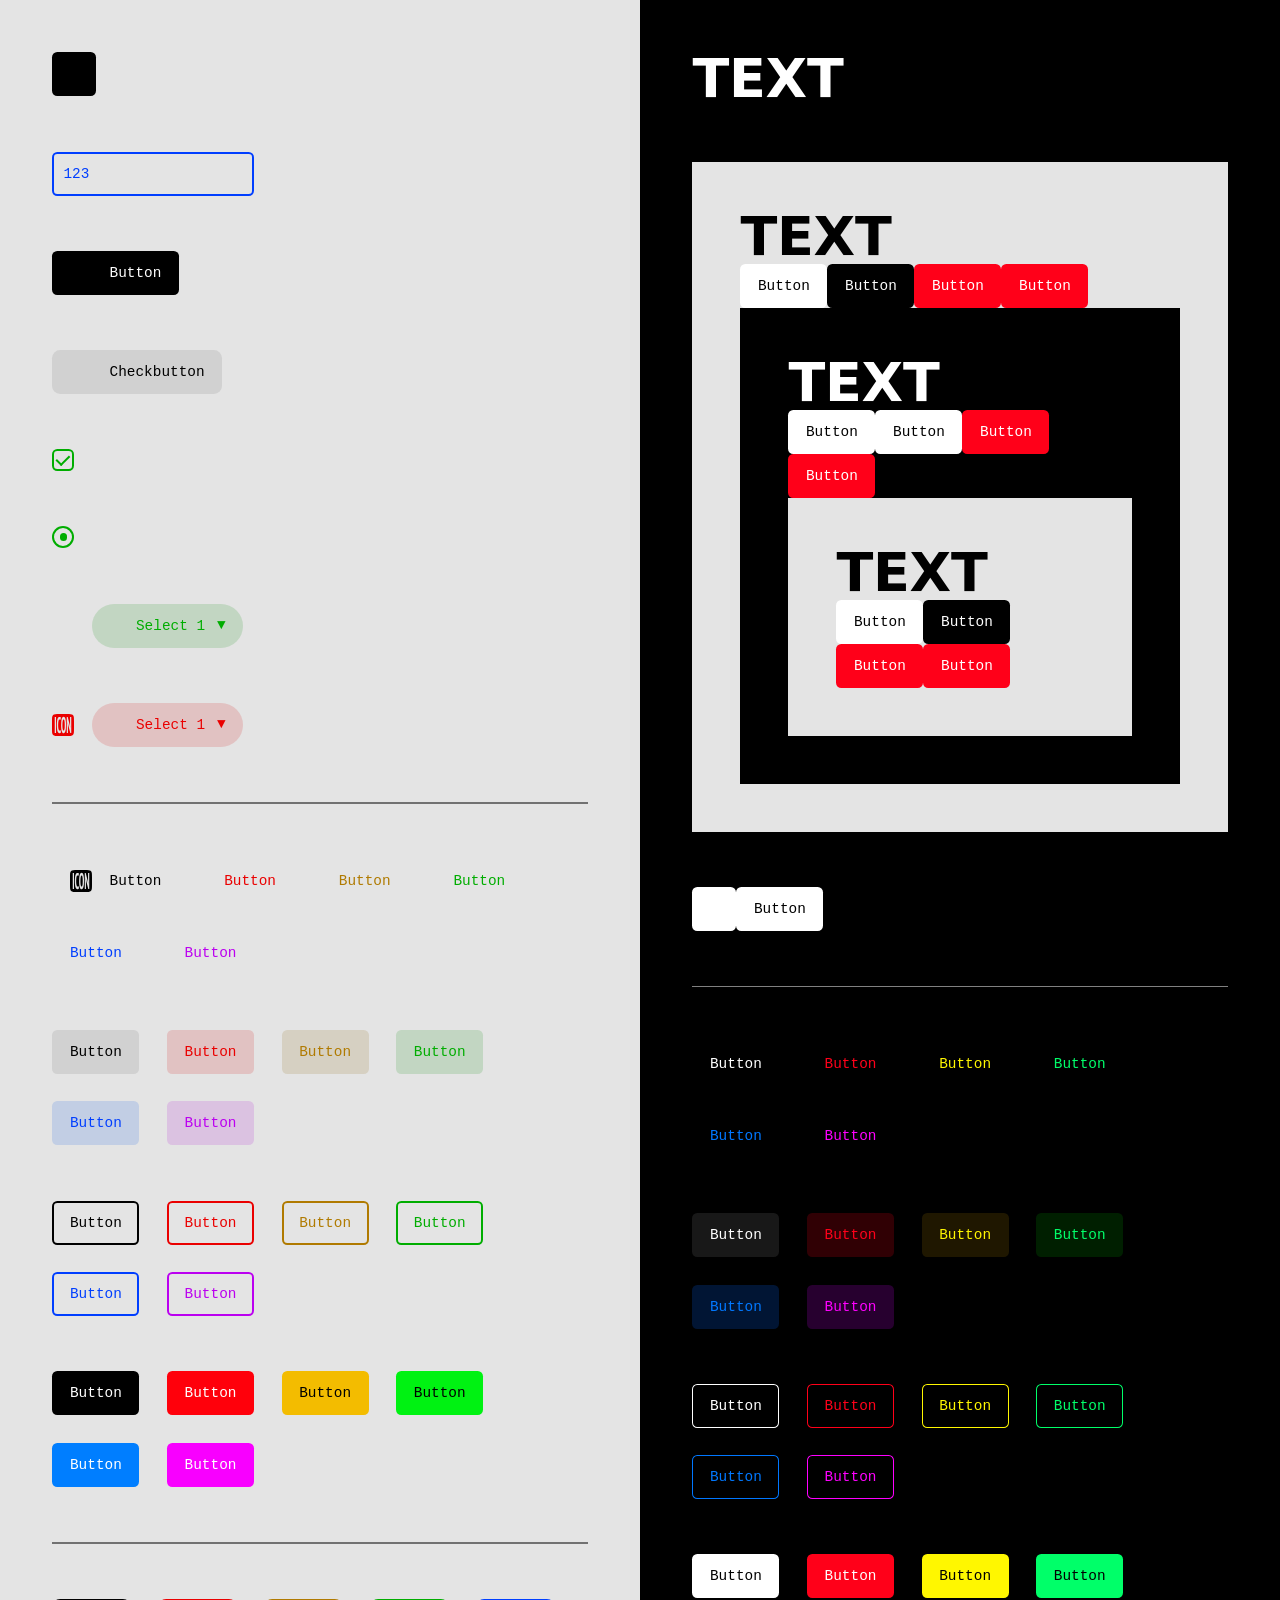
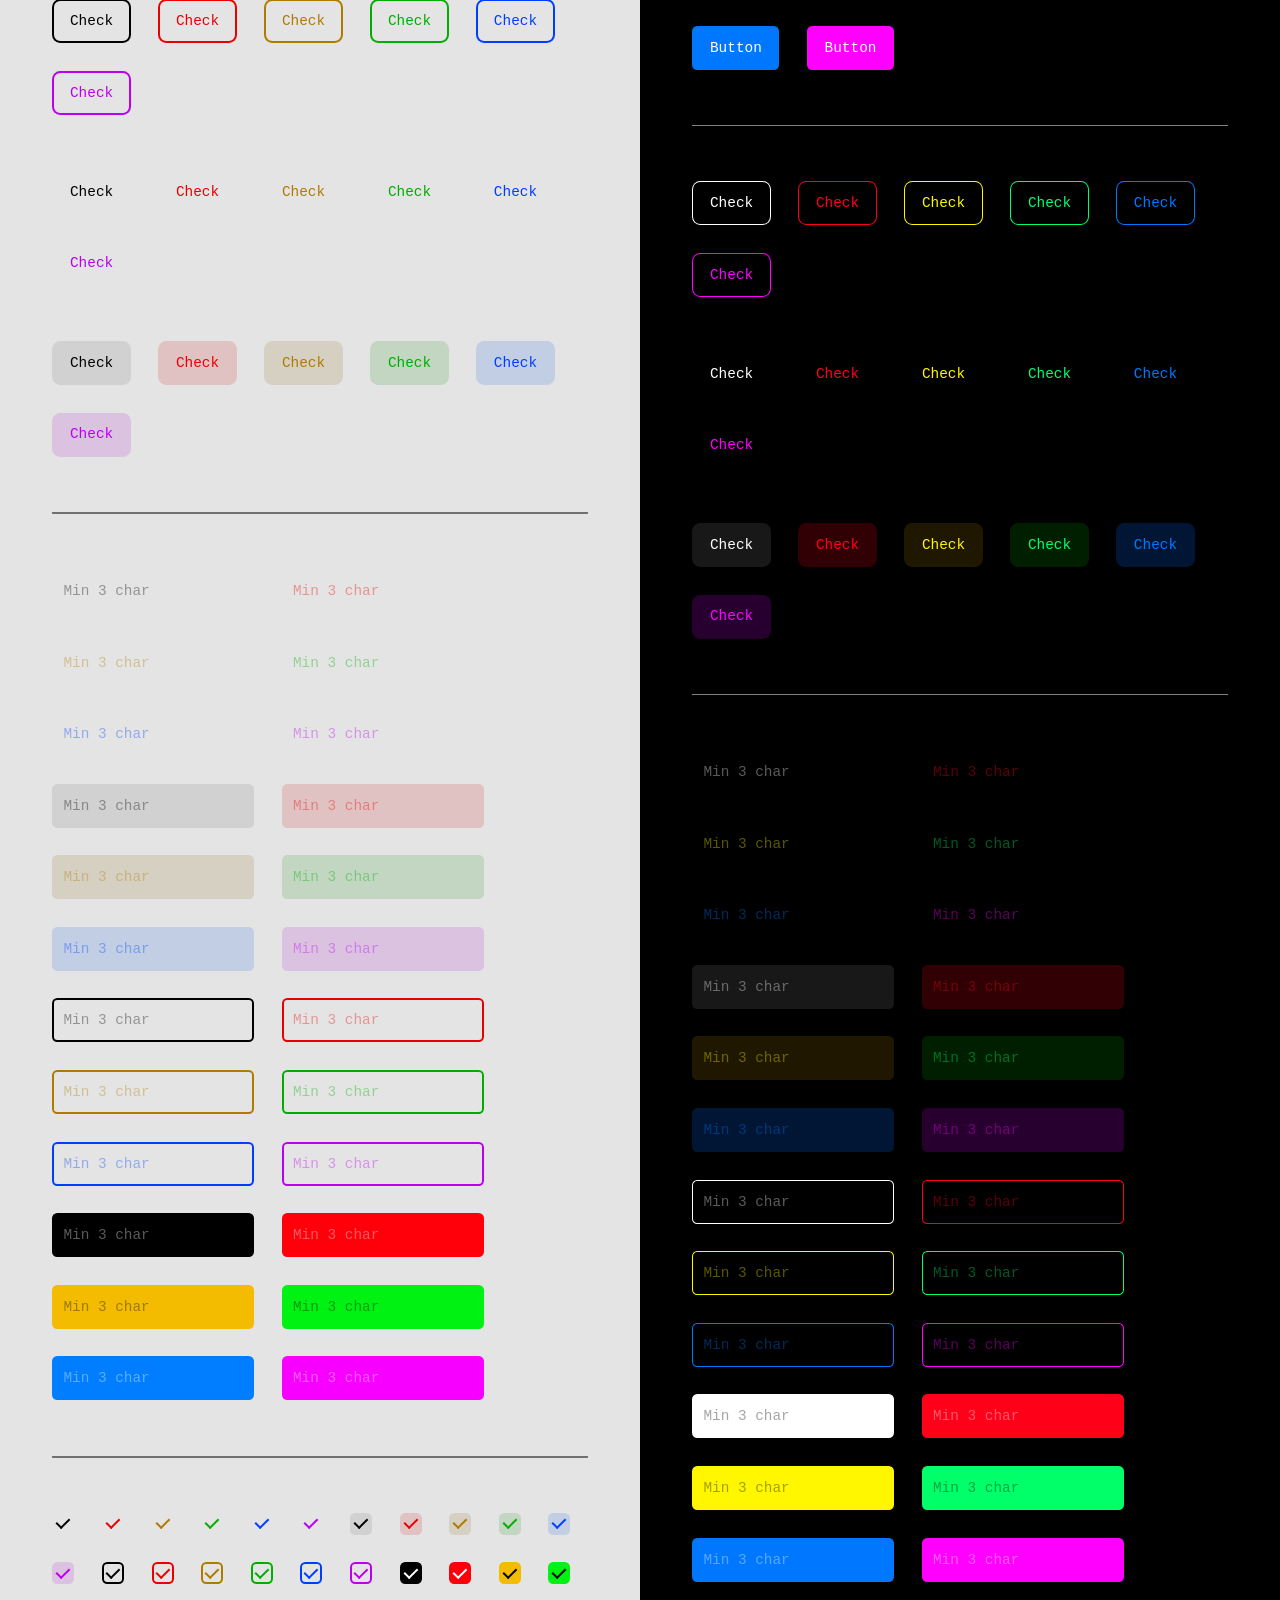
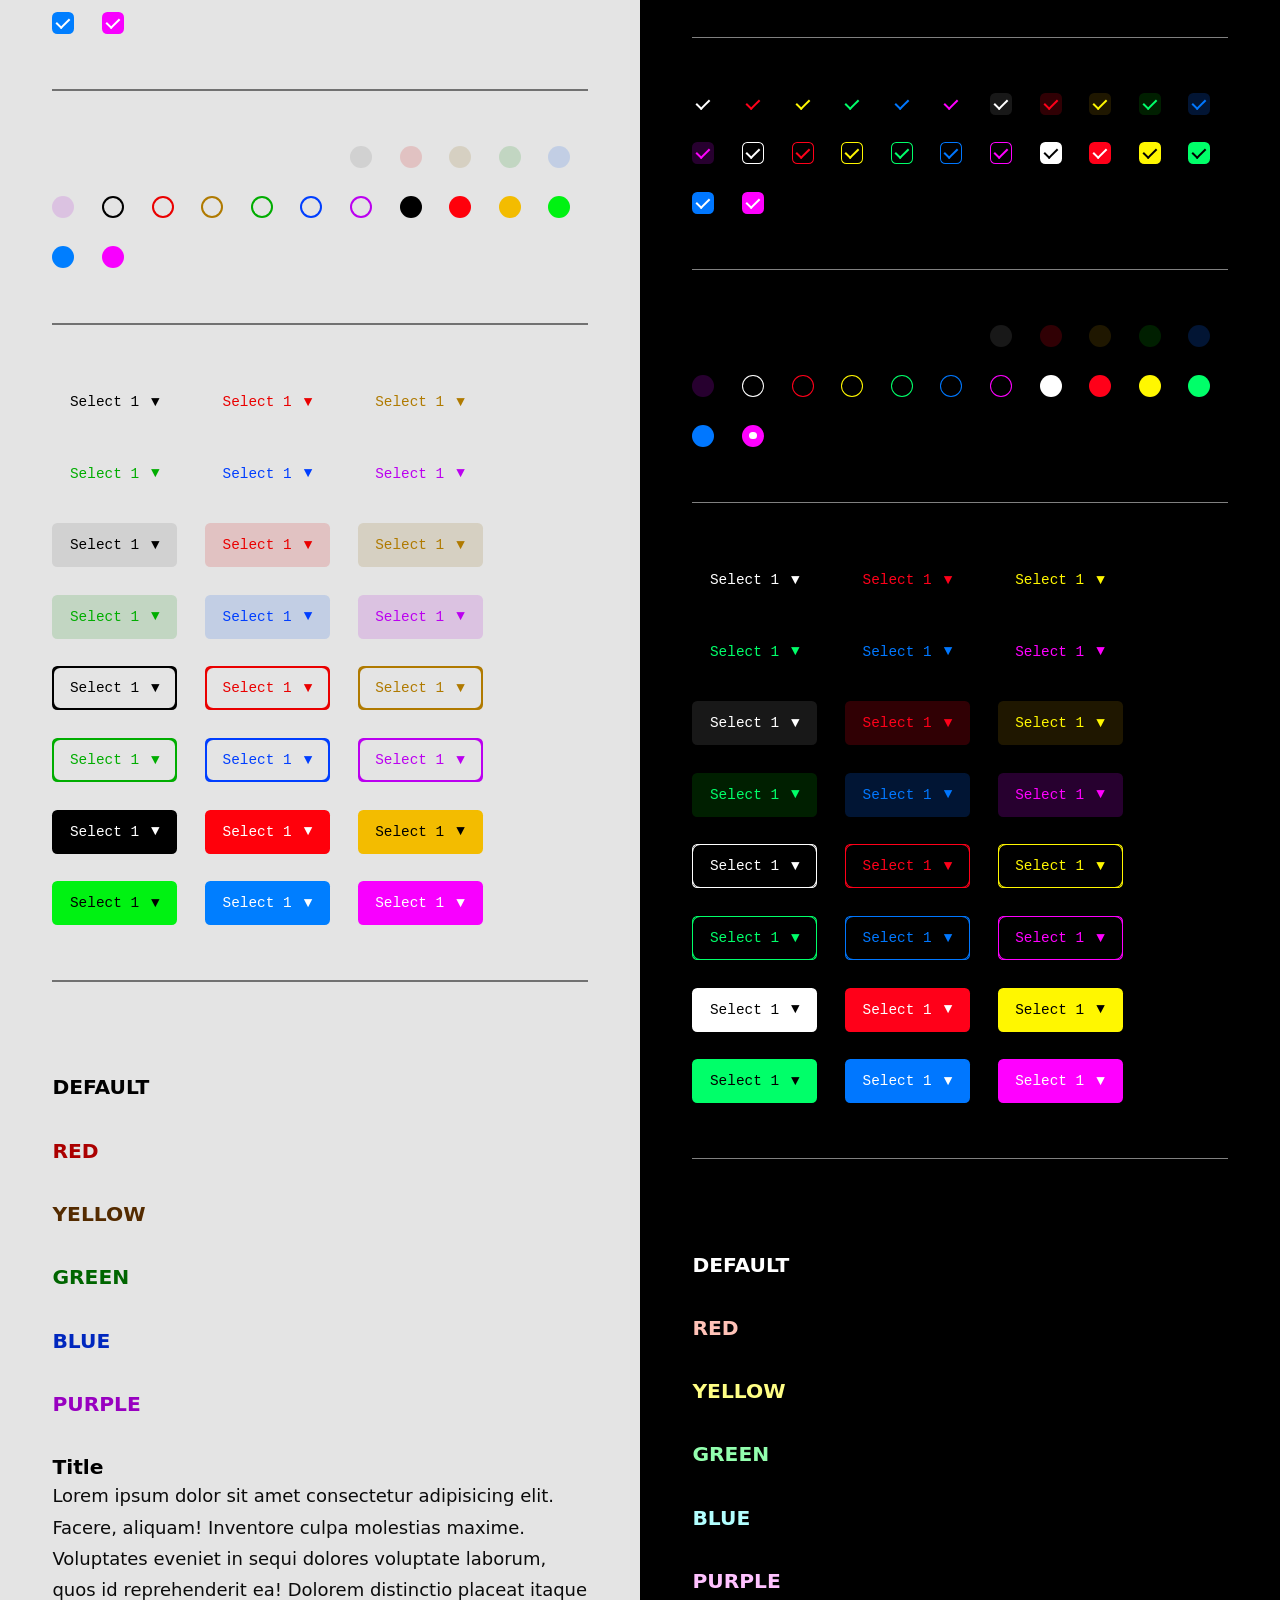
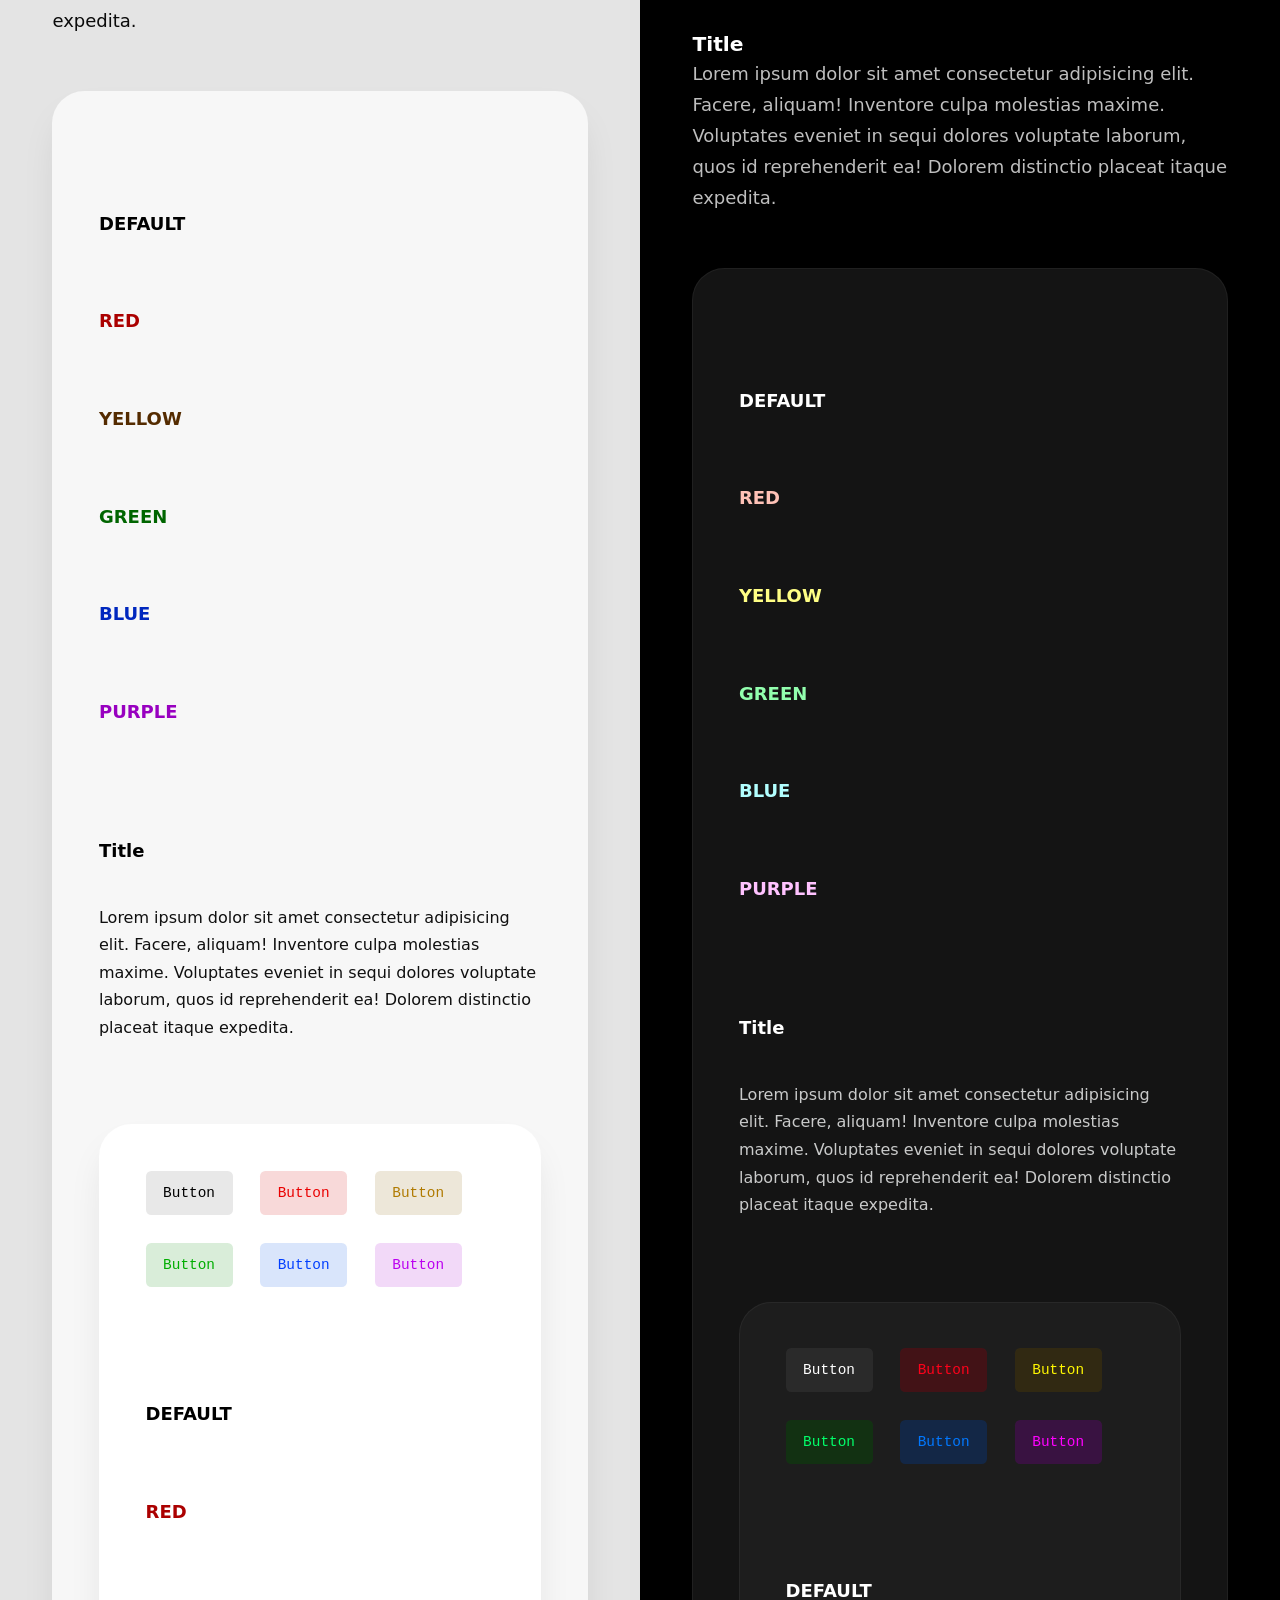
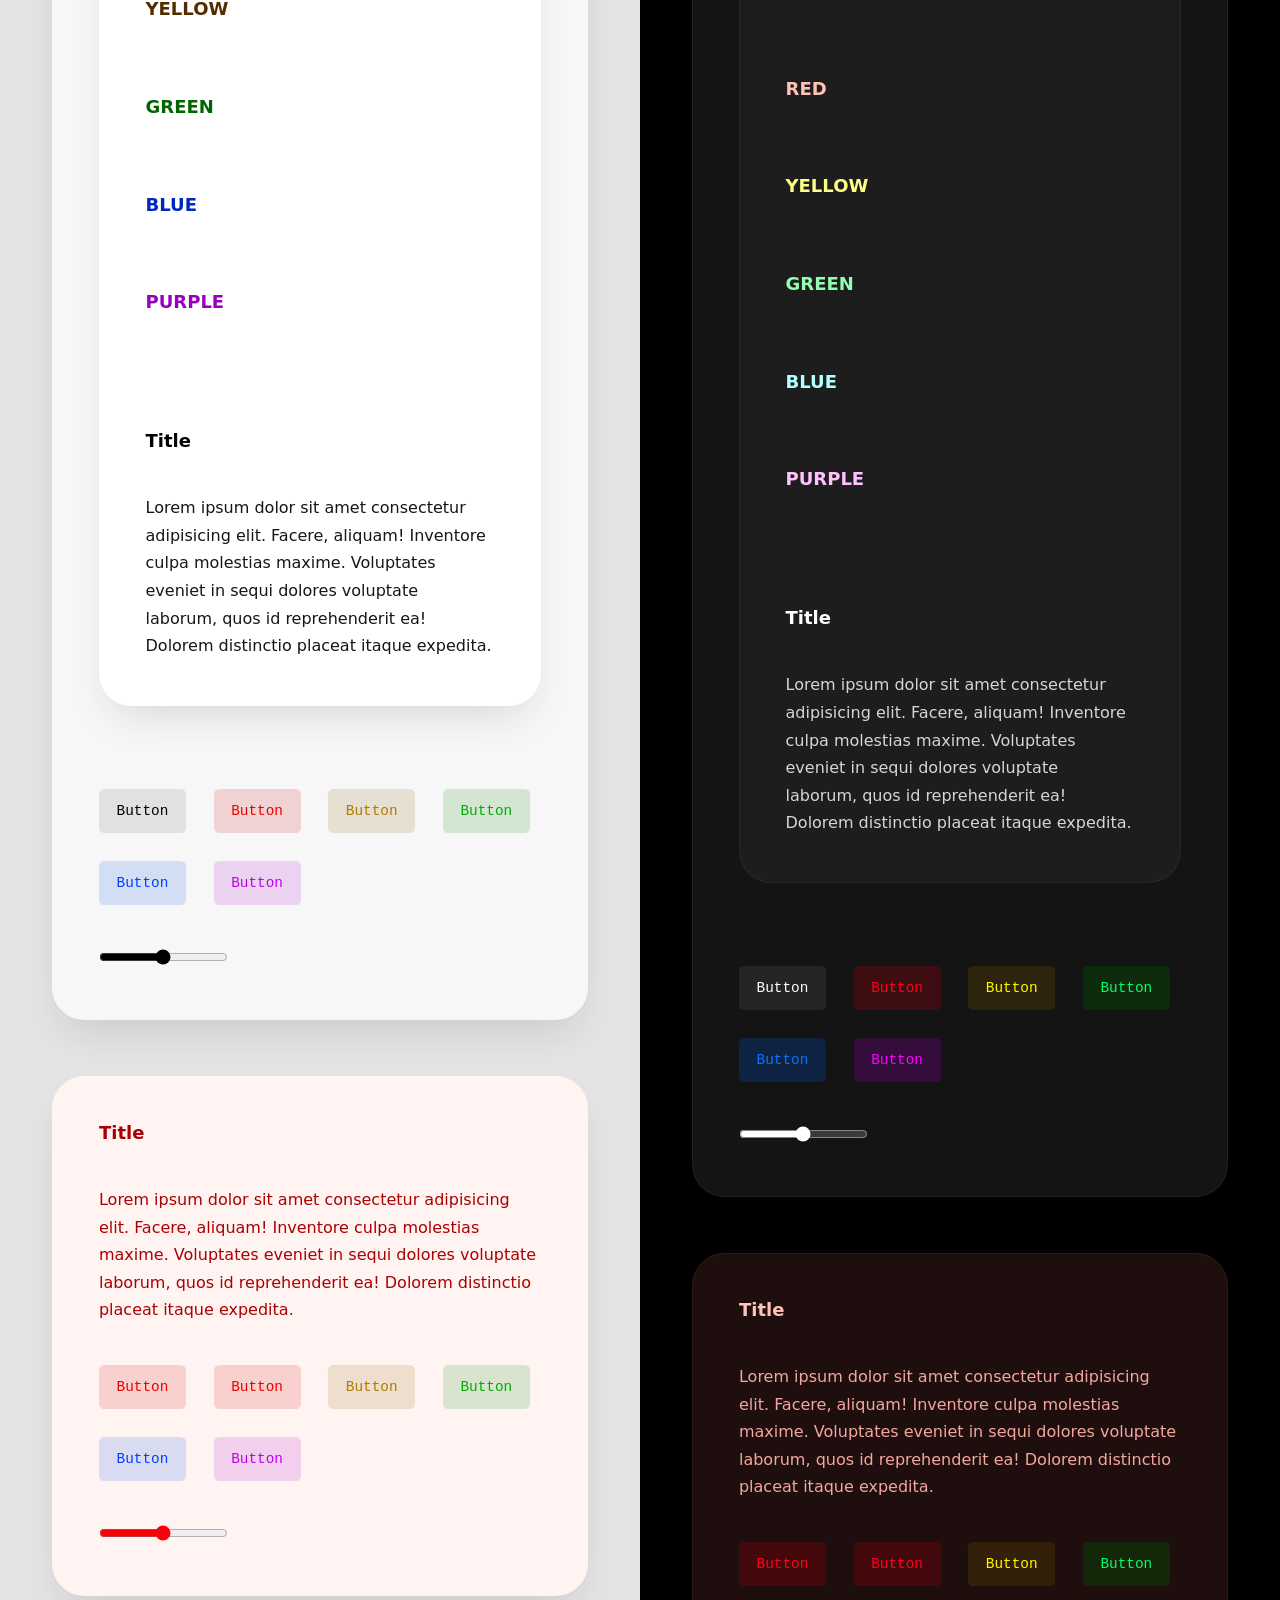
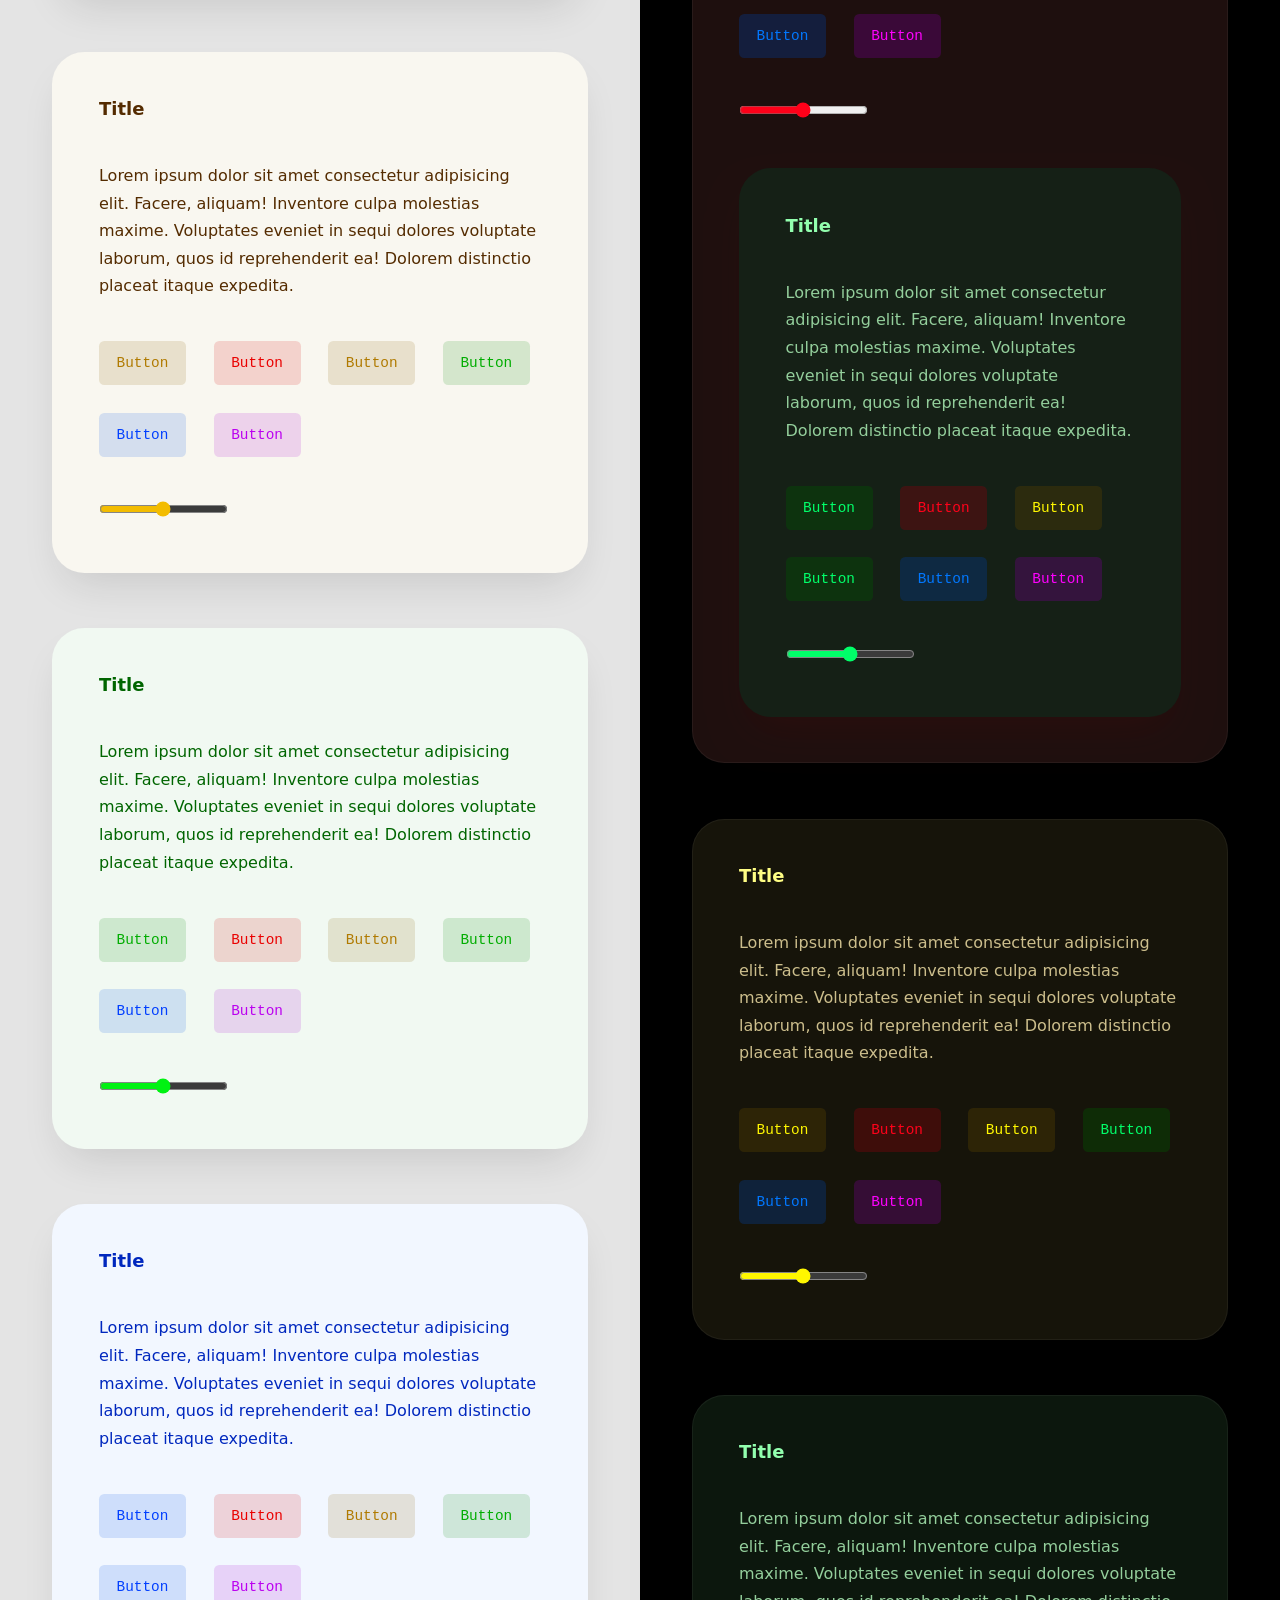
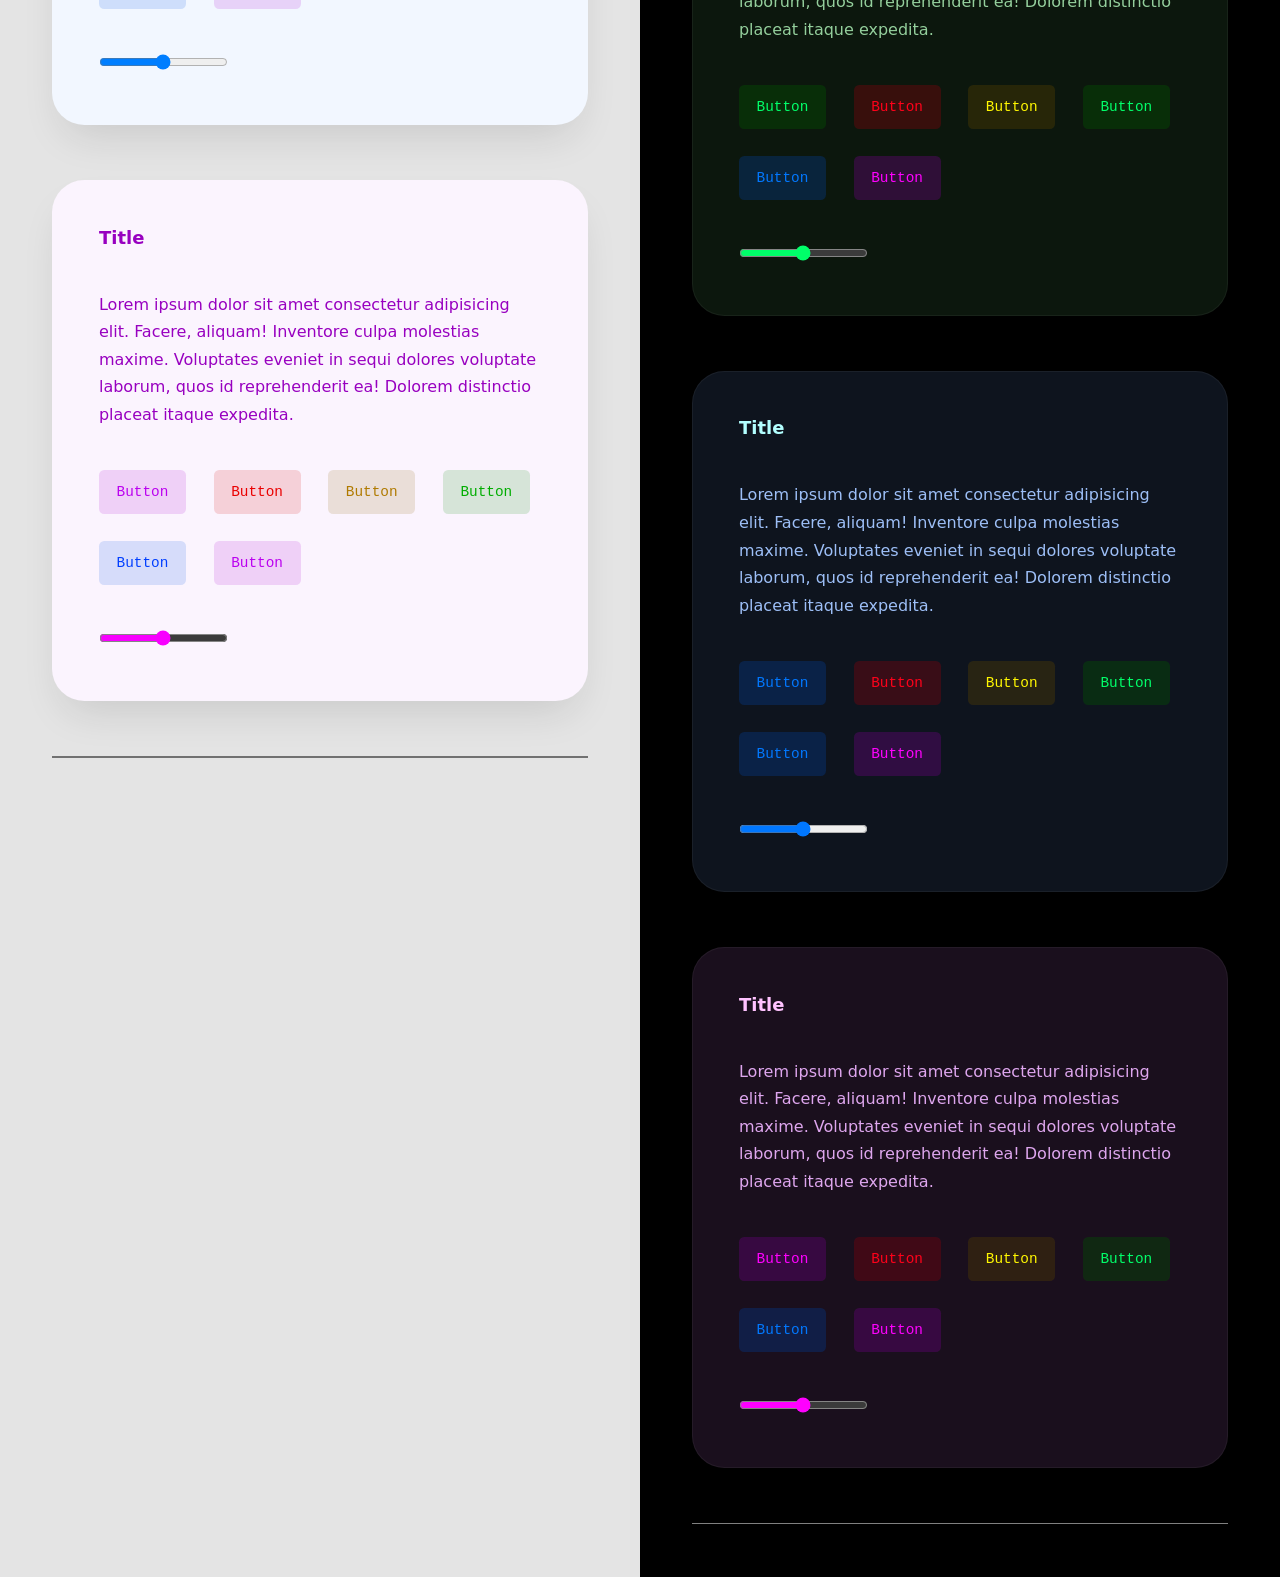
<file: index.html>
<!DOCTYPE html><meta name="robots" content="noindex"><html class="html" data-color-scheme="light"><head><meta charset="utf-8"><meta name="viewport" content="width=device-width"><title>912 </title><style> * { box-sizing: border-box; } body { min-height: 100vh; display: flex; margin: 0; align-items: stretch; } html { font-family: System-ui; line-height: 1.6; } .container { padding: var(--padding-l); background-color: var(--surface-color-layer-0); display: flex; flex-direction: column; flex-grow: 1; gap: 2rlh; align-items: start; } .container__item { display: flex; flex-wrap: wrap; gap: 1rlh; } h1, h2, h3, h4, h5, h6 { font-weight: var(--font-weight-title); } h3 { font-size: 2rem; line-height: 1.25; color: var(--title-color); } h2 { margin-top: 2rlh; } hr { align-self: stretch; border: none; background-color: canvasText; height: var(--border-width); opacity: 0.5; } </style> <link rel="stylesheet" href="https://synchronizer.github.io/algo-colors/style.css"> </head><body class="body"><div class="container"><div><div data-color-scheme="light"><button class="control control_type_button control_variant_fill" data-color="default" ></button></div></div><input type="text" class="control control_type_input control_variant_outline" data-color="blue" value="123"/><button class="control control_type_button control_variant_fill" data-color="default" ><span class="control__icon" style="mask-image: url(https://upload.wikimedia.org/wikipedia/commons/thumb/4/4f/SVG_Logo.svg/1920px-SVG_Logo.svg.png);"></span>Button</button><label class="control control_type_checkbutton" data-color="default" ><input type="checkbox" class="control__input"><span class="control__icon" style="mask-image: url(https://upload.wikimedia.org/wikipedia/commons/thumb/4/4f/SVG_Logo.svg/1920px-SVG_Logo.svg.png);"></span> Checkbutton </label><input type="checkbox" class="control control_type_checkbox control_variant_outline" data-color="green" checked="1"><input type="radio" class="control control_type_radio control_variant_outline" data-color="green" checked="1"><div class="control control_type_select control_shape_pill control__select-wrapper" data-color="green"><span class="control__icon" style="mask-image: url(https://upload.wikimedia.org/wikipedia/commons/thumb/4/4f/SVG_Logo.svg/1920px-SVG_Logo.svg.png);"></span><select class="control control_type_select control_shape_pill" ><option class="select__option" > Select 1 </option><option class="select__option" > Select 2 </option><option class="select__option" > Select 3 </option></select></div><div class="control control__select-wrapper" data-color="red"><span class="control__icon"></span><select name="" id="" class="control control_type_select control_shape_pill"><option value="">Select 1</option><option value="">Select 2</option><option value="">Select 3</option></select></div><hr><div class="container__item"><button class="control control_type_button control_variant_ghost"><span class="control__icon"></span>Button</button><button class="control control_type_button control_variant_ghost control_color_red" data-color="red">Button</button><button class="control control_type_button control_variant_ghost control_color_yellow" data-color="yellow">Button</button><button class="control control_type_button control_variant_ghost control_color_green" data-color="green">Button</button><button class="control control_type_button control_variant_ghost control_color_blue" data-color="blue">Button</button><button class="control control_type_button control_variant_ghost control_color_purple" data-color="purple">Button</button></div><div class="container__item"><button class="control control_type_button">Button</button><button class="control control_type_button control_color_red" data-color="red">Button</button><button class="control control_type_button control_color_yellow" data-color="yellow">Button</button><button class="control control_type_button control_color_green" data-color="green">Button</button><button class="control control_type_button control_color_blue" data-color="blue">Button</button><button class="control control_type_button control_color_purple" data-color="purple">Button</button></div><div class="container__item"><button class="control control_type_button control_variant_outline">Button</button><button class="control control_type_button control_variant_outline control_color_red" data-color="red">Button</button><button class="control control_type_button control_variant_outline control_color_yellow" data-color="yellow">Button</button><button class="control control_type_button control_variant_outline control_color_green" data-color="green">Button</button><button class="control control_type_button control_variant_outline control_color_blue" data-color="blue">Button</button><button class="control control_type_button control_variant_outline control_color_purple" data-color="purple">Button</button></div><div class="container__item"><button class="control control_type_button control_variant_fill">Button</button><button class="control control_type_button control_variant_fill control_color_red" data-color="red">Button</button><button class="control control_type_button control_variant_fill control_color_yellow" data-color="yellow">Button</button><button class="control control_type_button control_variant_fill control_color_green" data-color="green">Button</button><button class="control control_type_button control_variant_fill control_color_blue" data-color="blue">Button</button><button class="control control_type_button control_variant_fill control_color_purple" data-color="purple">Button</button></div><hr><div class="container__item"><label class="control control_type_checkbutton control_variant_outline"><input type="checkbox" class="control__input"> Check </label><label class="control control_type_checkbutton control_variant_outline control_color_red" data-color="red"><input type="checkbox" class="control__input"> Check </label><label class="control control_type_checkbutton control_variant_outline control_color_yellow" data-color="yellow"><input type="checkbox" class="control__input"> Check </label><label class="control control_type_checkbutton control_variant_outline control_color_green" data-color="green"><input type="checkbox" class="control__input"> Check </label><label class="control control_type_checkbutton control_variant_outline control_color_blue" data-color="blue"><input type="checkbox" class="control__input"> Check </label><label class="control control_type_checkbutton control_variant_outline control_color_purple" data-color="purple"><input type="checkbox" class="control__input"> Check </label></div><div class="container__item"><label class="control control_type_checkbutton control_variant_ghost"><input type="checkbox" class="control__input"> Check </label><label class="control control_type_checkbutton control_variant_ghost control_color_red" data-color="red"><input type="checkbox" class="control__input"> Check </label><label class="control control_type_checkbutton control_variant_ghost control_color_yellow" data-color="yellow"><input type="checkbox" class="control__input"> Check </label><label class="control control_type_checkbutton control_variant_ghost control_color_green" data-color="green"><input type="checkbox" class="control__input"> Check </label><label class="control control_type_checkbutton control_variant_ghost control_color_blue" data-color="blue"><input type="checkbox" class="control__input"> Check </label><label class="control control_type_checkbutton control_variant_ghost control_color_purple" data-color="purple"><input type="checkbox" class="control__input"> Check </label></div><div class="container__item"><label class="control control_type_checkbutton"><input type="checkbox" class="control__input"> Check </label><label class="control control_type_checkbutton control_color_red" data-color="red"><input type="checkbox" class="control__input"> Check </label><label class="control control_type_checkbutton control_color_yellow" data-color="yellow"><input type="checkbox" class="control__input"> Check </label><label class="control control_type_checkbutton control_color_green" data-color="green"><input type="checkbox" class="control__input"> Check </label><label class="control control_type_checkbutton control_color_blue" data-color="blue"><input type="checkbox" class="control__input"> Check </label><label class="control control_type_checkbutton control_color_purple" data-color="purple"><input type="checkbox" class="control__input"> Check </label></div><hr><div class="container__item"><input type="text" placeholder="Min 3 char" minlength="3" minlength="3" required checked class="control control_type_input control_variant_ghost"><input type="text" placeholder="Min 3 char" minlength="3" minlength="3" required checked class="control control_type_input control_variant_ghost control_color_red" data-color="red"><input type="text" placeholder="Min 3 char" minlength="3" minlength="3" required checked class="control control_type_input control_variant_ghost control_color_yellow" data-color="yellow"><input type="text" placeholder="Min 3 char" minlength="3" minlength="3" required checked class="control control_type_input control_variant_ghost control_color_green" data-color="green"><input type="text" placeholder="Min 3 char" minlength="3" minlength="3" required checked class="control control_type_input control_variant_ghost control_color_blue" data-color="blue"><input type="text" placeholder="Min 3 char" minlength="3" minlength="3" required checked class="control control_type_input control_variant_ghost control_color_purple" data-color="purple"><input type="text" placeholder="Min 3 char" minlength="3" minlength="3" required checked class="control control_type_input"><input type="text" placeholder="Min 3 char" minlength="3" minlength="3" required checked class="control control_type_input" data-color="red"><input type="text" placeholder="Min 3 char" minlength="3" minlength="3" required checked class="control control_type_input" data-color="yellow"><input type="text" placeholder="Min 3 char" minlength="3" minlength="3" required checked class="control control_type_input" data-color="green"><input type="text" placeholder="Min 3 char" minlength="3" minlength="3" required checked class="control control_type_input" data-color="blue"><input type="text" placeholder="Min 3 char" minlength="3" minlength="3" required checked class="control control_type_input" data-color="purple"><input type="text" placeholder="Min 3 char" minlength="3" minlength="3" required checked class="control control_type_input control_variant_outline"><input type="text" placeholder="Min 3 char" minlength="3" minlength="3" required checked class="control control_type_input control_variant_outline control_color_red" data-color="red"><input type="text" placeholder="Min 3 char" minlength="3" minlength="3" required checked class="control control_type_input control_variant_outline control_color_yellow" data-color="yellow"><input type="text" placeholder="Min 3 char" minlength="3" minlength="3" required checked class="control control_type_input control_variant_outline control_color_green" data-color="green"><input type="text" placeholder="Min 3 char" minlength="3" minlength="3" required checked class="control control_type_input control_variant_outline control_color_blue" data-color="blue"><input type="text" placeholder="Min 3 char" minlength="3" minlength="3" required checked class="control control_type_input control_variant_outline control_color_purple" data-color="purple"><input type="text" placeholder="Min 3 char" minlength="3" minlength="3" required checked class="control control_type_input control_variant_fill"><input type="text" placeholder="Min 3 char" minlength="3" minlength="3" required checked class="control control_type_input control_variant_fill control_color_red" data-color="red"><input type="text" placeholder="Min 3 char" minlength="3" minlength="3" required checked class="control control_type_input control_variant_fill control_color_yellow" data-color="yellow"><input type="text" placeholder="Min 3 char" minlength="3" minlength="3" required checked class="control control_type_input control_variant_fill control_color_green" data-color="green"><input type="text" placeholder="Min 3 char" minlength="3" minlength="3" required checked class="control control_type_input control_variant_fill control_color_blue" data-color="blue"><input type="text" placeholder="Min 3 char" minlength="3" minlength="3" required checked class="control control_type_input control_variant_fill control_color_purple" data-color="purple"></div><hr><div class="container__item"><input type="checkbox" checked class="control control_type_checkbox control_variant_ghost"><input type="checkbox" checked class="control control_type_checkbox control_variant_ghost control_color_red" data-color="red"><input type="checkbox" checked class="control control_type_checkbox control_variant_ghost control_color_yellow" data-color="yellow"><input type="checkbox" checked class="control control_type_checkbox control_variant_ghost control_color_green" data-color="green"><input type="checkbox" checked class="control control_type_checkbox control_variant_ghost control_color_blue" data-color="blue"><input type="checkbox" checked class="control control_type_checkbox control_variant_ghost control_color_purple" data-color="purple"><input type="checkbox" checked class="control control_type_checkbox"><input type="checkbox" checked class="control control_type_checkbox" data-color="red"><input type="checkbox" checked class="control control_type_checkbox" data-color="yellow"><input type="checkbox" checked class="control control_type_checkbox" data-color="green"><input type="checkbox" checked class="control control_type_checkbox" data-color="blue"><input type="checkbox" checked class="control control_type_checkbox" data-color="purple"><input type="checkbox" checked class="control control_type_checkbox control_variant_outline"><input type="checkbox" checked class="control control_type_checkbox control_variant_outline control_color_red" data-color="red"><input type="checkbox" checked class="control control_type_checkbox control_variant_outline control_color_yellow" data-color="yellow"><input type="checkbox" checked class="control control_type_checkbox control_variant_outline control_color_green" data-color="green"><input type="checkbox" checked class="control control_type_checkbox control_variant_outline control_color_blue" data-color="blue"><input type="checkbox" checked class="control control_type_checkbox control_variant_outline control_color_purple" data-color="purple"><input type="checkbox" checked class="control control_type_checkbox control_variant_fill"><input type="checkbox" checked class="control control_type_checkbox control_variant_fill control_color_red" data-color="red"><input type="checkbox" checked class="control control_type_checkbox control_variant_fill control_color_yellow" data-color="yellow"><input type="checkbox" checked class="control control_type_checkbox control_variant_fill control_color_green" data-color="green"><input type="checkbox" checked class="control control_type_checkbox control_variant_fill control_color_blue" data-color="blue"><input type="checkbox" checked class="control control_type_checkbox control_variant_fill control_color_purple" data-color="purple"></div><hr><div class="container__item"><input type="radio" name="radio" checked class="control control_type_radio control_variant_ghost"><input type="radio" name="radio" checked class="control control_type_radio control_variant_ghost control_color_red" data-color="red"><input type="radio" name="radio" checked class="control control_type_radio control_variant_ghost control_color_yellow" data-color="yellow"><input type="radio" name="radio" checked class="control control_type_radio control_variant_ghost control_color_green" data-color="green"><input type="radio" name="radio" checked class="control control_type_radio control_variant_ghost control_color_blue" data-color="blue"><input type="radio" name="radio" checked class="control control_type_radio control_variant_ghost control_color_purple" data-color="purple"><input type="radio" name="radio" checked class="control control_type_radio"><input type="radio" name="radio" checked class="control control_type_radio" data-color="red"><input type="radio" name="radio" checked class="control control_type_radio" data-color="yellow"><input type="radio" name="radio" checked class="control control_type_radio" data-color="green"><input type="radio" name="radio" checked class="control control_type_radio" data-color="blue"><input type="radio" name="radio" checked class="control control_type_radio" data-color="purple"><input type="radio" name="radio" checked class="control control_type_radio control_variant_outline"><input type="radio" name="radio" checked class="control control_type_radio control_variant_outline control_color_red" data-color="red"><input type="radio" name="radio" checked class="control control_type_radio control_variant_outline control_color_yellow" data-color="yellow"><input type="radio" name="radio" checked class="control control_type_radio control_variant_outline control_color_green" data-color="green"><input type="radio" name="radio" checked class="control control_type_radio control_variant_outline control_color_blue" data-color="blue"><input type="radio" name="radio" checked class="control control_type_radio control_variant_outline control_color_purple" data-color="purple"><input type="radio" name="radio" checked class="control control_type_radio control_variant_fill"><input type="radio" name="radio" checked class="control control_type_radio control_variant_fill control_color_red" data-color="red"><input type="radio" name="radio" checked class="control control_type_radio control_variant_fill control_color_yellow" data-color="yellow"><input type="radio" name="radio" checked class="control control_type_radio control_variant_fill control_color_green" data-color="green"><input type="radio" name="radio" checked class="control control_type_radio control_variant_fill control_color_blue" data-color="blue"><input type="radio" name="radio" checked class="control control_type_radio control_variant_fill control_color_purple" data-color="purple"></div><hr><div class="container__item"><div class="control control__select-wrapper control_variant_ghost"><select name="" id="" class="control control_type_select control_variant_ghost"><option value="">Select 1</option><option value="">Select 2</option><option value="">Select 3</option></select></div><div class="control control__select-wrapper control_variant_ghost" data-color="red"><select name="" id="" class="control control_type_select control_variant_ghost"><option value="">Select 1</option><option value="">Select 2</option><option value="">Select 3</option></select></div><div class="control control__select-wrapper control_variant_ghost" data-color="yellow"><select name="" id="" class="control control_type_select control_variant_ghost"><option value="">Select 1</option><option value="">Select 2</option><option value="">Select 3</option></select></div><div class="control control__select-wrapper control_variant_ghost" data-color="green"><select name="" id="" class="control control_type_select control_variant_ghost"><option value="">Select 1</option><option value="">Select 2</option><option value="">Select 3</option></select></div><div class="control control__select-wrapper control_variant_ghost" data-color="blue"><select name="" id="" class="control control_type_select control_variant_ghost"><option value="">Select 1</option><option value="">Select 2</option><option value="">Select 3</option></select></div><div class="control control__select-wrapper control_variant_ghost" data-color="purple"><select name="" id="" class="control control_type_select control_variant_ghost"><option value="">Select 1</option><option value="">Select 2</option><option value="">Select 3</option></select></div><div class="control control__select-wrapper"><select name="" id="" class="control control_type_select"><option value="">Select 1</option><option value="">Select 2</option><option value="">Select 3</option></select></div><div class="control control__select-wrapper" data-color="red"><select name="" id="" class="control control_type_select"><option value="">Select 1</option><option value="">Select 2</option><option value="">Select 3</option></select></div><div class="control control__select-wrapper" data-color="yellow"><select name="" id="" class="control control_type_select"><option value="">Select 1</option><option value="">Select 2</option><option value="">Select 3</option></select></div><div class="control control__select-wrapper" data-color="green"><select name="" id="" class="control control_type_select"><option value="">Select 1</option><option value="">Select 2</option><option value="">Select 3</option></select></div><div class="control control__select-wrapper" data-color="blue"><select name="" id="" class="control control_type_select"><option value="">Select 1</option><option value="">Select 2</option><option value="">Select 3</option></select></div><div class="control control__select-wrapper control_type_select" data-color="purple"><select name="" id="" class="control control_type_select"><option value="">Select 1</option><option value="">Select 2</option><option value="">Select 3</option></select></div><div class="control control__select-wrapper control_variant_outline"><select name="" id="" class="control control_type_select control_variant_outline"><option value="">Select 1</option><option value="">Select 2</option><option value="">Select 3</option></select></div><div class="control control__select-wrapper control_variant_outline" data-color="red"><select name="" id="" class="control control_type_select control_variant_outline"><option value="">Select 1</option><option value="">Select 2</option><option value="">Select 3</option></select></div><div class="control control__select-wrapper control_variant_outline" data-color="yellow"><select name="" id="" class="control control_type_select control_variant_outline"><option value="">Select 1</option><option value="">Select 2</option><option value="">Select 3</option></select></div><div class="control control__select-wrapper control_variant_outline" data-color="green"><select name="" id="" class="control control_type_select control_variant_outline"><option value="">Select 1</option><option value="">Select 2</option><option value="">Select 3</option></select></div><div class="control control__select-wrapper control_variant_outline" data-color="blue"><select name="" id="" class="control control_type_select control_variant_outline"><option value="">Select 1</option><option value="">Select 2</option><option value="">Select 3</option></select></div><div class="control control__select-wrapper control_variant_outline" data-color="purple"><select name="" id="" class="control control_type_select control_variant_outline"><option value="">Select 1</option><option value="">Select 2</option><option value="">Select 3</option></select></div><div class="control control__select-wrapper control_variant_fill"><select name="" id="" class="control control_type_select control_variant_fill"><option value="">Select 1</option><option value="">Select 2</option><option value="">Select 3</option></select></div><div class="control control__select-wrapper control_variant_fill" data-color="red"><select name="" id="" class="control control_type_select control_variant_fill"><option value="">Select 1</option><option value="">Select 2</option><option value="">Select 3</option></select></div><div class="control control__select-wrapper control_variant_fill" data-color="yellow"><select name="" id="" class="control control_type_select control_variant_fill"><option value="">Select 1</option><option value="">Select 2</option><option value="">Select 3</option></select></div><div class="control control__select-wrapper control_variant_fill" data-color="green"><select name="" id="" class="control control_type_select control_variant_fill"><option value="">Select 1</option><option value="">Select 2</option><option value="">Select 3</option></select></div><div class="control control__select-wrapper control_variant_fill" data-color="blue"><select name="" id="" class="control control_type_select control_variant_fill"><option value="">Select 1</option><option value="">Select 2</option><option value="">Select 3</option></select></div><div class="control control__select-wrapper control_variant_fill" data-color="purple"><select name="" id="" class="control control_type_select control_variant_fill"><option value="">Select 1</option><option value="">Select 2</option><option value="">Select 3</option></select></div></div><hr><div><p><h3>DEFAULT</h3><h3 data-color="red">RED</h3><h3 data-color="yellow">YELLOW</h3><h3 data-color="green">GREEN</h3><h3 data-color="blue">BLUE</h3><h3 data-color="purple">PURPLE</h3></p><h3 class="surface__title">Title</h3><p> Lorem ipsum dolor sit amet consectetur adipisicing elit. Facere, aliquam! Inventore culpa molestias maxime. Voluptates eveniet in sequi dolores voluptate laborum, quos id reprehenderit ea! Dolorem distinctio placeat itaque expedita. </p></div><div class="surface" data-layer="1"><p><h3>DEFAULT</h3><h3 data-color="red">RED</h3><h3 data-color="yellow">YELLOW</h3><h3 data-color="green">GREEN</h3><h3 data-color="blue">BLUE</h3><h3 data-color="purple">PURPLE</h3></p><h3 class="surface__title">Title</h3><p> Lorem ipsum dolor sit amet consectetur adipisicing elit. Facere, aliquam! Inventore culpa molestias maxime. Voluptates eveniet in sequi dolores voluptate laborum, quos id reprehenderit ea! Dolorem distinctio placeat itaque expedita. </p><p><div class="surface" data-layer="2"><div class="container__item"><button class="control control_type_button control_color_default">Button</button><button class="control control_type_button control_color_red" data-color="red">Button</button><button class="control control_type_button control_color_yellow" data-color="yellow">Button</button><button class="control control_type_button control_color_green" data-color="green">Button</button><button class="control control_type_button control_color_blue" data-color="blue">Button</button><button class="control control_type_button control_color_purple" data-color="purple">Button</button></div><p><h3>DEFAULT</h3><h3 data-color="red">RED</h3><h3 data-color="yellow">YELLOW</h3><h3 data-color="green">GREEN</h3><h3 data-color="blue">BLUE</h3><h3 data-color="purple">PURPLE</h3></p><h3 class="surface__title">Title</h3><p> Lorem ipsum dolor sit amet consectetur adipisicing elit. Facere, aliquam! Inventore culpa molestias maxime. Voluptates eveniet in sequi dolores voluptate laborum, quos id reprehenderit ea! Dolorem distinctio placeat itaque expedita. </p></div></p><div class="container__item"><button class="control control_type_button control_color_default">Button</button><button class="control control_type_button control_color_red" data-color="red">Button</button><button class="control control_type_button control_color_yellow" data-color="yellow">Button</button><button class="control control_type_button control_color_green" data-color="green">Button</button><button class="control control_type_button control_color_blue" data-color="blue">Button</button><button class="control control_type_button control_color_purple" data-color="purple">Button</button></div><p><input type="range" name="" id=""></p></div><div class="surface" data-layer="1" data-color="red"><h3 class="surface__title">Title</h3><p> Lorem ipsum dolor sit amet consectetur adipisicing elit. Facere, aliquam! Inventore culpa molestias maxime. Voluptates eveniet in sequi dolores voluptate laborum, quos id reprehenderit ea! Dolorem distinctio placeat itaque expedita. </p><div class="container__item"><button class="control control_type_button control_color_default">Button</button><button class="control control_type_button control_color_red" data-color="red">Button</button><button class="control control_type_button control_color_yellow" data-color="yellow">Button</button><button class="control control_type_button control_color_green" data-color="green">Button</button><button class="control control_type_button control_color_blue" data-color="blue">Button</button><button class="control control_type_button control_color_purple" data-color="purple">Button</button></div><p><input type="range" name="" id=""></p></div><div class="surface" data-layer="1" data-color="yellow"><h3 class="surface__title">Title</h3><p> Lorem ipsum dolor sit amet consectetur adipisicing elit. Facere, aliquam! Inventore culpa molestias maxime. Voluptates eveniet in sequi dolores voluptate laborum, quos id reprehenderit ea! Dolorem distinctio placeat itaque expedita. </p><div class="container__item"><button class="control control_type_button control_color_default">Button</button><button class="control control_type_button control_color_red" data-color="red">Button</button><button class="control control_type_button control_color_yellow" data-color="yellow">Button</button><button class="control control_type_button control_color_green" data-color="green">Button</button><button class="control control_type_button control_color_blue" data-color="blue">Button</button><button class="control control_type_button control_color_purple" data-color="purple">Button</button></div><p><input type="range" name="" id=""></p></div><div class="surface" data-layer="1" data-color="green"><h3 class="surface__title">Title</h3><p> Lorem ipsum dolor sit amet consectetur adipisicing elit. Facere, aliquam! Inventore culpa molestias maxime. Voluptates eveniet in sequi dolores voluptate laborum, quos id reprehenderit ea! Dolorem distinctio placeat itaque expedita. </p><div class="container__item"><button class="control control_type_button control_color_default">Button</button><button class="control control_type_button control_color_red" data-color="red">Button</button><button class="control control_type_button control_color_yellow" data-color="yellow">Button</button><button class="control control_type_button control_color_green" data-color="green">Button</button><button class="control control_type_button control_color_blue" data-color="blue">Button</button><button class="control control_type_button control_color_purple" data-color="purple">Button</button></div><p><input type="range" name="" id=""></p></div><div class="surface" data-layer="1" data-color="blue"><h3 class="surface__title">Title</h3><p> Lorem ipsum dolor sit amet consectetur adipisicing elit. Facere, aliquam! Inventore culpa molestias maxime. Voluptates eveniet in sequi dolores voluptate laborum, quos id reprehenderit ea! Dolorem distinctio placeat itaque expedita. </p><div class="container__item"><button class="control control_type_button control_color_default">Button</button><button class="control control_type_button control_color_red" data-color="red">Button</button><button class="control control_type_button control_color_yellow" data-color="yellow">Button</button><button class="control control_type_button control_color_green" data-color="green">Button</button><button class="control control_type_button control_color_blue" data-color="blue">Button</button><button class="control control_type_button control_color_purple" data-color="purple">Button</button></div><p><input type="range" name="" id=""></p></div><div class="surface" data-layer="1" data-color="purple"><h3 class="surface__title">Title</h3><p> Lorem ipsum dolor sit amet consectetur adipisicing elit. Facere, aliquam! Inventore culpa molestias maxime. Voluptates eveniet in sequi dolores voluptate laborum, quos id reprehenderit ea! Dolorem distinctio placeat itaque expedita. </p><div class="container__item"><button class="control control_type_button control_color_default">Button</button><button class="control control_type_button control_color_red" data-color="red">Button</button><button class="control control_type_button control_color_yellow" data-color="yellow">Button</button><button class="control control_type_button control_color_green" data-color="green">Button</button><button class="control control_type_button control_color_blue" data-color="blue">Button</button><button class="control control_type_button control_color_purple" data-color="purple">Button</button></div><p><input type="range" name="" id=""></p></div><hr></div><div class="container" data-color-scheme="dark"><h1>TEXT</h1><div data-color-scheme="light" style="background-color: var(--surface-color); padding: 3rem;"><h1>TEXT</h1><button class="control control_type_button control_variant_fill" data-color="default" >Button</button><button class="control control_type_button control_variant_fill">Button</button><button class="control control_type_button control_variant_fill" data-color="red" >Button</button><button class="control control_type_button control_variant_fill" data-color="red">Button</button><div data-color-scheme="dark" style="background-color: var(--surface-color); padding: 3rem;"><h1>TEXT</h1><button class="control control_type_button control_variant_fill" data-color="default" >Button</button><button class="control control_type_button control_variant_fill">Button</button><button class="control control_type_button control_variant_fill" data-color="red" >Button</button><button class="control control_type_button control_variant_fill" data-color="red">Button</button><div data-color-scheme="light" style="background-color: var(--surface-color); padding: 3rem;"><h1>TEXT</h1><button class="control control_type_button control_variant_fill" data-color="default" >Button</button><button class="control control_type_button control_variant_fill">Button</button><button class="control control_type_button control_variant_fill" data-color="red" >Button</button><button class="control control_type_button control_variant_fill" data-color="red">Button</button></div></div></div><div><button class="control control_type_button control_variant_fill" data-color="default" ></button><button class="control control_type_button control_variant_fill">Button</button></div><hr><div class="container__item"><button class="control control_type_button control_variant_ghost">Button</button><button class="control control_type_button control_variant_ghost control_color_red" data-color="red">Button</button><button class="control control_type_button control_variant_ghost control_color_yellow" data-color="yellow">Button</button><button class="control control_type_button control_variant_ghost control_color_green" data-color="green">Button</button><button class="control control_type_button control_variant_ghost control_color_blue" data-color="blue">Button</button><button class="control control_type_button control_variant_ghost control_color_purple" data-color="purple">Button</button></div><div class="container__item"><button class="control control_type_button">Button</button><button class="control control_type_button control_color_red" data-color="red">Button</button><button class="control control_type_button control_color_yellow" data-color="yellow">Button</button><button class="control control_type_button control_color_green" data-color="green">Button</button><button class="control control_type_button control_color_blue" data-color="blue">Button</button><button class="control control_type_button control_color_purple" data-color="purple">Button</button></div><div class="container__item"><button class="control control_type_button control_variant_outline">Button</button><button class="control control_type_button control_variant_outline control_color_red" data-color="red">Button</button><button class="control control_type_button control_variant_outline control_color_yellow" data-color="yellow">Button</button><button class="control control_type_button control_variant_outline control_color_green" data-color="green">Button</button><button class="control control_type_button control_variant_outline control_color_blue" data-color="blue">Button</button><button class="control control_type_button control_variant_outline control_color_purple" data-color="purple">Button</button></div><div class="container__item"><button class="control control_type_button control_variant_fill">Button</button><button class="control control_type_button control_variant_fill control_color_red" data-color="red">Button</button><button class="control control_type_button control_variant_fill control_color_yellow" data-color="yellow">Button</button><button class="control control_type_button control_variant_fill control_color_green" data-color="green">Button</button><button class="control control_type_button control_variant_fill control_color_blue" data-color="blue">Button</button><button class="control control_type_button control_variant_fill control_color_purple" data-color="purple">Button</button></div><hr><div class="container__item"><label class="control control_type_checkbutton control_variant_outline"><input type="checkbox" class="control__input"> Check </label><label class="control control_type_checkbutton control_variant_outline control_color_red" data-color="red"><input type="checkbox" class="control__input"> Check </label><label class="control control_type_checkbutton control_variant_outline control_color_yellow" data-color="yellow"><input type="checkbox" class="control__input"> Check </label><label class="control control_type_checkbutton control_variant_outline control_color_green" data-color="green"><input type="checkbox" class="control__input"> Check </label><label class="control control_type_checkbutton control_variant_outline control_color_blue" data-color="blue"><input type="checkbox" class="control__input"> Check </label><label class="control control_type_checkbutton control_variant_outline control_color_purple" data-color="purple"><input type="checkbox" class="control__input"> Check </label></div><div class="container__item"><label class="control control_type_checkbutton control_variant_ghost"><input type="checkbox" class="control__input"> Check </label><label class="control control_type_checkbutton control_variant_ghost control_color_red" data-color="red"><input type="checkbox" class="control__input"> Check </label><label class="control control_type_checkbutton control_variant_ghost control_color_yellow" data-color="yellow"><input type="checkbox" class="control__input"> Check </label><label class="control control_type_checkbutton control_variant_ghost control_color_green" data-color="green"><input type="checkbox" class="control__input"> Check </label><label class="control control_type_checkbutton control_variant_ghost control_color_blue" data-color="blue"><input type="checkbox" class="control__input"> Check </label><label class="control control_type_checkbutton control_variant_ghost control_color_purple" data-color="purple"><input type="checkbox" class="control__input"> Check </label></div><div class="container__item"><label class="control control_type_checkbutton"><input type="checkbox" class="control__input"> Check </label><label class="control control_type_checkbutton control_color_red" data-color="red"><input type="checkbox" class="control__input"> Check </label><label class="control control_type_checkbutton control_color_yellow" data-color="yellow"><input type="checkbox" class="control__input"> Check </label><label class="control control_type_checkbutton control_color_green" data-color="green"><input type="checkbox" class="control__input"> Check </label><label class="control control_type_checkbutton control_color_blue" data-color="blue"><input type="checkbox" class="control__input"> Check </label><label class="control control_type_checkbutton control_color_purple" data-color="purple"><input type="checkbox" class="control__input"> Check </label></div><hr><div class="container__item"><input type="text" placeholder="Min 3 char" minlength="3" minlength="3" required checked class="control control_type_input control_variant_ghost"><input type="text" placeholder="Min 3 char" minlength="3" minlength="3" required checked class="control control_type_input control_variant_ghost control_color_red" data-color="red"><input type="text" placeholder="Min 3 char" minlength="3" minlength="3" required checked class="control control_type_input control_variant_ghost control_color_yellow" data-color="yellow"><input type="text" placeholder="Min 3 char" minlength="3" minlength="3" required checked class="control control_type_input control_variant_ghost control_color_green" data-color="green"><input type="text" placeholder="Min 3 char" minlength="3" minlength="3" required checked class="control control_type_input control_variant_ghost control_color_blue" data-color="blue"><input type="text" placeholder="Min 3 char" minlength="3" minlength="3" required checked class="control control_type_input control_variant_ghost control_color_purple" data-color="purple"><input type="text" placeholder="Min 3 char" minlength="3" minlength="3" required checked class="control control_type_input"><input type="text" placeholder="Min 3 char" minlength="3" minlength="3" required checked class="control control_type_input" data-color="red"><input type="text" placeholder="Min 3 char" minlength="3" minlength="3" required checked class="control control_type_input" data-color="yellow"><input type="text" placeholder="Min 3 char" minlength="3" minlength="3" required checked class="control control_type_input" data-color="green"><input type="text" placeholder="Min 3 char" minlength="3" minlength="3" required checked class="control control_type_input" data-color="blue"><input type="text" placeholder="Min 3 char" minlength="3" minlength="3" required checked class="control control_type_input" data-color="purple"><input type="text" placeholder="Min 3 char" minlength="3" minlength="3" required checked class="control control_type_input control_variant_outline"><input type="text" placeholder="Min 3 char" minlength="3" minlength="3" required checked class="control control_type_input control_variant_outline control_color_red" data-color="red"><input type="text" placeholder="Min 3 char" minlength="3" minlength="3" required checked class="control control_type_input control_variant_outline control_color_yellow" data-color="yellow"><input type="text" placeholder="Min 3 char" minlength="3" minlength="3" required checked class="control control_type_input control_variant_outline control_color_green" data-color="green"><input type="text" placeholder="Min 3 char" minlength="3" minlength="3" required checked class="control control_type_input control_variant_outline control_color_blue" data-color="blue"><input type="text" placeholder="Min 3 char" minlength="3" minlength="3" required checked class="control control_type_input control_variant_outline control_color_purple" data-color="purple"><input type="text" placeholder="Min 3 char" minlength="3" minlength="3" required checked class="control control_type_input control_variant_fill"><input type="text" placeholder="Min 3 char" minlength="3" minlength="3" required checked class="control control_type_input control_variant_fill control_color_red" data-color="red"><input type="text" placeholder="Min 3 char" minlength="3" minlength="3" required checked class="control control_type_input control_variant_fill control_color_yellow" data-color="yellow"><input type="text" placeholder="Min 3 char" minlength="3" minlength="3" required checked class="control control_type_input control_variant_fill control_color_green" data-color="green"><input type="text" placeholder="Min 3 char" minlength="3" minlength="3" required checked class="control control_type_input control_variant_fill control_color_blue" data-color="blue"><input type="text" placeholder="Min 3 char" minlength="3" minlength="3" required checked class="control control_type_input control_variant_fill control_color_purple" data-color="purple"></div><hr><div class="container__item"><input type="checkbox" checked class="control control_type_checkbox control_variant_ghost"><input type="checkbox" checked class="control control_type_checkbox control_variant_ghost control_color_red" data-color="red"><input type="checkbox" checked class="control control_type_checkbox control_variant_ghost control_color_yellow" data-color="yellow"><input type="checkbox" checked class="control control_type_checkbox control_variant_ghost control_color_green" data-color="green"><input type="checkbox" checked class="control control_type_checkbox control_variant_ghost control_color_blue" data-color="blue"><input type="checkbox" checked class="control control_type_checkbox control_variant_ghost control_color_purple" data-color="purple"><input type="checkbox" checked class="control control_type_checkbox"><input type="checkbox" checked class="control control_type_checkbox" data-color="red"><input type="checkbox" checked class="control control_type_checkbox" data-color="yellow"><input type="checkbox" checked class="control control_type_checkbox" data-color="green"><input type="checkbox" checked class="control control_type_checkbox" data-color="blue"><input type="checkbox" checked class="control control_type_checkbox" data-color="purple"><input type="checkbox" checked class="control control_type_checkbox control_variant_outline"><input type="checkbox" checked class="control control_type_checkbox control_variant_outline control_color_red" data-color="red"><input type="checkbox" checked class="control control_type_checkbox control_variant_outline control_color_yellow" data-color="yellow"><input type="checkbox" checked class="control control_type_checkbox control_variant_outline control_color_green" data-color="green"><input type="checkbox" checked class="control control_type_checkbox control_variant_outline control_color_blue" data-color="blue"><input type="checkbox" checked class="control control_type_checkbox control_variant_outline control_color_purple" data-color="purple"><input type="checkbox" checked class="control control_type_checkbox control_variant_fill"><input type="checkbox" checked class="control control_type_checkbox control_variant_fill control_color_red" data-color="red"><input type="checkbox" checked class="control control_type_checkbox control_variant_fill control_color_yellow" data-color="yellow"><input type="checkbox" checked class="control control_type_checkbox control_variant_fill control_color_green" data-color="green"><input type="checkbox" checked class="control control_type_checkbox control_variant_fill control_color_blue" data-color="blue"><input type="checkbox" checked class="control control_type_checkbox control_variant_fill control_color_purple" data-color="purple"></div><hr><div class="container__item"><input type="radio" name="radio" checked class="control control_type_radio control_variant_ghost"><input type="radio" name="radio" checked class="control control_type_radio control_variant_ghost control_color_red" data-color="red"><input type="radio" name="radio" checked class="control control_type_radio control_variant_ghost control_color_yellow" data-color="yellow"><input type="radio" name="radio" checked class="control control_type_radio control_variant_ghost control_color_green" data-color="green"><input type="radio" name="radio" checked class="control control_type_radio control_variant_ghost control_color_blue" data-color="blue"><input type="radio" name="radio" checked class="control control_type_radio control_variant_ghost control_color_purple" data-color="purple"><input type="radio" name="radio" checked class="control control_type_radio"><input type="radio" name="radio" checked class="control control_type_radio" data-color="red"><input type="radio" name="radio" checked class="control control_type_radio" data-color="yellow"><input type="radio" name="radio" checked class="control control_type_radio" data-color="green"><input type="radio" name="radio" checked class="control control_type_radio" data-color="blue"><input type="radio" name="radio" checked class="control control_type_radio" data-color="purple"><input type="radio" name="radio" checked class="control control_type_radio control_variant_outline"><input type="radio" name="radio" checked class="control control_type_radio control_variant_outline control_color_red" data-color="red"><input type="radio" name="radio" checked class="control control_type_radio control_variant_outline control_color_yellow" data-color="yellow"><input type="radio" name="radio" checked class="control control_type_radio control_variant_outline control_color_green" data-color="green"><input type="radio" name="radio" checked class="control control_type_radio control_variant_outline control_color_blue" data-color="blue"><input type="radio" name="radio" checked class="control control_type_radio control_variant_outline control_color_purple" data-color="purple"><input type="radio" name="radio" checked class="control control_type_radio control_variant_fill"><input type="radio" name="radio" checked class="control control_type_radio control_variant_fill control_color_red" data-color="red"><input type="radio" name="radio" checked class="control control_type_radio control_variant_fill control_color_yellow" data-color="yellow"><input type="radio" name="radio" checked class="control control_type_radio control_variant_fill control_color_green" data-color="green"><input type="radio" name="radio" checked class="control control_type_radio control_variant_fill control_color_blue" data-color="blue"><input type="radio" name="radio" checked class="control control_type_radio control_variant_fill control_color_purple" data-color="purple"></div><hr><div class="container__item"><div class="control control__select-wrapper control_variant_ghost"><select name="" id="" class="control control_type_select control_variant_ghost"><option value="">Select 1</option><option value="">Select 2</option><option value="">Select 3</option></select></div><div class="control control__select-wrapper control_variant_ghost" data-color="red"><select name="" id="" class="control control_type_select control_variant_ghost"><option value="">Select 1</option><option value="">Select 2</option><option value="">Select 3</option></select></div><div class="control control__select-wrapper control_variant_ghost" data-color="yellow"><select name="" id="" class="control control_type_select control_variant_ghost"><option value="">Select 1</option><option value="">Select 2</option><option value="">Select 3</option></select></div><div class="control control__select-wrapper control_variant_ghost" data-color="green"><select name="" id="" class="control control_type_select control_variant_ghost"><option value="">Select 1</option><option value="">Select 2</option><option value="">Select 3</option></select></div><div class="control control__select-wrapper control_variant_ghost" data-color="blue"><select name="" id="" class="control control_type_select control_variant_ghost"><option value="">Select 1</option><option value="">Select 2</option><option value="">Select 3</option></select></div><div class="control control__select-wrapper control_variant_ghost" data-color="purple"><select name="" id="" class="control control_type_select control_variant_ghost"><option value="">Select 1</option><option value="">Select 2</option><option value="">Select 3</option></select></div><div class="control control__select-wrapper"><select name="" id="" class="control control_type_select"><option value="">Select 1</option><option value="">Select 2</option><option value="">Select 3</option></select></div><div class="control control__select-wrapper" data-color="red"><select name="" id="" class="control control_type_select"><option value="">Select 1</option><option value="">Select 2</option><option value="">Select 3</option></select></div><div class="control control__select-wrapper" data-color="yellow"><select name="" id="" class="control control_type_select"><option value="">Select 1</option><option value="">Select 2</option><option value="">Select 3</option></select></div><div class="control control__select-wrapper" data-color="green"><select name="" id="" class="control control_type_select"><option value="">Select 1</option><option value="">Select 2</option><option value="">Select 3</option></select></div><div class="control control__select-wrapper" data-color="blue"><select name="" id="" class="control control_type_select"><option value="">Select 1</option><option value="">Select 2</option><option value="">Select 3</option></select></div><div class="control control__select-wrapper control_type_select" data-color="purple"><select name="" id="" class="control control_type_select"><option value="">Select 1</option><option value="">Select 2</option><option value="">Select 3</option></select></div><div class="control control__select-wrapper control_variant_outline"><select name="" id="" class="control control_type_select control_variant_outline"><option value="">Select 1</option><option value="">Select 2</option><option value="">Select 3</option></select></div><div class="control control__select-wrapper control_variant_outline" data-color="red"><select name="" id="" class="control control_type_select control_variant_outline"><option value="">Select 1</option><option value="">Select 2</option><option value="">Select 3</option></select></div><div class="control control__select-wrapper control_variant_outline" data-color="yellow"><select name="" id="" class="control control_type_select control_variant_outline"><option value="">Select 1</option><option value="">Select 2</option><option value="">Select 3</option></select></div><div class="control control__select-wrapper control_variant_outline" data-color="green"><select name="" id="" class="control control_type_select control_variant_outline"><option value="">Select 1</option><option value="">Select 2</option><option value="">Select 3</option></select></div><div class="control control__select-wrapper control_variant_outline" data-color="blue"><select name="" id="" class="control control_type_select control_variant_outline"><option value="">Select 1</option><option value="">Select 2</option><option value="">Select 3</option></select></div><div class="control control__select-wrapper control_variant_outline" data-color="purple"><select name="" id="" class="control control_type_select control_variant_outline"><option value="">Select 1</option><option value="">Select 2</option><option value="">Select 3</option></select></div><div class="control control__select-wrapper control_variant_fill"><select name="" id="" class="control control_type_select control_variant_fill"><option value="">Select 1</option><option value="">Select 2</option><option value="">Select 3</option></select></div><div class="control control__select-wrapper control_variant_fill" data-color="red"><select name="" id="" class="control control_type_select control_variant_fill"><option value="">Select 1</option><option value="">Select 2</option><option value="">Select 3</option></select></div><div class="control control__select-wrapper control_variant_fill" data-color="yellow"><select name="" id="" class="control control_type_select control_variant_fill"><option value="">Select 1</option><option value="">Select 2</option><option value="">Select 3</option></select></div><div class="control control__select-wrapper control_variant_fill" data-color="green"><select name="" id="" class="control control_type_select control_variant_fill"><option value="">Select 1</option><option value="">Select 2</option><option value="">Select 3</option></select></div><div class="control control__select-wrapper control_variant_fill" data-color="blue"><select name="" id="" class="control control_type_select control_variant_fill"><option value="">Select 1</option><option value="">Select 2</option><option value="">Select 3</option></select></div><div class="control control__select-wrapper control_variant_fill" data-color="purple"><select name="" id="" class="control control_type_select control_variant_fill"><option value="">Select 1</option><option value="">Select 2</option><option value="">Select 3</option></select></div></div><hr><div><p><h3>DEFAULT</h3><h3 data-color="red">RED</h3><h3 data-color="yellow">YELLOW</h3><h3 data-color="green">GREEN</h3><h3 data-color="blue">BLUE</h3><h3 data-color="purple">PURPLE</h3></p><h3 class="surface__title">Title</h3><p> Lorem ipsum dolor sit amet consectetur adipisicing elit. Facere, aliquam! Inventore culpa molestias maxime. Voluptates eveniet in sequi dolores voluptate laborum, quos id reprehenderit ea! Dolorem distinctio placeat itaque expedita. </p></div><div class="surface" data-layer="1"><p><h3>DEFAULT</h3><h3 data-color="red">RED</h3><h3 data-color="yellow">YELLOW</h3><h3 data-color="green">GREEN</h3><h3 data-color="blue">BLUE</h3><h3 data-color="purple">PURPLE</h3></p><h3 class="surface__title">Title</h3><p> Lorem ipsum dolor sit amet consectetur adipisicing elit. Facere, aliquam! Inventore culpa molestias maxime. Voluptates eveniet in sequi dolores voluptate laborum, quos id reprehenderit ea! Dolorem distinctio placeat itaque expedita. </p><p><div class="surface" data-layer="2"><div class="container__item"><button class="control control_type_button control_color_default">Button</button><button class="control control_type_button control_color_red" data-color="red">Button</button><button class="control control_type_button control_color_yellow" data-color="yellow">Button</button><button class="control control_type_button control_color_green" data-color="green">Button</button><button class="control control_type_button control_color_blue" data-color="blue">Button</button><button class="control control_type_button control_color_purple" data-color="purple">Button</button></div><p><h3>DEFAULT</h3><h3 data-color="red">RED</h3><h3 data-color="yellow">YELLOW</h3><h3 data-color="green">GREEN</h3><h3 data-color="blue">BLUE</h3><h3 data-color="purple">PURPLE</h3></p><h3 class="surface__title">Title</h3><p> Lorem ipsum dolor sit amet consectetur adipisicing elit. Facere, aliquam! Inventore culpa molestias maxime. Voluptates eveniet in sequi dolores voluptate laborum, quos id reprehenderit ea! Dolorem distinctio placeat itaque expedita. </p></div></p><div class="container__item"><button class="control control_type_button control_color_default">Button</button><button class="control control_type_button control_color_red" data-color="red">Button</button><button class="control control_type_button control_color_yellow" data-color="yellow">Button</button><button class="control control_type_button control_color_green" data-color="green">Button</button><button class="control control_type_button control_color_blue" data-color="blue">Button</button><button class="control control_type_button control_color_purple" data-color="purple">Button</button></div><p><input type="range" name="" id=""></p></div><div class="surface" data-layer="1" data-color="red"><h3 class="surface__title">Title</h3><p> Lorem ipsum dolor sit amet consectetur adipisicing elit. Facere, aliquam! Inventore culpa molestias maxime. Voluptates eveniet in sequi dolores voluptate laborum, quos id reprehenderit ea! Dolorem distinctio placeat itaque expedita. </p><div class="container__item"><button class="control control_type_button control_color_default">Button</button><button class="control control_type_button control_color_red" data-color="red">Button</button><button class="control control_type_button control_color_yellow" data-color="yellow">Button</button><button class="control control_type_button control_color_green" data-color="green">Button</button><button class="control control_type_button control_color_blue" data-color="blue">Button</button><button class="control control_type_button control_color_purple" data-color="purple">Button</button></div><p><input type="range" name="" id=""></p><div data-color-scheme="light"><div class="surface" data-layer="2" data-color="green"><h3 class="surface__title">Title</h3><p> Lorem ipsum dolor sit amet consectetur adipisicing elit. Facere, aliquam! Inventore culpa molestias maxime. Voluptates eveniet in sequi dolores voluptate laborum, quos id reprehenderit ea! Dolorem distinctio placeat itaque expedita. </p><div class="container__item"><button class="control control_type_button control_color_default">Button</button><button class="control control_type_button control_color_red" data-color="red">Button</button><button class="control control_type_button control_color_yellow" data-color="yellow">Button</button><button class="control control_type_button control_color_green" data-color="green">Button</button><button class="control control_type_button control_color_blue" data-color="blue">Button</button><button class="control control_type_button control_color_purple" data-color="purple">Button</button></div><p><input type="range" name="" id=""></p></div></div></div><div class="surface" data-layer="1" data-color="yellow"><h3 class="surface__title">Title</h3><p> Lorem ipsum dolor sit amet consectetur adipisicing elit. Facere, aliquam! Inventore culpa molestias maxime. Voluptates eveniet in sequi dolores voluptate laborum, quos id reprehenderit ea! Dolorem distinctio placeat itaque expedita. </p><div class="container__item"><button class="control control_type_button control_color_default">Button</button><button class="control control_type_button control_color_red" data-color="red">Button</button><button class="control control_type_button control_color_yellow" data-color="yellow">Button</button><button class="control control_type_button control_color_green" data-color="green">Button</button><button class="control control_type_button control_color_blue" data-color="blue">Button</button><button class="control control_type_button control_color_purple" data-color="purple">Button</button></div><p><input type="range" name="" id=""></p></div><div class="surface" data-layer="1" data-color="green"><h3 class="surface__title">Title</h3><p> Lorem ipsum dolor sit amet consectetur adipisicing elit. Facere, aliquam! Inventore culpa molestias maxime. Voluptates eveniet in sequi dolores voluptate laborum, quos id reprehenderit ea! Dolorem distinctio placeat itaque expedita. </p><div class="container__item"><button class="control control_type_button control_color_default">Button</button><button class="control control_type_button control_color_red" data-color="red">Button</button><button class="control control_type_button control_color_yellow" data-color="yellow">Button</button><button class="control control_type_button control_color_green" data-color="green">Button</button><button class="control control_type_button control_color_blue" data-color="blue">Button</button><button class="control control_type_button control_color_purple" data-color="purple">Button</button></div><p><input type="range" name="" id=""></p></div><div class="surface" data-layer="1" data-color="blue"><h3 class="surface__title">Title</h3><p> Lorem ipsum dolor sit amet consectetur adipisicing elit. Facere, aliquam! Inventore culpa molestias maxime. Voluptates eveniet in sequi dolores voluptate laborum, quos id reprehenderit ea! Dolorem distinctio placeat itaque expedita. </p><div class="container__item"><button class="control control_type_button control_color_default">Button</button><button class="control control_type_button control_color_red" data-color="red">Button</button><button class="control control_type_button control_color_yellow" data-color="yellow">Button</button><button class="control control_type_button control_color_green" data-color="green">Button</button><button class="control control_type_button control_color_blue" data-color="blue">Button</button><button class="control control_type_button control_color_purple" data-color="purple">Button</button></div><p><input type="range" name="" id=""></p></div><div class="surface" data-layer="1" data-color="purple"><h3 class="surface__title">Title</h3><p> Lorem ipsum dolor sit amet consectetur adipisicing elit. Facere, aliquam! Inventore culpa molestias maxime. Voluptates eveniet in sequi dolores voluptate laborum, quos id reprehenderit ea! Dolorem distinctio placeat itaque expedita. </p><div class="container__item"><button class="control control_type_button control_color_default">Button</button><button class="control control_type_button control_color_red" data-color="red">Button</button><button class="control control_type_button control_color_yellow" data-color="yellow">Button</button><button class="control control_type_button control_color_green" data-color="green">Button</button><button class="control control_type_button control_color_blue" data-color="blue">Button</button><button class="control control_type_button control_color_purple" data-color="purple">Button</button></div><p><input type="range" name="" id=""></p></div><hr></div> <script src="https://synchronizer.github.io/algo-colors/script.js"></script> </body></html>
</file>
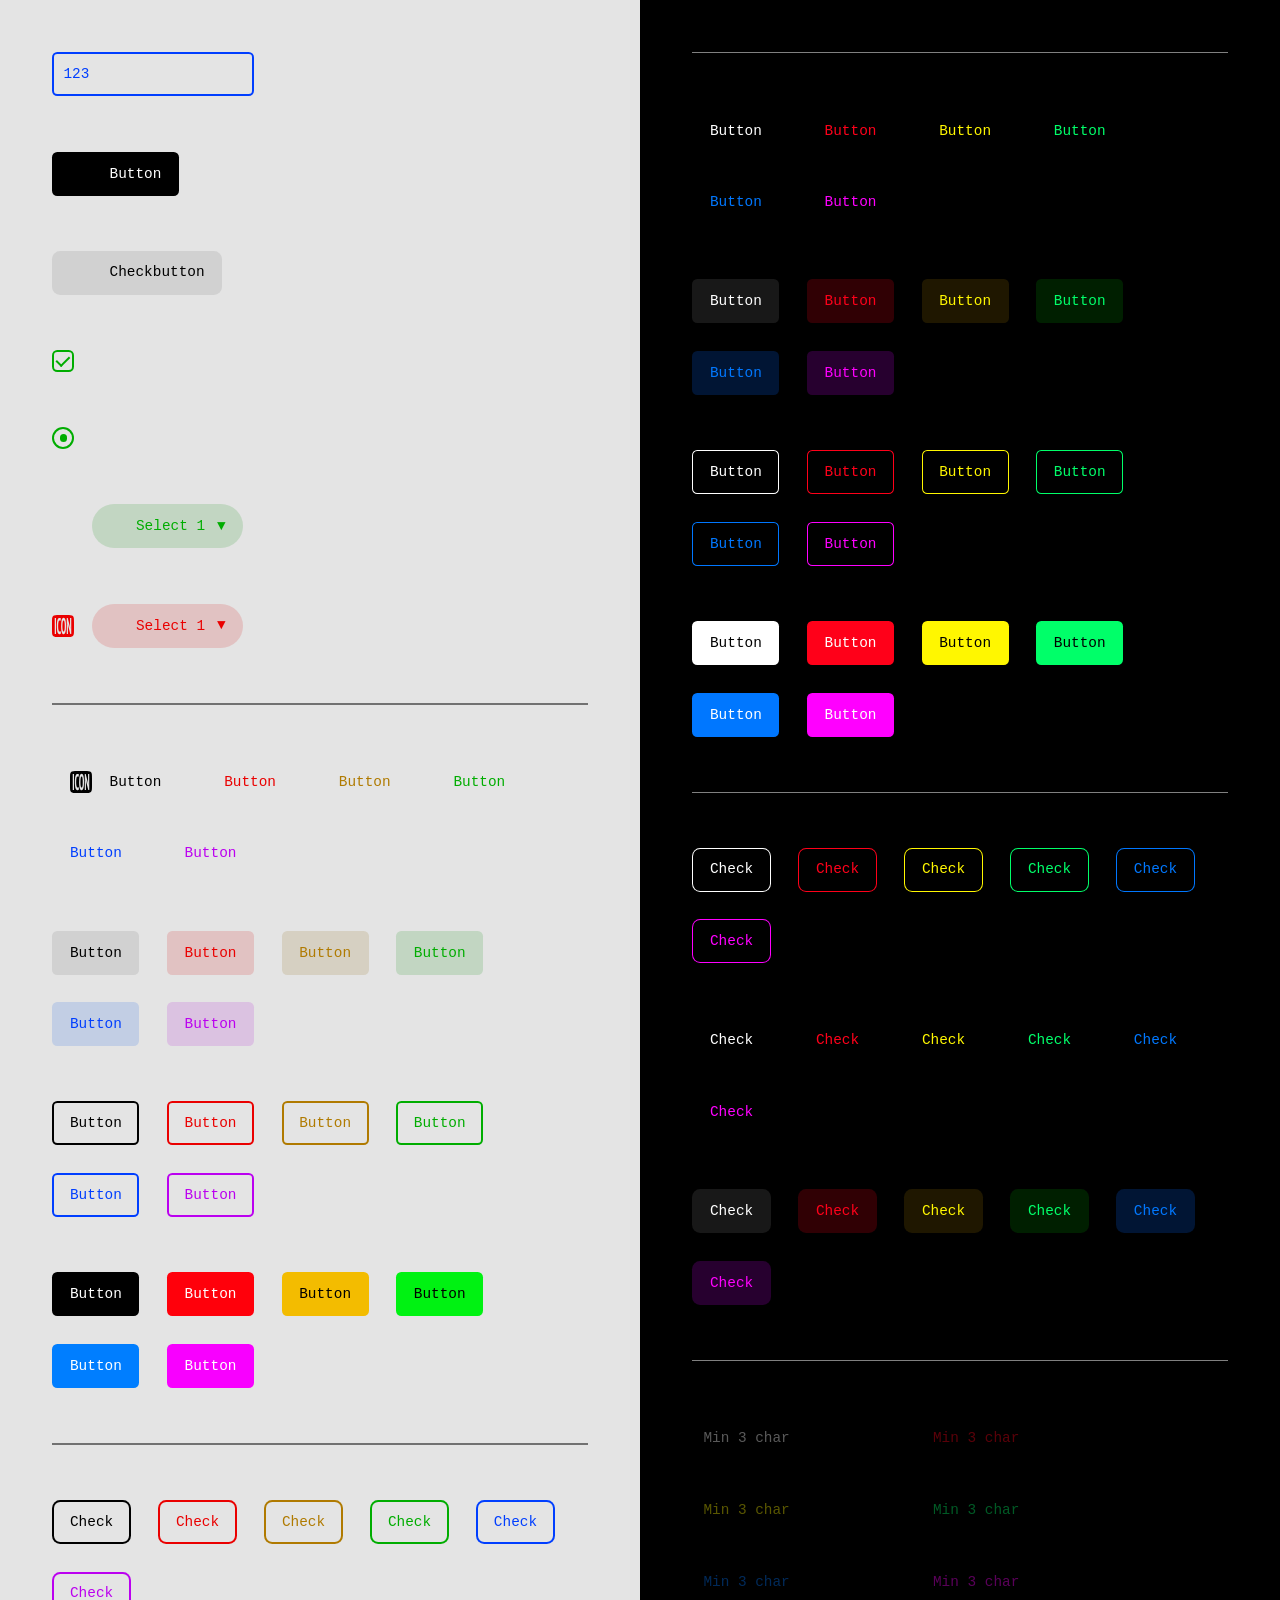
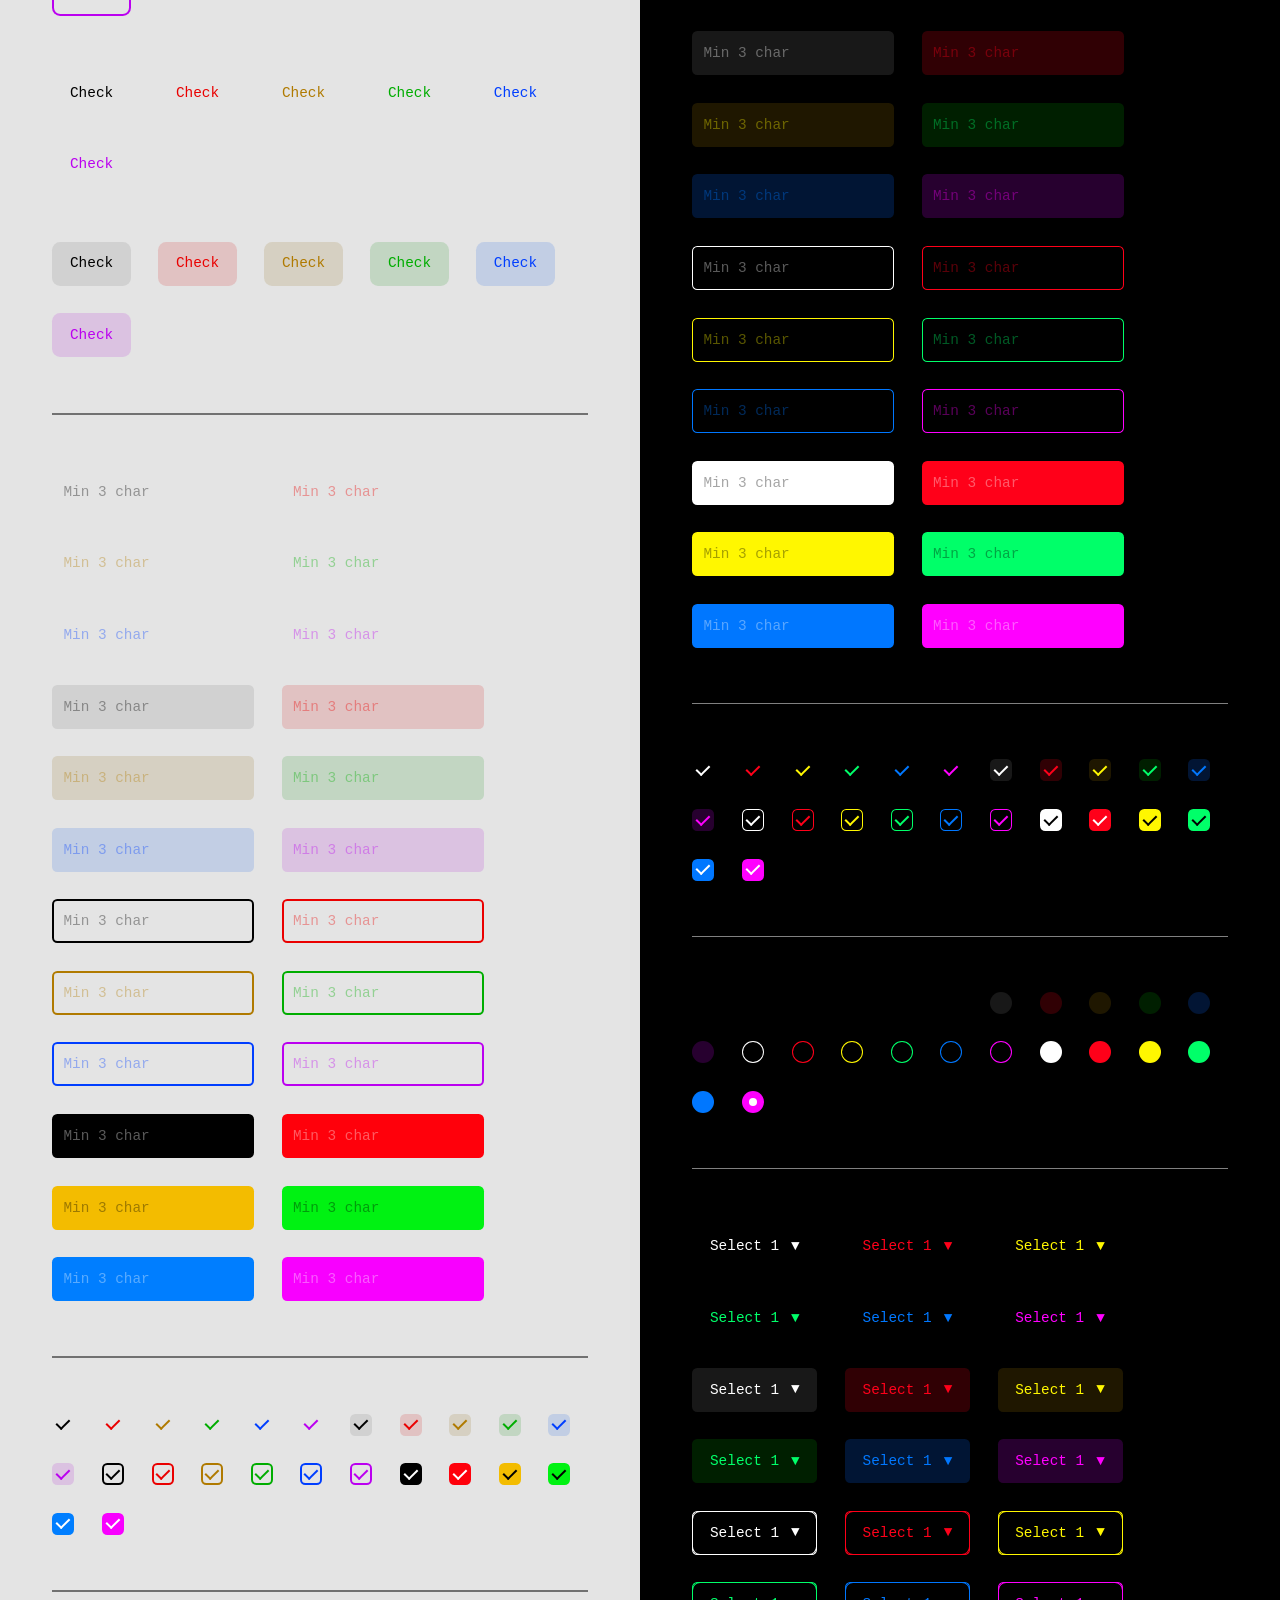
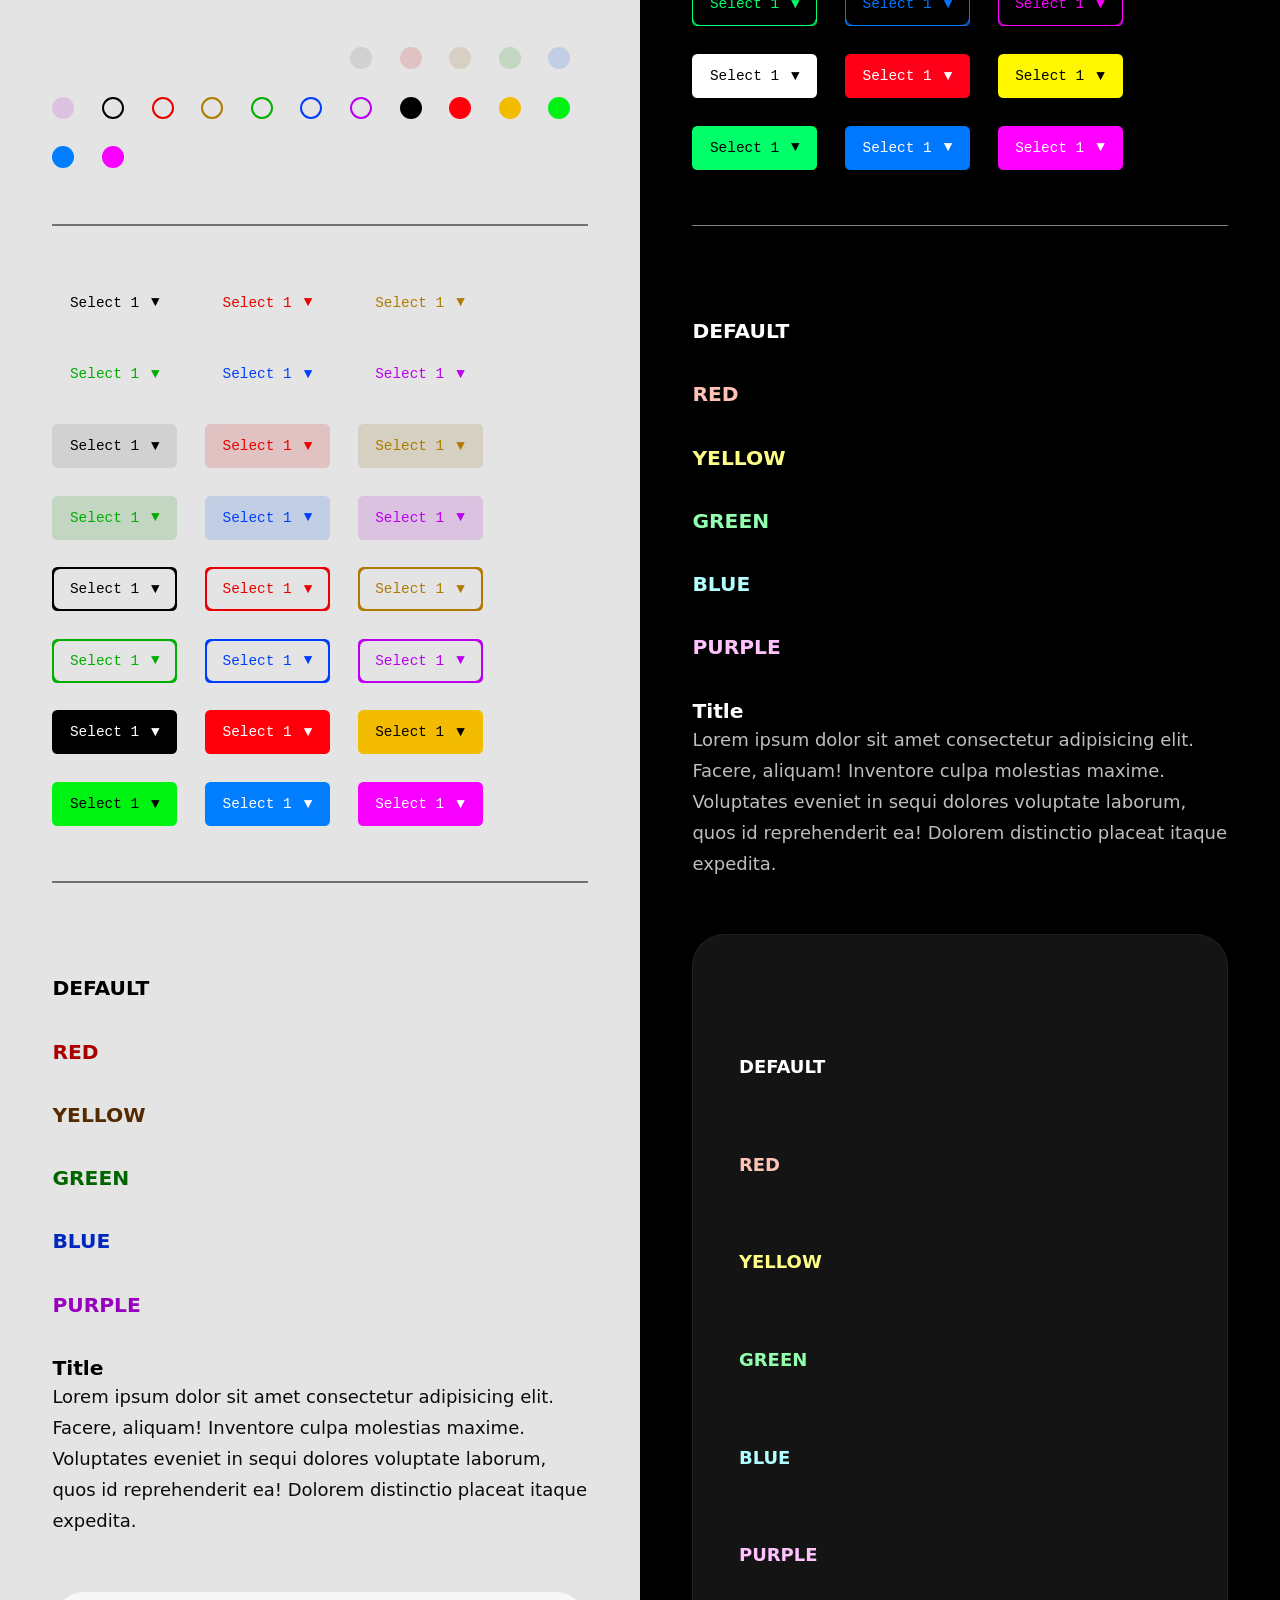
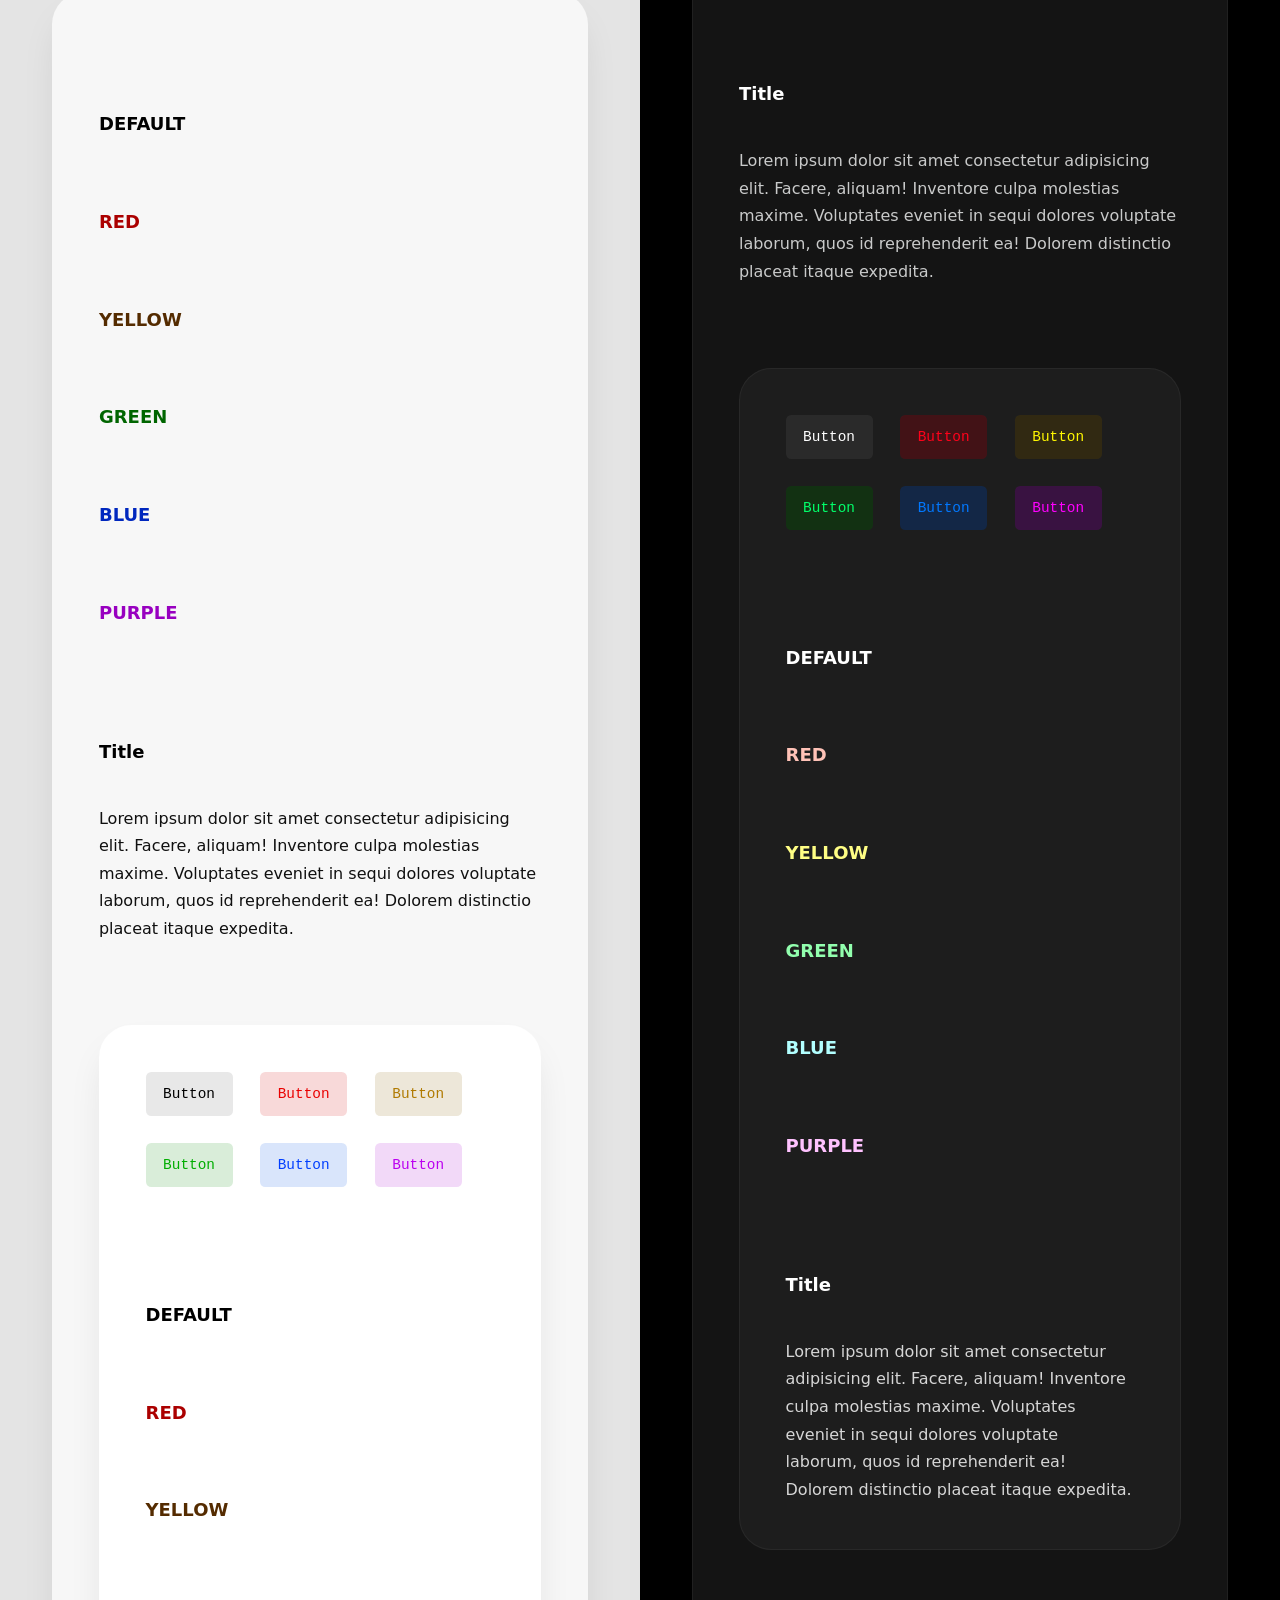
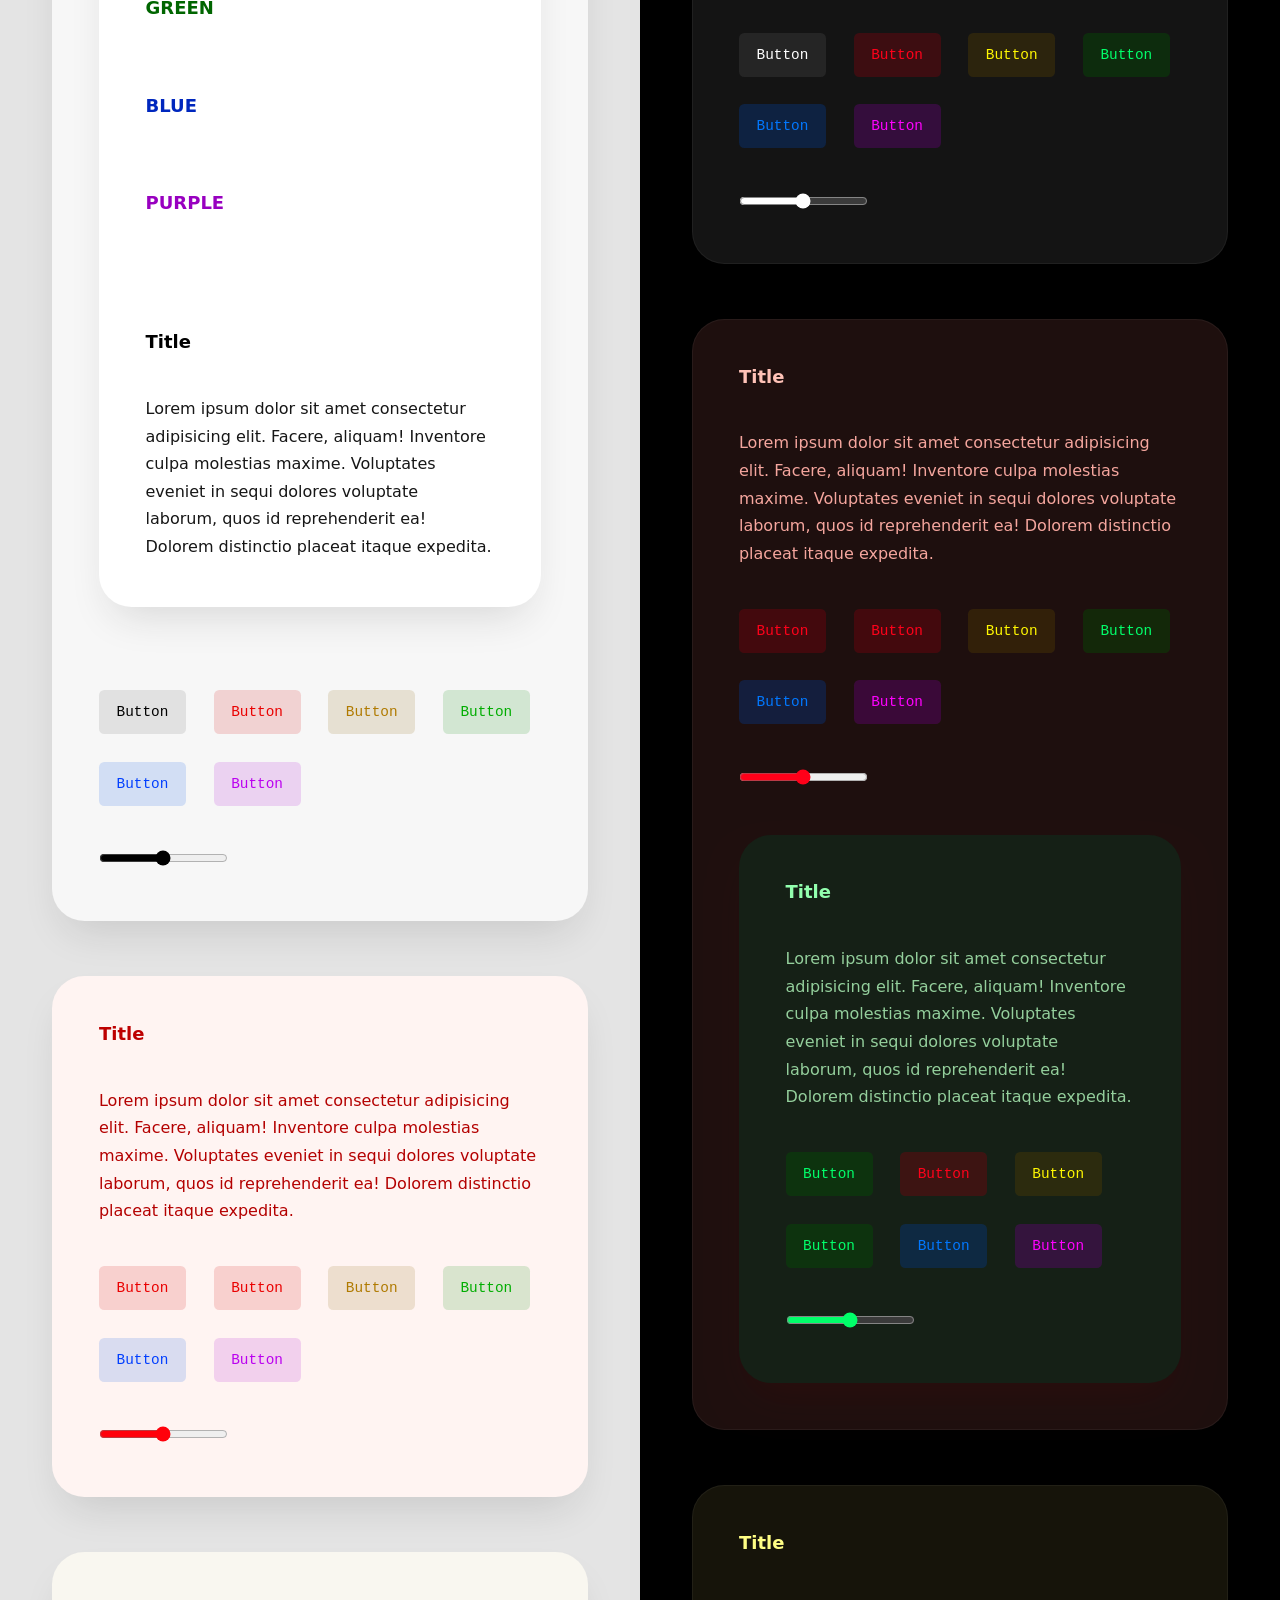
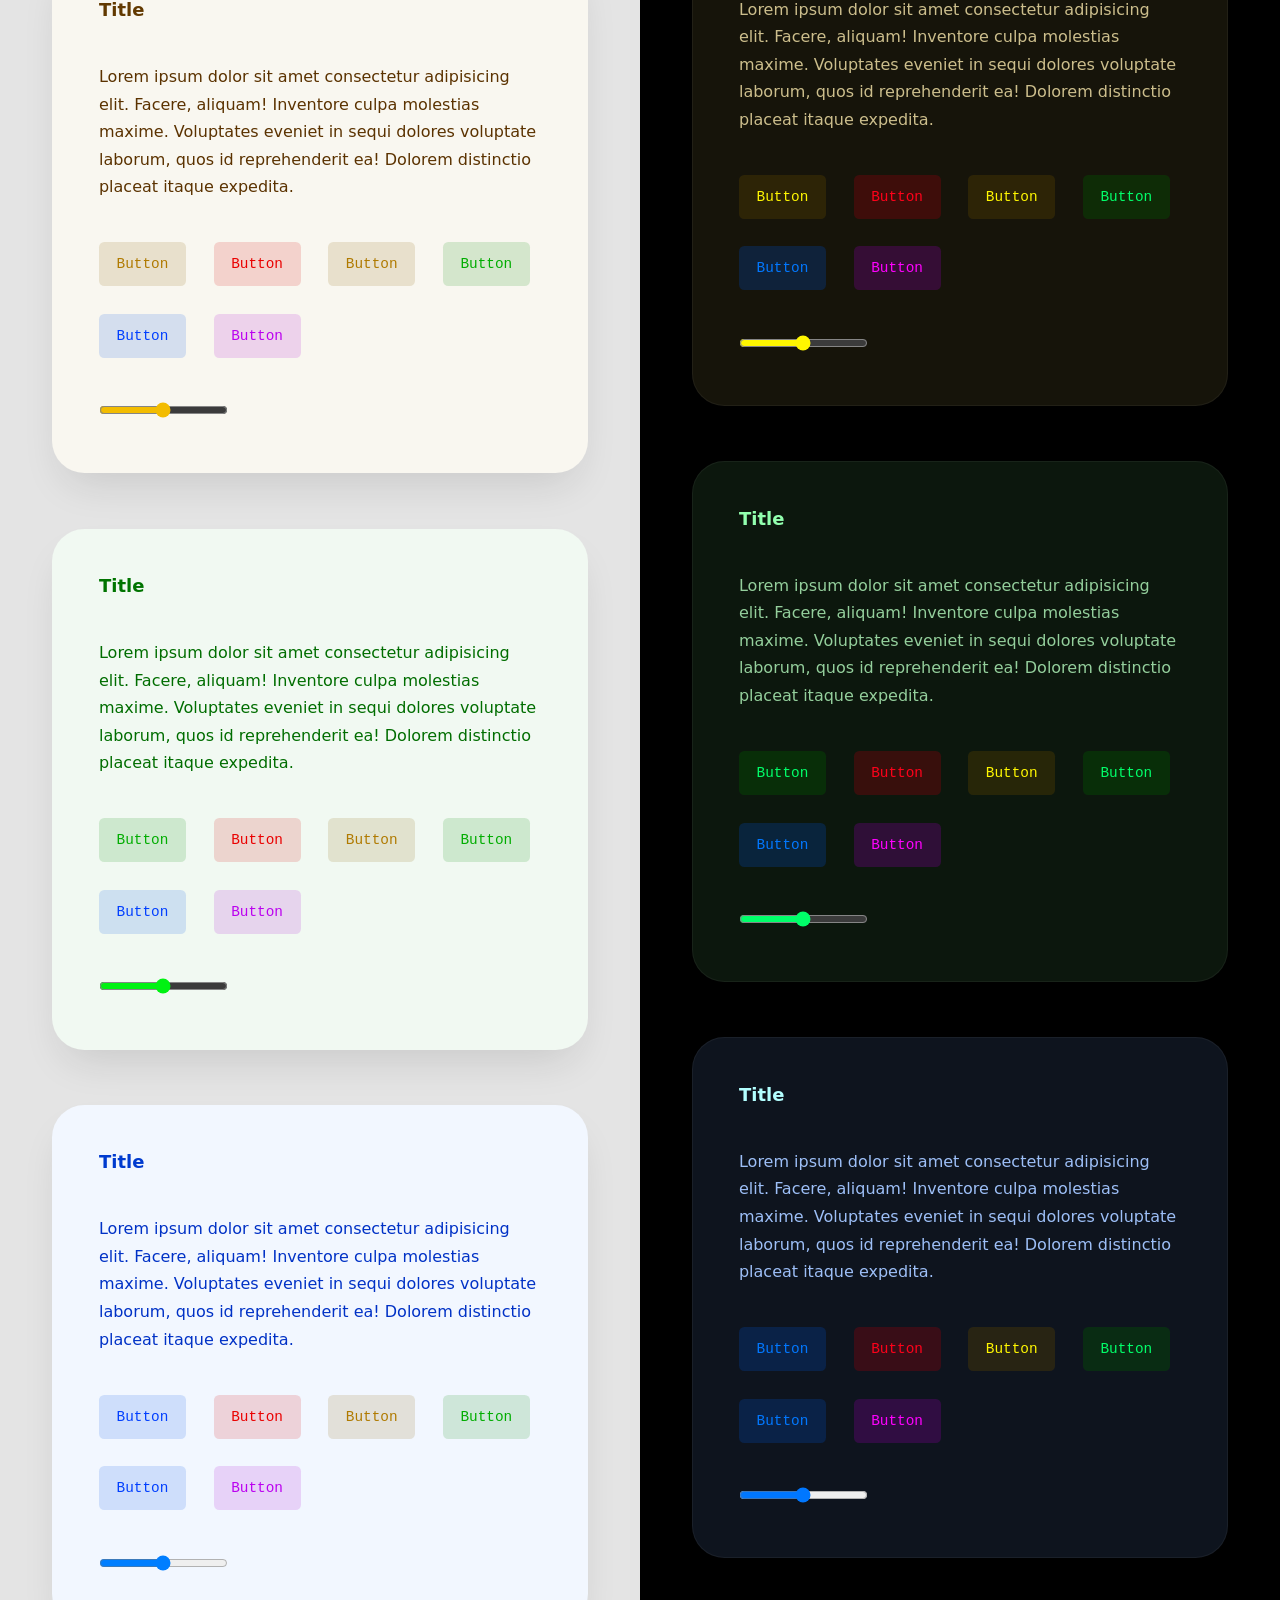
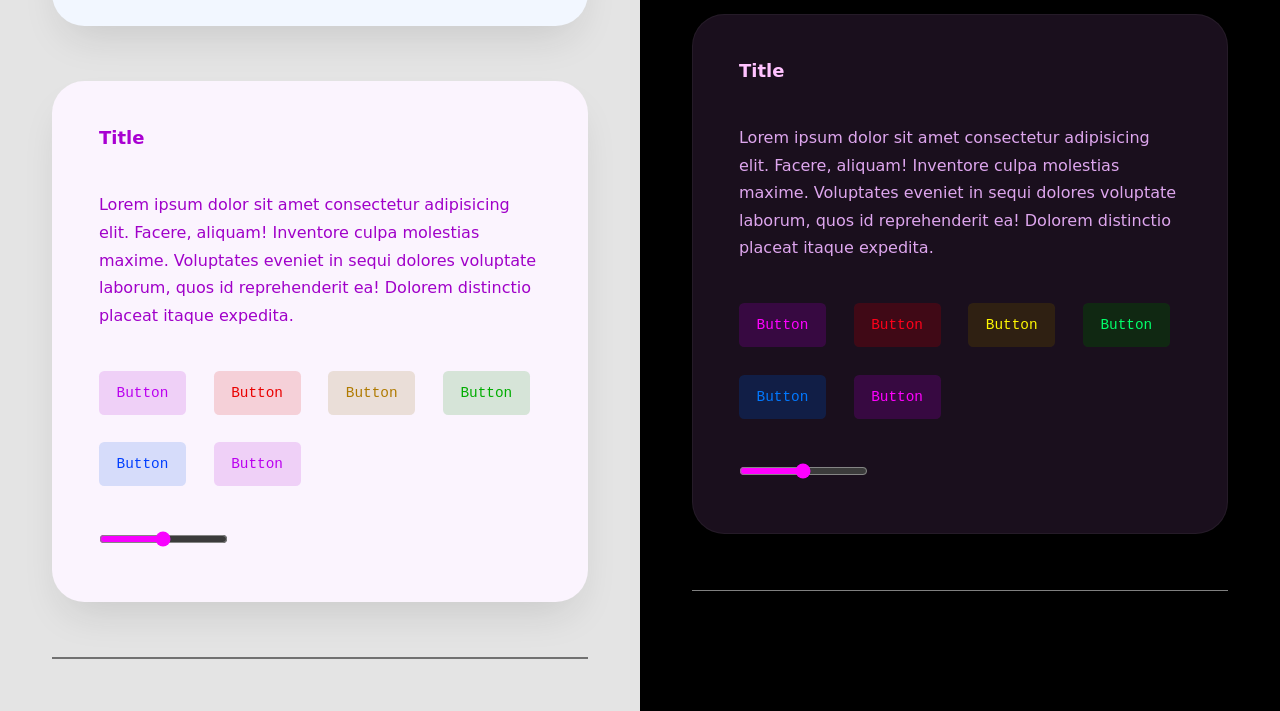
<file: apple-touch-icon-precomposed.png/index.html>
<!DOCTYPE html><meta name="robots" content="noindex"><html class="html"><head><meta charset="utf-8"><meta name="viewport" content="width=device-width"><title>912 </title><style> * { box-sizing: border-box; } body { min-height: 100vh; display: flex; margin: 0; align-items: stretch; } html { font-family: System-ui; line-height: 1.6; } .container { padding: var(--padding-l); background-color: var(--surface-color); display: flex; flex-direction: column; flex-grow: 1; gap: 2rlh; align-items: start; } .container__item { display: flex; flex-wrap: wrap; gap: 1rlh; } h1, h2, h3, h4, h5, h6 { font-weight: var(--font-weight-title); } h3 { font-size: 2rem; line-height: 1.25; color: var(--accent-color); } h2 { margin-top: 2rlh; } hr { align-self: stretch; border: none; background-color: canvasText; height: var(--border-width); opacity: 0.5; } </style> <link rel="stylesheet" href="https://synchronizer.github.io/algo-colors/style.css"> </head><body class="body"><div class="container"><input type="text" class="control control_type_input control_variant_outline" data-color="blue" value="123"/><button class="control control_type_button control_variant_fill" data-color="default" ><span class="control__icon" style="mask-image: url(https://upload.wikimedia.org/wikipedia/commons/thumb/4/4f/SVG_Logo.svg/1920px-SVG_Logo.svg.png);"></span>Button</button><label class="control control_type_checkbutton" data-color="default" ><input type="checkbox" class="control__input"><span class="control__icon" style="mask-image: url(https://upload.wikimedia.org/wikipedia/commons/thumb/4/4f/SVG_Logo.svg/1920px-SVG_Logo.svg.png);"></span> Checkbutton </label><input type="checkbox" class="control control_type_checkbox control_variant_outline" data-color="green" checked="1"></input><input type="radio" class="control control_type_radio control_variant_outline" data-color="green" checked="1"></input><div class="control control_type_select control_shape_pill control__select-wrapper" data-color="green"><span class="control__icon" style="mask-image: url(https://upload.wikimedia.org/wikipedia/commons/thumb/4/4f/SVG_Logo.svg/1920px-SVG_Logo.svg.png);"></span><select class="control control_type_select control_shape_pill" ><option class="select__option" > Select 1 </option><option class="select__option" > Select 2 </option><option class="select__option" > Select 3 </option></select></div><div class="control control__select-wrapper" data-color="red"><span class="control__icon"></span><select name="" id="" class="control control_type_select control_shape_pill"><option value="">Select 1</option><option value="">Select 2</option><option value="">Select 3</option></select></div><hr><div class="container__item"><button class="control control_type_button control_variant_ghost"><span class="control__icon"></span>Button</button><button class="control control_type_button control_variant_ghost control_color_red" data-color="red">Button</button><button class="control control_type_button control_variant_ghost control_color_yellow" data-color="yellow">Button</button><button class="control control_type_button control_variant_ghost control_color_green" data-color="green">Button</button><button class="control control_type_button control_variant_ghost control_color_blue" data-color="blue">Button</button><button class="control control_type_button control_variant_ghost control_color_purple" data-color="purple">Button</button></div><div class="container__item"><button class="control control_type_button">Button</button><button class="control control_type_button control_color_red" data-color="red">Button</button><button class="control control_type_button control_color_yellow" data-color="yellow">Button</button><button class="control control_type_button control_color_green" data-color="green">Button</button><button class="control control_type_button control_color_blue" data-color="blue">Button</button><button class="control control_type_button control_color_purple" data-color="purple">Button</button></div><div class="container__item"><button class="control control_type_button control_variant_outline">Button</button><button class="control control_type_button control_variant_outline control_color_red" data-color="red">Button</button><button class="control control_type_button control_variant_outline control_color_yellow" data-color="yellow">Button</button><button class="control control_type_button control_variant_outline control_color_green" data-color="green">Button</button><button class="control control_type_button control_variant_outline control_color_blue" data-color="blue">Button</button><button class="control control_type_button control_variant_outline control_color_purple" data-color="purple">Button</button></div><div class="container__item"><button class="control control_type_button control_variant_fill">Button</button><button class="control control_type_button control_variant_fill control_color_red" data-color="red">Button</button><button class="control control_type_button control_variant_fill control_color_yellow" data-color="yellow">Button</button><button class="control control_type_button control_variant_fill control_color_green" data-color="green">Button</button><button class="control control_type_button control_variant_fill control_color_blue" data-color="blue">Button</button><button class="control control_type_button control_variant_fill control_color_purple" data-color="purple">Button</button></div><hr><div class="container__item"><label class="control control_type_checkbutton control_variant_outline"><input type="checkbox" class="control__input"> Check </label><label class="control control_type_checkbutton control_variant_outline control_color_red" data-color="red"><input type="checkbox" class="control__input"> Check </label><label class="control control_type_checkbutton control_variant_outline control_color_yellow" data-color="yellow"><input type="checkbox" class="control__input"> Check </label><label class="control control_type_checkbutton control_variant_outline control_color_green" data-color="green"><input type="checkbox" class="control__input"> Check </label><label class="control control_type_checkbutton control_variant_outline control_color_blue" data-color="blue"><input type="checkbox" class="control__input"> Check </label><label class="control control_type_checkbutton control_variant_outline control_color_purple" data-color="purple"><input type="checkbox" class="control__input"> Check </label></div><div class="container__item"><label class="control control_type_checkbutton control_variant_ghost"><input type="checkbox" class="control__input"> Check </label><label class="control control_type_checkbutton control_variant_ghost control_color_red" data-color="red"><input type="checkbox" class="control__input"> Check </label><label class="control control_type_checkbutton control_variant_ghost control_color_yellow" data-color="yellow"><input type="checkbox" class="control__input"> Check </label><label class="control control_type_checkbutton control_variant_ghost control_color_green" data-color="green"><input type="checkbox" class="control__input"> Check </label><label class="control control_type_checkbutton control_variant_ghost control_color_blue" data-color="blue"><input type="checkbox" class="control__input"> Check </label><label class="control control_type_checkbutton control_variant_ghost control_color_purple" data-color="purple"><input type="checkbox" class="control__input"> Check </label></div><div class="container__item"><label class="control control_type_checkbutton"><input type="checkbox" class="control__input"> Check </label><label class="control control_type_checkbutton control_color_red" data-color="red"><input type="checkbox" class="control__input"> Check </label><label class="control control_type_checkbutton control_color_yellow" data-color="yellow"><input type="checkbox" class="control__input"> Check </label><label class="control control_type_checkbutton control_color_green" data-color="green"><input type="checkbox" class="control__input"> Check </label><label class="control control_type_checkbutton control_color_blue" data-color="blue"><input type="checkbox" class="control__input"> Check </label><label class="control control_type_checkbutton control_color_purple" data-color="purple"><input type="checkbox" class="control__input"> Check </label></div><hr><div class="container__item"><input type="text" placeholder="Min 3 char" minlength="3" minlength="3" required checked class="control control_type_input control_variant_ghost"><input type="text" placeholder="Min 3 char" minlength="3" minlength="3" required checked class="control control_type_input control_variant_ghost control_color_red" data-color="red"><input type="text" placeholder="Min 3 char" minlength="3" minlength="3" required checked class="control control_type_input control_variant_ghost control_color_yellow" data-color="yellow"><input type="text" placeholder="Min 3 char" minlength="3" minlength="3" required checked class="control control_type_input control_variant_ghost control_color_green" data-color="green"><input type="text" placeholder="Min 3 char" minlength="3" minlength="3" required checked class="control control_type_input control_variant_ghost control_color_blue" data-color="blue"><input type="text" placeholder="Min 3 char" minlength="3" minlength="3" required checked class="control control_type_input control_variant_ghost control_color_purple" data-color="purple"><input type="text" placeholder="Min 3 char" minlength="3" minlength="3" required checked class="control control_type_input"><input type="text" placeholder="Min 3 char" minlength="3" minlength="3" required checked class="control control_type_input" data-color="red"><input type="text" placeholder="Min 3 char" minlength="3" minlength="3" required checked class="control control_type_input" data-color="yellow"><input type="text" placeholder="Min 3 char" minlength="3" minlength="3" required checked class="control control_type_input" data-color="green"><input type="text" placeholder="Min 3 char" minlength="3" minlength="3" required checked class="control control_type_input" data-color="blue"><input type="text" placeholder="Min 3 char" minlength="3" minlength="3" required checked class="control control_type_input" data-color="purple"><input type="text" placeholder="Min 3 char" minlength="3" minlength="3" required checked class="control control_type_input control_variant_outline"><input type="text" placeholder="Min 3 char" minlength="3" minlength="3" required checked class="control control_type_input control_variant_outline control_color_red" data-color="red"><input type="text" placeholder="Min 3 char" minlength="3" minlength="3" required checked class="control control_type_input control_variant_outline control_color_yellow" data-color="yellow"><input type="text" placeholder="Min 3 char" minlength="3" minlength="3" required checked class="control control_type_input control_variant_outline control_color_green" data-color="green"><input type="text" placeholder="Min 3 char" minlength="3" minlength="3" required checked class="control control_type_input control_variant_outline control_color_blue" data-color="blue"><input type="text" placeholder="Min 3 char" minlength="3" minlength="3" required checked class="control control_type_input control_variant_outline control_color_purple" data-color="purple"><input type="text" placeholder="Min 3 char" minlength="3" minlength="3" required checked class="control control_type_input control_variant_fill"><input type="text" placeholder="Min 3 char" minlength="3" minlength="3" required checked class="control control_type_input control_variant_fill control_color_red" data-color="red"><input type="text" placeholder="Min 3 char" minlength="3" minlength="3" required checked class="control control_type_input control_variant_fill control_color_yellow" data-color="yellow"><input type="text" placeholder="Min 3 char" minlength="3" minlength="3" required checked class="control control_type_input control_variant_fill control_color_green" data-color="green"><input type="text" placeholder="Min 3 char" minlength="3" minlength="3" required checked class="control control_type_input control_variant_fill control_color_blue" data-color="blue"><input type="text" placeholder="Min 3 char" minlength="3" minlength="3" required checked class="control control_type_input control_variant_fill control_color_purple" data-color="purple"></div><hr><div class="container__item"><input type="checkbox" checked class="control control_type_checkbox control_variant_ghost"><input type="checkbox" checked class="control control_type_checkbox control_variant_ghost control_color_red" data-color="red"><input type="checkbox" checked class="control control_type_checkbox control_variant_ghost control_color_yellow" data-color="yellow"><input type="checkbox" checked class="control control_type_checkbox control_variant_ghost control_color_green" data-color="green"><input type="checkbox" checked class="control control_type_checkbox control_variant_ghost control_color_blue" data-color="blue"><input type="checkbox" checked class="control control_type_checkbox control_variant_ghost control_color_purple" data-color="purple"><input type="checkbox" checked class="control control_type_checkbox"><input type="checkbox" checked class="control control_type_checkbox" data-color="red"><input type="checkbox" checked class="control control_type_checkbox" data-color="yellow"><input type="checkbox" checked class="control control_type_checkbox" data-color="green"><input type="checkbox" checked class="control control_type_checkbox" data-color="blue"><input type="checkbox" checked class="control control_type_checkbox" data-color="purple"><input type="checkbox" checked class="control control_type_checkbox control_variant_outline"><input type="checkbox" checked class="control control_type_checkbox control_variant_outline control_color_red" data-color="red"><input type="checkbox" checked class="control control_type_checkbox control_variant_outline control_color_yellow" data-color="yellow"><input type="checkbox" checked class="control control_type_checkbox control_variant_outline control_color_green" data-color="green"><input type="checkbox" checked class="control control_type_checkbox control_variant_outline control_color_blue" data-color="blue"><input type="checkbox" checked class="control control_type_checkbox control_variant_outline control_color_purple" data-color="purple"><input type="checkbox" checked class="control control_type_checkbox control_variant_fill"><input type="checkbox" checked class="control control_type_checkbox control_variant_fill control_color_red" data-color="red"><input type="checkbox" checked class="control control_type_checkbox control_variant_fill control_color_yellow" data-color="yellow"><input type="checkbox" checked class="control control_type_checkbox control_variant_fill control_color_green" data-color="green"><input type="checkbox" checked class="control control_type_checkbox control_variant_fill control_color_blue" data-color="blue"><input type="checkbox" checked class="control control_type_checkbox control_variant_fill control_color_purple" data-color="purple"></div><hr><div class="container__item"><input type="radio" name="radio" checked class="control control_type_radio control_variant_ghost"><input type="radio" name="radio" checked class="control control_type_radio control_variant_ghost control_color_red" data-color="red"><input type="radio" name="radio" checked class="control control_type_radio control_variant_ghost control_color_yellow" data-color="yellow"><input type="radio" name="radio" checked class="control control_type_radio control_variant_ghost control_color_green" data-color="green"><input type="radio" name="radio" checked class="control control_type_radio control_variant_ghost control_color_blue" data-color="blue"><input type="radio" name="radio" checked class="control control_type_radio control_variant_ghost control_color_purple" data-color="purple"><input type="radio" name="radio" checked class="control control_type_radio"><input type="radio" name="radio" checked class="control control_type_radio" data-color="red"><input type="radio" name="radio" checked class="control control_type_radio" data-color="yellow"><input type="radio" name="radio" checked class="control control_type_radio" data-color="green"><input type="radio" name="radio" checked class="control control_type_radio" data-color="blue"><input type="radio" name="radio" checked class="control control_type_radio" data-color="purple"><input type="radio" name="radio" checked class="control control_type_radio control_variant_outline"><input type="radio" name="radio" checked class="control control_type_radio control_variant_outline control_color_red" data-color="red"><input type="radio" name="radio" checked class="control control_type_radio control_variant_outline control_color_yellow" data-color="yellow"><input type="radio" name="radio" checked class="control control_type_radio control_variant_outline control_color_green" data-color="green"><input type="radio" name="radio" checked class="control control_type_radio control_variant_outline control_color_blue" data-color="blue"><input type="radio" name="radio" checked class="control control_type_radio control_variant_outline control_color_purple" data-color="purple"><input type="radio" name="radio" checked class="control control_type_radio control_variant_fill"><input type="radio" name="radio" checked class="control control_type_radio control_variant_fill control_color_red" data-color="red"><input type="radio" name="radio" checked class="control control_type_radio control_variant_fill control_color_yellow" data-color="yellow"><input type="radio" name="radio" checked class="control control_type_radio control_variant_fill control_color_green" data-color="green"><input type="radio" name="radio" checked class="control control_type_radio control_variant_fill control_color_blue" data-color="blue"><input type="radio" name="radio" checked class="control control_type_radio control_variant_fill control_color_purple" data-color="purple"></div><hr><div class="container__item"><div class="control control__select-wrapper control_variant_ghost"><select name="" id="" class="control control_type_select control_variant_ghost"><option value="">Select 1</option><option value="">Select 2</option><option value="">Select 3</option></select></div><div class="control control__select-wrapper control_variant_ghost" data-color="red"><select name="" id="" class="control control_type_select control_variant_ghost"><option value="">Select 1</option><option value="">Select 2</option><option value="">Select 3</option></select></div><div class="control control__select-wrapper control_variant_ghost" data-color="yellow"><select name="" id="" class="control control_type_select control_variant_ghost"><option value="">Select 1</option><option value="">Select 2</option><option value="">Select 3</option></select></div><div class="control control__select-wrapper control_variant_ghost" data-color="green"><select name="" id="" class="control control_type_select control_variant_ghost"><option value="">Select 1</option><option value="">Select 2</option><option value="">Select 3</option></select></div><div class="control control__select-wrapper control_variant_ghost" data-color="blue"><select name="" id="" class="control control_type_select control_variant_ghost"><option value="">Select 1</option><option value="">Select 2</option><option value="">Select 3</option></select></div><div class="control control__select-wrapper control_variant_ghost" data-color="purple"><select name="" id="" class="control control_type_select control_variant_ghost"><option value="">Select 1</option><option value="">Select 2</option><option value="">Select 3</option></select></div><div class="control control__select-wrapper"><select name="" id="" class="control control_type_select"><option value="">Select 1</option><option value="">Select 2</option><option value="">Select 3</option></select></div><div class="control control__select-wrapper" data-color="red"><select name="" id="" class="control control_type_select"><option value="">Select 1</option><option value="">Select 2</option><option value="">Select 3</option></select></div><div class="control control__select-wrapper" data-color="yellow"><select name="" id="" class="control control_type_select"><option value="">Select 1</option><option value="">Select 2</option><option value="">Select 3</option></select></div><div class="control control__select-wrapper" data-color="green"><select name="" id="" class="control control_type_select"><option value="">Select 1</option><option value="">Select 2</option><option value="">Select 3</option></select></div><div class="control control__select-wrapper" data-color="blue"><select name="" id="" class="control control_type_select"><option value="">Select 1</option><option value="">Select 2</option><option value="">Select 3</option></select></div><div class="control control__select-wrapper control_type_select" data-color="purple"><select name="" id="" class="control control_type_select"><option value="">Select 1</option><option value="">Select 2</option><option value="">Select 3</option></select></div><div class="control control__select-wrapper control_variant_outline"><select name="" id="" class="control control_type_select control_variant_outline"><option value="">Select 1</option><option value="">Select 2</option><option value="">Select 3</option></select></div><div class="control control__select-wrapper control_variant_outline" data-color="red"><select name="" id="" class="control control_type_select control_variant_outline"><option value="">Select 1</option><option value="">Select 2</option><option value="">Select 3</option></select></div><div class="control control__select-wrapper control_variant_outline" data-color="yellow"><select name="" id="" class="control control_type_select control_variant_outline"><option value="">Select 1</option><option value="">Select 2</option><option value="">Select 3</option></select></div><div class="control control__select-wrapper control_variant_outline" data-color="green"><select name="" id="" class="control control_type_select control_variant_outline"><option value="">Select 1</option><option value="">Select 2</option><option value="">Select 3</option></select></div><div class="control control__select-wrapper control_variant_outline" data-color="blue"><select name="" id="" class="control control_type_select control_variant_outline"><option value="">Select 1</option><option value="">Select 2</option><option value="">Select 3</option></select></div><div class="control control__select-wrapper control_variant_outline" data-color="purple"><select name="" id="" class="control control_type_select control_variant_outline"><option value="">Select 1</option><option value="">Select 2</option><option value="">Select 3</option></select></div><div class="control control__select-wrapper control_variant_fill"><select name="" id="" class="control control_type_select control_variant_fill"><option value="">Select 1</option><option value="">Select 2</option><option value="">Select 3</option></select></div><div class="control control__select-wrapper control_variant_fill" data-color="red"><select name="" id="" class="control control_type_select control_variant_fill"><option value="">Select 1</option><option value="">Select 2</option><option value="">Select 3</option></select></div><div class="control control__select-wrapper control_variant_fill" data-color="yellow"><select name="" id="" class="control control_type_select control_variant_fill"><option value="">Select 1</option><option value="">Select 2</option><option value="">Select 3</option></select></div><div class="control control__select-wrapper control_variant_fill" data-color="green"><select name="" id="" class="control control_type_select control_variant_fill"><option value="">Select 1</option><option value="">Select 2</option><option value="">Select 3</option></select></div><div class="control control__select-wrapper control_variant_fill" data-color="blue"><select name="" id="" class="control control_type_select control_variant_fill"><option value="">Select 1</option><option value="">Select 2</option><option value="">Select 3</option></select></div><div class="control control__select-wrapper control_variant_fill" data-color="purple"><select name="" id="" class="control control_type_select control_variant_fill"><option value="">Select 1</option><option value="">Select 2</option><option value="">Select 3</option></select></div></div><hr><div><p><h3>DEFAULT</h3><h3 data-color="red">RED</h3><h3 data-color="yellow">YELLOW</h3><h3 data-color="green">GREEN</h3><h3 data-color="blue">BLUE</h3><h3 data-color="purple">PURPLE</h3></p><h3 class="surface__title">Title</h3><p> Lorem ipsum dolor sit amet consectetur adipisicing elit. Facere, aliquam! Inventore culpa molestias maxime. Voluptates eveniet in sequi dolores voluptate laborum, quos id reprehenderit ea! Dolorem distinctio placeat itaque expedita. </p></div><div class="surface" data-layer="1"><p><h3>DEFAULT</h3><h3 data-color="red">RED</h3><h3 data-color="yellow">YELLOW</h3><h3 data-color="green">GREEN</h3><h3 data-color="blue">BLUE</h3><h3 data-color="purple">PURPLE</h3></p><h3 class="surface__title">Title</h3><p> Lorem ipsum dolor sit amet consectetur adipisicing elit. Facere, aliquam! Inventore culpa molestias maxime. Voluptates eveniet in sequi dolores voluptate laborum, quos id reprehenderit ea! Dolorem distinctio placeat itaque expedita. </p><p><div class="surface" data-layer="2"><div class="container__item"><button class="control control_type_button control_color_default">Button</button><button class="control control_type_button control_color_red" data-color="red">Button</button><button class="control control_type_button control_color_yellow" data-color="yellow">Button</button><button class="control control_type_button control_color_green" data-color="green">Button</button><button class="control control_type_button control_color_blue" data-color="blue">Button</button><button class="control control_type_button control_color_purple" data-color="purple">Button</button></div><p><h3>DEFAULT</h3><h3 data-color="red">RED</h3><h3 data-color="yellow">YELLOW</h3><h3 data-color="green">GREEN</h3><h3 data-color="blue">BLUE</h3><h3 data-color="purple">PURPLE</h3></p><h3 class="surface__title">Title</h3><p> Lorem ipsum dolor sit amet consectetur adipisicing elit. Facere, aliquam! Inventore culpa molestias maxime. Voluptates eveniet in sequi dolores voluptate laborum, quos id reprehenderit ea! Dolorem distinctio placeat itaque expedita. </p></div></p><div class="container__item"><button class="control control_type_button control_color_default">Button</button><button class="control control_type_button control_color_red" data-color="red">Button</button><button class="control control_type_button control_color_yellow" data-color="yellow">Button</button><button class="control control_type_button control_color_green" data-color="green">Button</button><button class="control control_type_button control_color_blue" data-color="blue">Button</button><button class="control control_type_button control_color_purple" data-color="purple">Button</button></div><p><input type="range" name="" id=""></p></div><div class="surface" data-layer="1" data-color="red"><h3 class="surface__title">Title</h3><p> Lorem ipsum dolor sit amet consectetur adipisicing elit. Facere, aliquam! Inventore culpa molestias maxime. Voluptates eveniet in sequi dolores voluptate laborum, quos id reprehenderit ea! Dolorem distinctio placeat itaque expedita. </p><div class="container__item"><button class="control control_type_button control_color_default">Button</button><button class="control control_type_button control_color_red" data-color="red">Button</button><button class="control control_type_button control_color_yellow" data-color="yellow">Button</button><button class="control control_type_button control_color_green" data-color="green">Button</button><button class="control control_type_button control_color_blue" data-color="blue">Button</button><button class="control control_type_button control_color_purple" data-color="purple">Button</button></div><p><input type="range" name="" id=""></p></div><div class="surface" data-layer="1" data-color="yellow"><h3 class="surface__title">Title</h3><p> Lorem ipsum dolor sit amet consectetur adipisicing elit. Facere, aliquam! Inventore culpa molestias maxime. Voluptates eveniet in sequi dolores voluptate laborum, quos id reprehenderit ea! Dolorem distinctio placeat itaque expedita. </p><div class="container__item"><button class="control control_type_button control_color_default">Button</button><button class="control control_type_button control_color_red" data-color="red">Button</button><button class="control control_type_button control_color_yellow" data-color="yellow">Button</button><button class="control control_type_button control_color_green" data-color="green">Button</button><button class="control control_type_button control_color_blue" data-color="blue">Button</button><button class="control control_type_button control_color_purple" data-color="purple">Button</button></div><p><input type="range" name="" id=""></p></div><div class="surface" data-layer="1" data-color="green"><h3 class="surface__title">Title</h3><p> Lorem ipsum dolor sit amet consectetur adipisicing elit. Facere, aliquam! Inventore culpa molestias maxime. Voluptates eveniet in sequi dolores voluptate laborum, quos id reprehenderit ea! Dolorem distinctio placeat itaque expedita. </p><div class="container__item"><button class="control control_type_button control_color_default">Button</button><button class="control control_type_button control_color_red" data-color="red">Button</button><button class="control control_type_button control_color_yellow" data-color="yellow">Button</button><button class="control control_type_button control_color_green" data-color="green">Button</button><button class="control control_type_button control_color_blue" data-color="blue">Button</button><button class="control control_type_button control_color_purple" data-color="purple">Button</button></div><p><input type="range" name="" id=""></p></div><div class="surface" data-layer="1" data-color="blue"><h3 class="surface__title">Title</h3><p> Lorem ipsum dolor sit amet consectetur adipisicing elit. Facere, aliquam! Inventore culpa molestias maxime. Voluptates eveniet in sequi dolores voluptate laborum, quos id reprehenderit ea! Dolorem distinctio placeat itaque expedita. </p><div class="container__item"><button class="control control_type_button control_color_default">Button</button><button class="control control_type_button control_color_red" data-color="red">Button</button><button class="control control_type_button control_color_yellow" data-color="yellow">Button</button><button class="control control_type_button control_color_green" data-color="green">Button</button><button class="control control_type_button control_color_blue" data-color="blue">Button</button><button class="control control_type_button control_color_purple" data-color="purple">Button</button></div><p><input type="range" name="" id=""></p></div><div class="surface" data-layer="1" data-color="purple"><h3 class="surface__title">Title</h3><p> Lorem ipsum dolor sit amet consectetur adipisicing elit. Facere, aliquam! Inventore culpa molestias maxime. Voluptates eveniet in sequi dolores voluptate laborum, quos id reprehenderit ea! Dolorem distinctio placeat itaque expedita. </p><div class="container__item"><button class="control control_type_button control_color_default">Button</button><button class="control control_type_button control_color_red" data-color="red">Button</button><button class="control control_type_button control_color_yellow" data-color="yellow">Button</button><button class="control control_type_button control_color_green" data-color="green">Button</button><button class="control control_type_button control_color_blue" data-color="blue">Button</button><button class="control control_type_button control_color_purple" data-color="purple">Button</button></div><p><input type="range" name="" id=""></p></div><hr></div><div class="container" data-color-scheme="dark"><hr><div class="container__item"><button class="control control_type_button control_variant_ghost">Button</button><button class="control control_type_button control_variant_ghost control_color_red" data-color="red">Button</button><button class="control control_type_button control_variant_ghost control_color_yellow" data-color="yellow">Button</button><button class="control control_type_button control_variant_ghost control_color_green" data-color="green">Button</button><button class="control control_type_button control_variant_ghost control_color_blue" data-color="blue">Button</button><button class="control control_type_button control_variant_ghost control_color_purple" data-color="purple">Button</button></div><div class="container__item"><button class="control control_type_button">Button</button><button class="control control_type_button control_color_red" data-color="red">Button</button><button class="control control_type_button control_color_yellow" data-color="yellow">Button</button><button class="control control_type_button control_color_green" data-color="green">Button</button><button class="control control_type_button control_color_blue" data-color="blue">Button</button><button class="control control_type_button control_color_purple" data-color="purple">Button</button></div><div class="container__item"><button class="control control_type_button control_variant_outline">Button</button><button class="control control_type_button control_variant_outline control_color_red" data-color="red">Button</button><button class="control control_type_button control_variant_outline control_color_yellow" data-color="yellow">Button</button><button class="control control_type_button control_variant_outline control_color_green" data-color="green">Button</button><button class="control control_type_button control_variant_outline control_color_blue" data-color="blue">Button</button><button class="control control_type_button control_variant_outline control_color_purple" data-color="purple">Button</button></div><div class="container__item"><button class="control control_type_button control_variant_fill">Button</button><button class="control control_type_button control_variant_fill control_color_red" data-color="red">Button</button><button class="control control_type_button control_variant_fill control_color_yellow" data-color="yellow">Button</button><button class="control control_type_button control_variant_fill control_color_green" data-color="green">Button</button><button class="control control_type_button control_variant_fill control_color_blue" data-color="blue">Button</button><button class="control control_type_button control_variant_fill control_color_purple" data-color="purple">Button</button></div><hr><div class="container__item"><label class="control control_type_checkbutton control_variant_outline"><input type="checkbox" class="control__input"> Check </label><label class="control control_type_checkbutton control_variant_outline control_color_red" data-color="red"><input type="checkbox" class="control__input"> Check </label><label class="control control_type_checkbutton control_variant_outline control_color_yellow" data-color="yellow"><input type="checkbox" class="control__input"> Check </label><label class="control control_type_checkbutton control_variant_outline control_color_green" data-color="green"><input type="checkbox" class="control__input"> Check </label><label class="control control_type_checkbutton control_variant_outline control_color_blue" data-color="blue"><input type="checkbox" class="control__input"> Check </label><label class="control control_type_checkbutton control_variant_outline control_color_purple" data-color="purple"><input type="checkbox" class="control__input"> Check </label></div><div class="container__item"><label class="control control_type_checkbutton control_variant_ghost"><input type="checkbox" class="control__input"> Check </label><label class="control control_type_checkbutton control_variant_ghost control_color_red" data-color="red"><input type="checkbox" class="control__input"> Check </label><label class="control control_type_checkbutton control_variant_ghost control_color_yellow" data-color="yellow"><input type="checkbox" class="control__input"> Check </label><label class="control control_type_checkbutton control_variant_ghost control_color_green" data-color="green"><input type="checkbox" class="control__input"> Check </label><label class="control control_type_checkbutton control_variant_ghost control_color_blue" data-color="blue"><input type="checkbox" class="control__input"> Check </label><label class="control control_type_checkbutton control_variant_ghost control_color_purple" data-color="purple"><input type="checkbox" class="control__input"> Check </label></div><div class="container__item"><label class="control control_type_checkbutton"><input type="checkbox" class="control__input"> Check </label><label class="control control_type_checkbutton control_color_red" data-color="red"><input type="checkbox" class="control__input"> Check </label><label class="control control_type_checkbutton control_color_yellow" data-color="yellow"><input type="checkbox" class="control__input"> Check </label><label class="control control_type_checkbutton control_color_green" data-color="green"><input type="checkbox" class="control__input"> Check </label><label class="control control_type_checkbutton control_color_blue" data-color="blue"><input type="checkbox" class="control__input"> Check </label><label class="control control_type_checkbutton control_color_purple" data-color="purple"><input type="checkbox" class="control__input"> Check </label></div><hr><div class="container__item"><input type="text" placeholder="Min 3 char" minlength="3" minlength="3" required checked class="control control_type_input control_variant_ghost"><input type="text" placeholder="Min 3 char" minlength="3" minlength="3" required checked class="control control_type_input control_variant_ghost control_color_red" data-color="red"><input type="text" placeholder="Min 3 char" minlength="3" minlength="3" required checked class="control control_type_input control_variant_ghost control_color_yellow" data-color="yellow"><input type="text" placeholder="Min 3 char" minlength="3" minlength="3" required checked class="control control_type_input control_variant_ghost control_color_green" data-color="green"><input type="text" placeholder="Min 3 char" minlength="3" minlength="3" required checked class="control control_type_input control_variant_ghost control_color_blue" data-color="blue"><input type="text" placeholder="Min 3 char" minlength="3" minlength="3" required checked class="control control_type_input control_variant_ghost control_color_purple" data-color="purple"><input type="text" placeholder="Min 3 char" minlength="3" minlength="3" required checked class="control control_type_input"><input type="text" placeholder="Min 3 char" minlength="3" minlength="3" required checked class="control control_type_input" data-color="red"><input type="text" placeholder="Min 3 char" minlength="3" minlength="3" required checked class="control control_type_input" data-color="yellow"><input type="text" placeholder="Min 3 char" minlength="3" minlength="3" required checked class="control control_type_input" data-color="green"><input type="text" placeholder="Min 3 char" minlength="3" minlength="3" required checked class="control control_type_input" data-color="blue"><input type="text" placeholder="Min 3 char" minlength="3" minlength="3" required checked class="control control_type_input" data-color="purple"><input type="text" placeholder="Min 3 char" minlength="3" minlength="3" required checked class="control control_type_input control_variant_outline"><input type="text" placeholder="Min 3 char" minlength="3" minlength="3" required checked class="control control_type_input control_variant_outline control_color_red" data-color="red"><input type="text" placeholder="Min 3 char" minlength="3" minlength="3" required checked class="control control_type_input control_variant_outline control_color_yellow" data-color="yellow"><input type="text" placeholder="Min 3 char" minlength="3" minlength="3" required checked class="control control_type_input control_variant_outline control_color_green" data-color="green"><input type="text" placeholder="Min 3 char" minlength="3" minlength="3" required checked class="control control_type_input control_variant_outline control_color_blue" data-color="blue"><input type="text" placeholder="Min 3 char" minlength="3" minlength="3" required checked class="control control_type_input control_variant_outline control_color_purple" data-color="purple"><input type="text" placeholder="Min 3 char" minlength="3" minlength="3" required checked class="control control_type_input control_variant_fill"><input type="text" placeholder="Min 3 char" minlength="3" minlength="3" required checked class="control control_type_input control_variant_fill control_color_red" data-color="red"><input type="text" placeholder="Min 3 char" minlength="3" minlength="3" required checked class="control control_type_input control_variant_fill control_color_yellow" data-color="yellow"><input type="text" placeholder="Min 3 char" minlength="3" minlength="3" required checked class="control control_type_input control_variant_fill control_color_green" data-color="green"><input type="text" placeholder="Min 3 char" minlength="3" minlength="3" required checked class="control control_type_input control_variant_fill control_color_blue" data-color="blue"><input type="text" placeholder="Min 3 char" minlength="3" minlength="3" required checked class="control control_type_input control_variant_fill control_color_purple" data-color="purple"></div><hr><div class="container__item"><input type="checkbox" checked class="control control_type_checkbox control_variant_ghost"><input type="checkbox" checked class="control control_type_checkbox control_variant_ghost control_color_red" data-color="red"><input type="checkbox" checked class="control control_type_checkbox control_variant_ghost control_color_yellow" data-color="yellow"><input type="checkbox" checked class="control control_type_checkbox control_variant_ghost control_color_green" data-color="green"><input type="checkbox" checked class="control control_type_checkbox control_variant_ghost control_color_blue" data-color="blue"><input type="checkbox" checked class="control control_type_checkbox control_variant_ghost control_color_purple" data-color="purple"><input type="checkbox" checked class="control control_type_checkbox"><input type="checkbox" checked class="control control_type_checkbox" data-color="red"><input type="checkbox" checked class="control control_type_checkbox" data-color="yellow"><input type="checkbox" checked class="control control_type_checkbox" data-color="green"><input type="checkbox" checked class="control control_type_checkbox" data-color="blue"><input type="checkbox" checked class="control control_type_checkbox" data-color="purple"><input type="checkbox" checked class="control control_type_checkbox control_variant_outline"><input type="checkbox" checked class="control control_type_checkbox control_variant_outline control_color_red" data-color="red"><input type="checkbox" checked class="control control_type_checkbox control_variant_outline control_color_yellow" data-color="yellow"><input type="checkbox" checked class="control control_type_checkbox control_variant_outline control_color_green" data-color="green"><input type="checkbox" checked class="control control_type_checkbox control_variant_outline control_color_blue" data-color="blue"><input type="checkbox" checked class="control control_type_checkbox control_variant_outline control_color_purple" data-color="purple"><input type="checkbox" checked class="control control_type_checkbox control_variant_fill"><input type="checkbox" checked class="control control_type_checkbox control_variant_fill control_color_red" data-color="red"><input type="checkbox" checked class="control control_type_checkbox control_variant_fill control_color_yellow" data-color="yellow"><input type="checkbox" checked class="control control_type_checkbox control_variant_fill control_color_green" data-color="green"><input type="checkbox" checked class="control control_type_checkbox control_variant_fill control_color_blue" data-color="blue"><input type="checkbox" checked class="control control_type_checkbox control_variant_fill control_color_purple" data-color="purple"></div><hr><div class="container__item"><input type="radio" name="radio" checked class="control control_type_radio control_variant_ghost"><input type="radio" name="radio" checked class="control control_type_radio control_variant_ghost control_color_red" data-color="red"><input type="radio" name="radio" checked class="control control_type_radio control_variant_ghost control_color_yellow" data-color="yellow"><input type="radio" name="radio" checked class="control control_type_radio control_variant_ghost control_color_green" data-color="green"><input type="radio" name="radio" checked class="control control_type_radio control_variant_ghost control_color_blue" data-color="blue"><input type="radio" name="radio" checked class="control control_type_radio control_variant_ghost control_color_purple" data-color="purple"><input type="radio" name="radio" checked class="control control_type_radio"><input type="radio" name="radio" checked class="control control_type_radio" data-color="red"><input type="radio" name="radio" checked class="control control_type_radio" data-color="yellow"><input type="radio" name="radio" checked class="control control_type_radio" data-color="green"><input type="radio" name="radio" checked class="control control_type_radio" data-color="blue"><input type="radio" name="radio" checked class="control control_type_radio" data-color="purple"><input type="radio" name="radio" checked class="control control_type_radio control_variant_outline"><input type="radio" name="radio" checked class="control control_type_radio control_variant_outline control_color_red" data-color="red"><input type="radio" name="radio" checked class="control control_type_radio control_variant_outline control_color_yellow" data-color="yellow"><input type="radio" name="radio" checked class="control control_type_radio control_variant_outline control_color_green" data-color="green"><input type="radio" name="radio" checked class="control control_type_radio control_variant_outline control_color_blue" data-color="blue"><input type="radio" name="radio" checked class="control control_type_radio control_variant_outline control_color_purple" data-color="purple"><input type="radio" name="radio" checked class="control control_type_radio control_variant_fill"><input type="radio" name="radio" checked class="control control_type_radio control_variant_fill control_color_red" data-color="red"><input type="radio" name="radio" checked class="control control_type_radio control_variant_fill control_color_yellow" data-color="yellow"><input type="radio" name="radio" checked class="control control_type_radio control_variant_fill control_color_green" data-color="green"><input type="radio" name="radio" checked class="control control_type_radio control_variant_fill control_color_blue" data-color="blue"><input type="radio" name="radio" checked class="control control_type_radio control_variant_fill control_color_purple" data-color="purple"></div><hr><div class="container__item"><div class="control control__select-wrapper control_variant_ghost"><select name="" id="" class="control control_type_select control_variant_ghost"><option value="">Select 1</option><option value="">Select 2</option><option value="">Select 3</option></select></div><div class="control control__select-wrapper control_variant_ghost" data-color="red"><select name="" id="" class="control control_type_select control_variant_ghost"><option value="">Select 1</option><option value="">Select 2</option><option value="">Select 3</option></select></div><div class="control control__select-wrapper control_variant_ghost" data-color="yellow"><select name="" id="" class="control control_type_select control_variant_ghost"><option value="">Select 1</option><option value="">Select 2</option><option value="">Select 3</option></select></div><div class="control control__select-wrapper control_variant_ghost" data-color="green"><select name="" id="" class="control control_type_select control_variant_ghost"><option value="">Select 1</option><option value="">Select 2</option><option value="">Select 3</option></select></div><div class="control control__select-wrapper control_variant_ghost" data-color="blue"><select name="" id="" class="control control_type_select control_variant_ghost"><option value="">Select 1</option><option value="">Select 2</option><option value="">Select 3</option></select></div><div class="control control__select-wrapper control_variant_ghost" data-color="purple"><select name="" id="" class="control control_type_select control_variant_ghost"><option value="">Select 1</option><option value="">Select 2</option><option value="">Select 3</option></select></div><div class="control control__select-wrapper"><select name="" id="" class="control control_type_select"><option value="">Select 1</option><option value="">Select 2</option><option value="">Select 3</option></select></div><div class="control control__select-wrapper" data-color="red"><select name="" id="" class="control control_type_select"><option value="">Select 1</option><option value="">Select 2</option><option value="">Select 3</option></select></div><div class="control control__select-wrapper" data-color="yellow"><select name="" id="" class="control control_type_select"><option value="">Select 1</option><option value="">Select 2</option><option value="">Select 3</option></select></div><div class="control control__select-wrapper" data-color="green"><select name="" id="" class="control control_type_select"><option value="">Select 1</option><option value="">Select 2</option><option value="">Select 3</option></select></div><div class="control control__select-wrapper" data-color="blue"><select name="" id="" class="control control_type_select"><option value="">Select 1</option><option value="">Select 2</option><option value="">Select 3</option></select></div><div class="control control__select-wrapper control_type_select" data-color="purple"><select name="" id="" class="control control_type_select"><option value="">Select 1</option><option value="">Select 2</option><option value="">Select 3</option></select></div><div class="control control__select-wrapper control_variant_outline"><select name="" id="" class="control control_type_select control_variant_outline"><option value="">Select 1</option><option value="">Select 2</option><option value="">Select 3</option></select></div><div class="control control__select-wrapper control_variant_outline" data-color="red"><select name="" id="" class="control control_type_select control_variant_outline"><option value="">Select 1</option><option value="">Select 2</option><option value="">Select 3</option></select></div><div class="control control__select-wrapper control_variant_outline" data-color="yellow"><select name="" id="" class="control control_type_select control_variant_outline"><option value="">Select 1</option><option value="">Select 2</option><option value="">Select 3</option></select></div><div class="control control__select-wrapper control_variant_outline" data-color="green"><select name="" id="" class="control control_type_select control_variant_outline"><option value="">Select 1</option><option value="">Select 2</option><option value="">Select 3</option></select></div><div class="control control__select-wrapper control_variant_outline" data-color="blue"><select name="" id="" class="control control_type_select control_variant_outline"><option value="">Select 1</option><option value="">Select 2</option><option value="">Select 3</option></select></div><div class="control control__select-wrapper control_variant_outline" data-color="purple"><select name="" id="" class="control control_type_select control_variant_outline"><option value="">Select 1</option><option value="">Select 2</option><option value="">Select 3</option></select></div><div class="control control__select-wrapper control_variant_fill"><select name="" id="" class="control control_type_select control_variant_fill"><option value="">Select 1</option><option value="">Select 2</option><option value="">Select 3</option></select></div><div class="control control__select-wrapper control_variant_fill" data-color="red"><select name="" id="" class="control control_type_select control_variant_fill"><option value="">Select 1</option><option value="">Select 2</option><option value="">Select 3</option></select></div><div class="control control__select-wrapper control_variant_fill" data-color="yellow"><select name="" id="" class="control control_type_select control_variant_fill"><option value="">Select 1</option><option value="">Select 2</option><option value="">Select 3</option></select></div><div class="control control__select-wrapper control_variant_fill" data-color="green"><select name="" id="" class="control control_type_select control_variant_fill"><option value="">Select 1</option><option value="">Select 2</option><option value="">Select 3</option></select></div><div class="control control__select-wrapper control_variant_fill" data-color="blue"><select name="" id="" class="control control_type_select control_variant_fill"><option value="">Select 1</option><option value="">Select 2</option><option value="">Select 3</option></select></div><div class="control control__select-wrapper control_variant_fill" data-color="purple"><select name="" id="" class="control control_type_select control_variant_fill"><option value="">Select 1</option><option value="">Select 2</option><option value="">Select 3</option></select></div></div><hr><div><p><h3>DEFAULT</h3><h3 data-color="red">RED</h3><h3 data-color="yellow">YELLOW</h3><h3 data-color="green">GREEN</h3><h3 data-color="blue">BLUE</h3><h3 data-color="purple">PURPLE</h3></p><h3 class="surface__title">Title</h3><p> Lorem ipsum dolor sit amet consectetur adipisicing elit. Facere, aliquam! Inventore culpa molestias maxime. Voluptates eveniet in sequi dolores voluptate laborum, quos id reprehenderit ea! Dolorem distinctio placeat itaque expedita. </p></div><div class="surface" data-layer="1"><p><h3>DEFAULT</h3><h3 data-color="red">RED</h3><h3 data-color="yellow">YELLOW</h3><h3 data-color="green">GREEN</h3><h3 data-color="blue">BLUE</h3><h3 data-color="purple">PURPLE</h3></p><h3 class="surface__title">Title</h3><p> Lorem ipsum dolor sit amet consectetur adipisicing elit. Facere, aliquam! Inventore culpa molestias maxime. Voluptates eveniet in sequi dolores voluptate laborum, quos id reprehenderit ea! Dolorem distinctio placeat itaque expedita. </p><p><div class="surface" data-layer="2"><div class="container__item"><button class="control control_type_button control_color_default">Button</button><button class="control control_type_button control_color_red" data-color="red">Button</button><button class="control control_type_button control_color_yellow" data-color="yellow">Button</button><button class="control control_type_button control_color_green" data-color="green">Button</button><button class="control control_type_button control_color_blue" data-color="blue">Button</button><button class="control control_type_button control_color_purple" data-color="purple">Button</button></div><p><h3>DEFAULT</h3><h3 data-color="red">RED</h3><h3 data-color="yellow">YELLOW</h3><h3 data-color="green">GREEN</h3><h3 data-color="blue">BLUE</h3><h3 data-color="purple">PURPLE</h3></p><h3 class="surface__title">Title</h3><p> Lorem ipsum dolor sit amet consectetur adipisicing elit. Facere, aliquam! Inventore culpa molestias maxime. Voluptates eveniet in sequi dolores voluptate laborum, quos id reprehenderit ea! Dolorem distinctio placeat itaque expedita. </p></div></p><div class="container__item"><button class="control control_type_button control_color_default">Button</button><button class="control control_type_button control_color_red" data-color="red">Button</button><button class="control control_type_button control_color_yellow" data-color="yellow">Button</button><button class="control control_type_button control_color_green" data-color="green">Button</button><button class="control control_type_button control_color_blue" data-color="blue">Button</button><button class="control control_type_button control_color_purple" data-color="purple">Button</button></div><p><input type="range" name="" id=""></p></div><div class="surface" data-layer="1" data-color="red"><h3 class="surface__title">Title</h3><p> Lorem ipsum dolor sit amet consectetur adipisicing elit. Facere, aliquam! Inventore culpa molestias maxime. Voluptates eveniet in sequi dolores voluptate laborum, quos id reprehenderit ea! Dolorem distinctio placeat itaque expedita. </p><div class="container__item"><button class="control control_type_button control_color_default">Button</button><button class="control control_type_button control_color_red" data-color="red">Button</button><button class="control control_type_button control_color_yellow" data-color="yellow">Button</button><button class="control control_type_button control_color_green" data-color="green">Button</button><button class="control control_type_button control_color_blue" data-color="blue">Button</button><button class="control control_type_button control_color_purple" data-color="purple">Button</button></div><p><input type="range" name="" id=""></p><div data-color-scheme="light"><div class="surface" data-layer="2" data-color="green" ><h3 class="surface__title">Title</h3><p> Lorem ipsum dolor sit amet consectetur adipisicing elit. Facere, aliquam! Inventore culpa molestias maxime. Voluptates eveniet in sequi dolores voluptate laborum, quos id reprehenderit ea! Dolorem distinctio placeat itaque expedita. </p><div class="container__item"><button class="control control_type_button control_color_default">Button</button><button class="control control_type_button control_color_red" data-color="red">Button</button><button class="control control_type_button control_color_yellow" data-color="yellow">Button</button><button class="control control_type_button control_color_green" data-color="green">Button</button><button class="control control_type_button control_color_blue" data-color="blue">Button</button><button class="control control_type_button control_color_purple" data-color="purple">Button</button></div><p><input type="range" name="" id=""></p></div></div></div><div class="surface" data-layer="1" data-color="yellow"><h3 class="surface__title">Title</h3><p> Lorem ipsum dolor sit amet consectetur adipisicing elit. Facere, aliquam! Inventore culpa molestias maxime. Voluptates eveniet in sequi dolores voluptate laborum, quos id reprehenderit ea! Dolorem distinctio placeat itaque expedita. </p><div class="container__item"><button class="control control_type_button control_color_default">Button</button><button class="control control_type_button control_color_red" data-color="red">Button</button><button class="control control_type_button control_color_yellow" data-color="yellow">Button</button><button class="control control_type_button control_color_green" data-color="green">Button</button><button class="control control_type_button control_color_blue" data-color="blue">Button</button><button class="control control_type_button control_color_purple" data-color="purple">Button</button></div><p><input type="range" name="" id=""></p></div><div class="surface" data-layer="1" data-color="green"><h3 class="surface__title">Title</h3><p> Lorem ipsum dolor sit amet consectetur adipisicing elit. Facere, aliquam! Inventore culpa molestias maxime. Voluptates eveniet in sequi dolores voluptate laborum, quos id reprehenderit ea! Dolorem distinctio placeat itaque expedita. </p><div class="container__item"><button class="control control_type_button control_color_default">Button</button><button class="control control_type_button control_color_red" data-color="red">Button</button><button class="control control_type_button control_color_yellow" data-color="yellow">Button</button><button class="control control_type_button control_color_green" data-color="green">Button</button><button class="control control_type_button control_color_blue" data-color="blue">Button</button><button class="control control_type_button control_color_purple" data-color="purple">Button</button></div><p><input type="range" name="" id=""></p></div><div class="surface" data-layer="1" data-color="blue"><h3 class="surface__title">Title</h3><p> Lorem ipsum dolor sit amet consectetur adipisicing elit. Facere, aliquam! Inventore culpa molestias maxime. Voluptates eveniet in sequi dolores voluptate laborum, quos id reprehenderit ea! Dolorem distinctio placeat itaque expedita. </p><div class="container__item"><button class="control control_type_button control_color_default">Button</button><button class="control control_type_button control_color_red" data-color="red">Button</button><button class="control control_type_button control_color_yellow" data-color="yellow">Button</button><button class="control control_type_button control_color_green" data-color="green">Button</button><button class="control control_type_button control_color_blue" data-color="blue">Button</button><button class="control control_type_button control_color_purple" data-color="purple">Button</button></div><p><input type="range" name="" id=""></p></div><div class="surface" data-layer="1" data-color="purple"><h3 class="surface__title">Title</h3><p> Lorem ipsum dolor sit amet consectetur adipisicing elit. Facere, aliquam! Inventore culpa molestias maxime. Voluptates eveniet in sequi dolores voluptate laborum, quos id reprehenderit ea! Dolorem distinctio placeat itaque expedita. </p><div class="container__item"><button class="control control_type_button control_color_default">Button</button><button class="control control_type_button control_color_red" data-color="red">Button</button><button class="control control_type_button control_color_yellow" data-color="yellow">Button</button><button class="control control_type_button control_color_green" data-color="green">Button</button><button class="control control_type_button control_color_blue" data-color="blue">Button</button><button class="control control_type_button control_color_purple" data-color="purple">Button</button></div><p><input type="range" name="" id=""></p></div><hr></div> <script src="https://synchronizer.github.io/algo-colors/script.js"></script> </body></html>
</file>
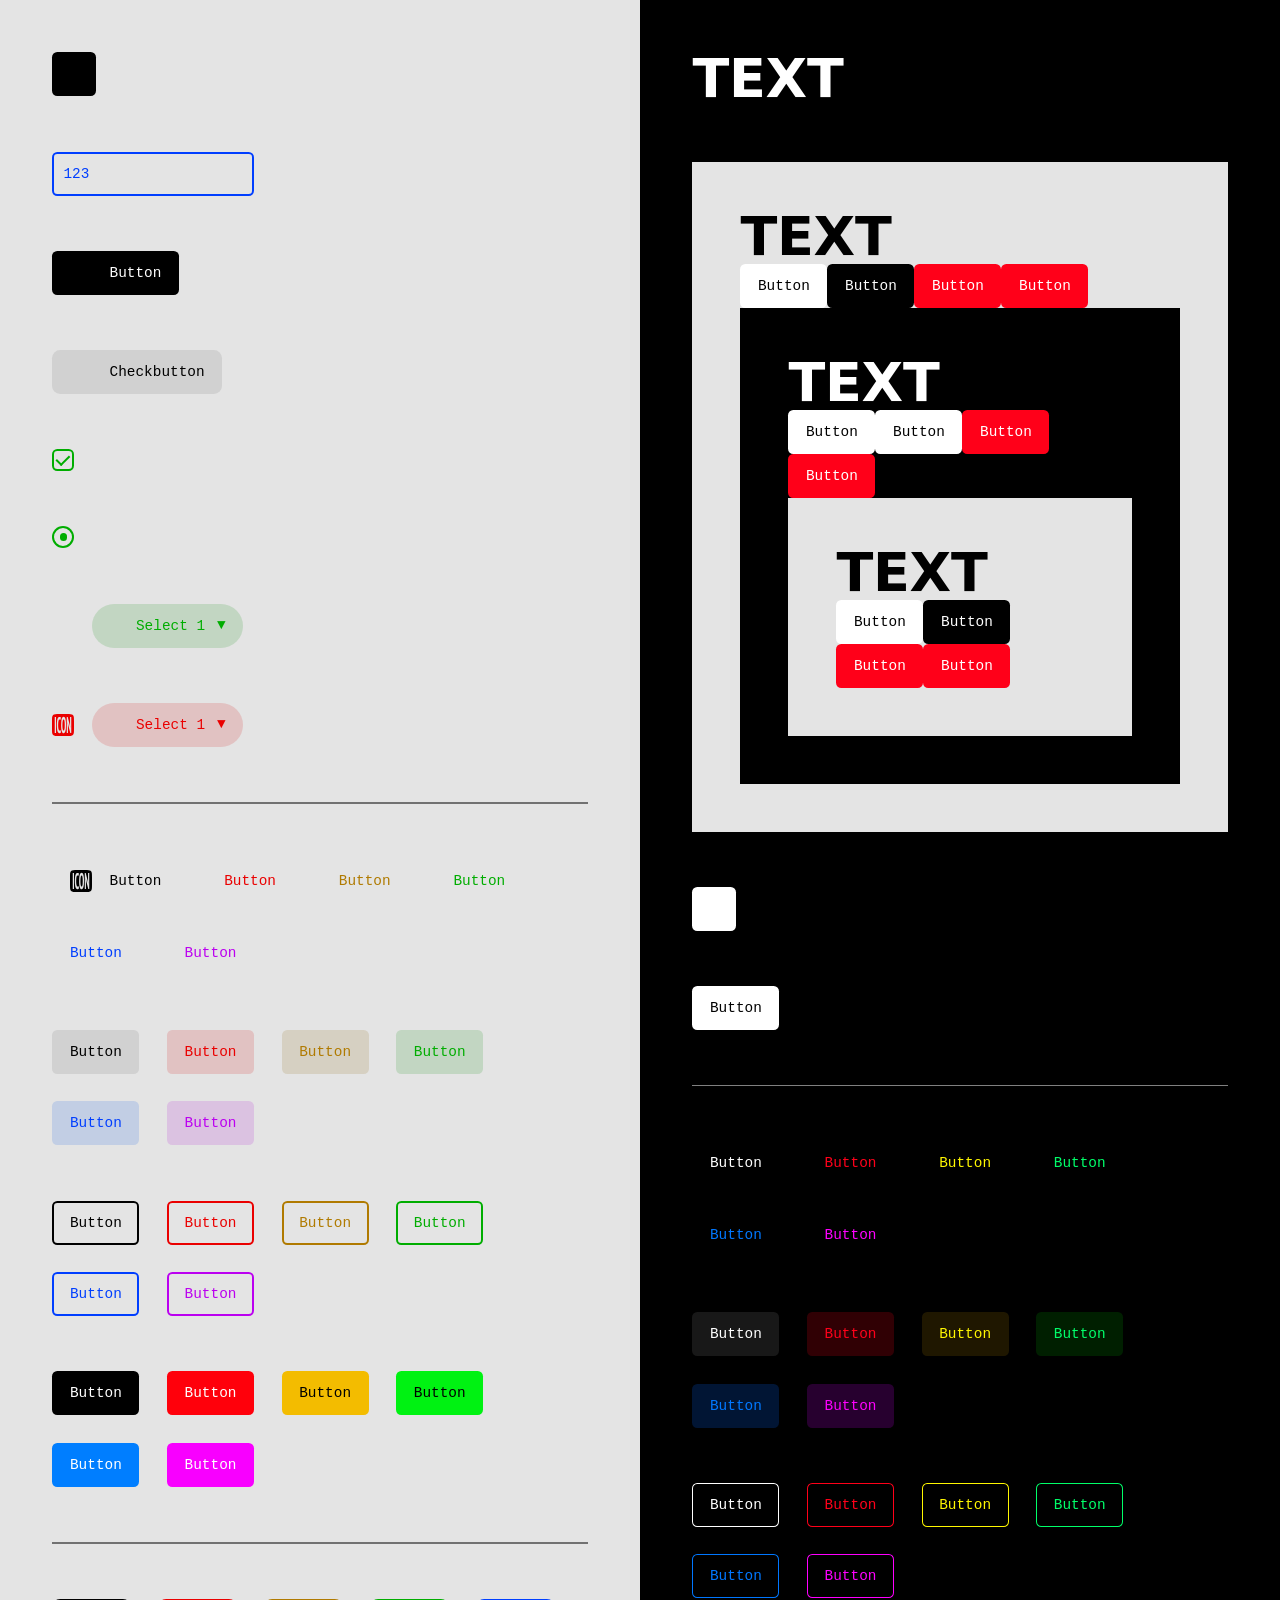
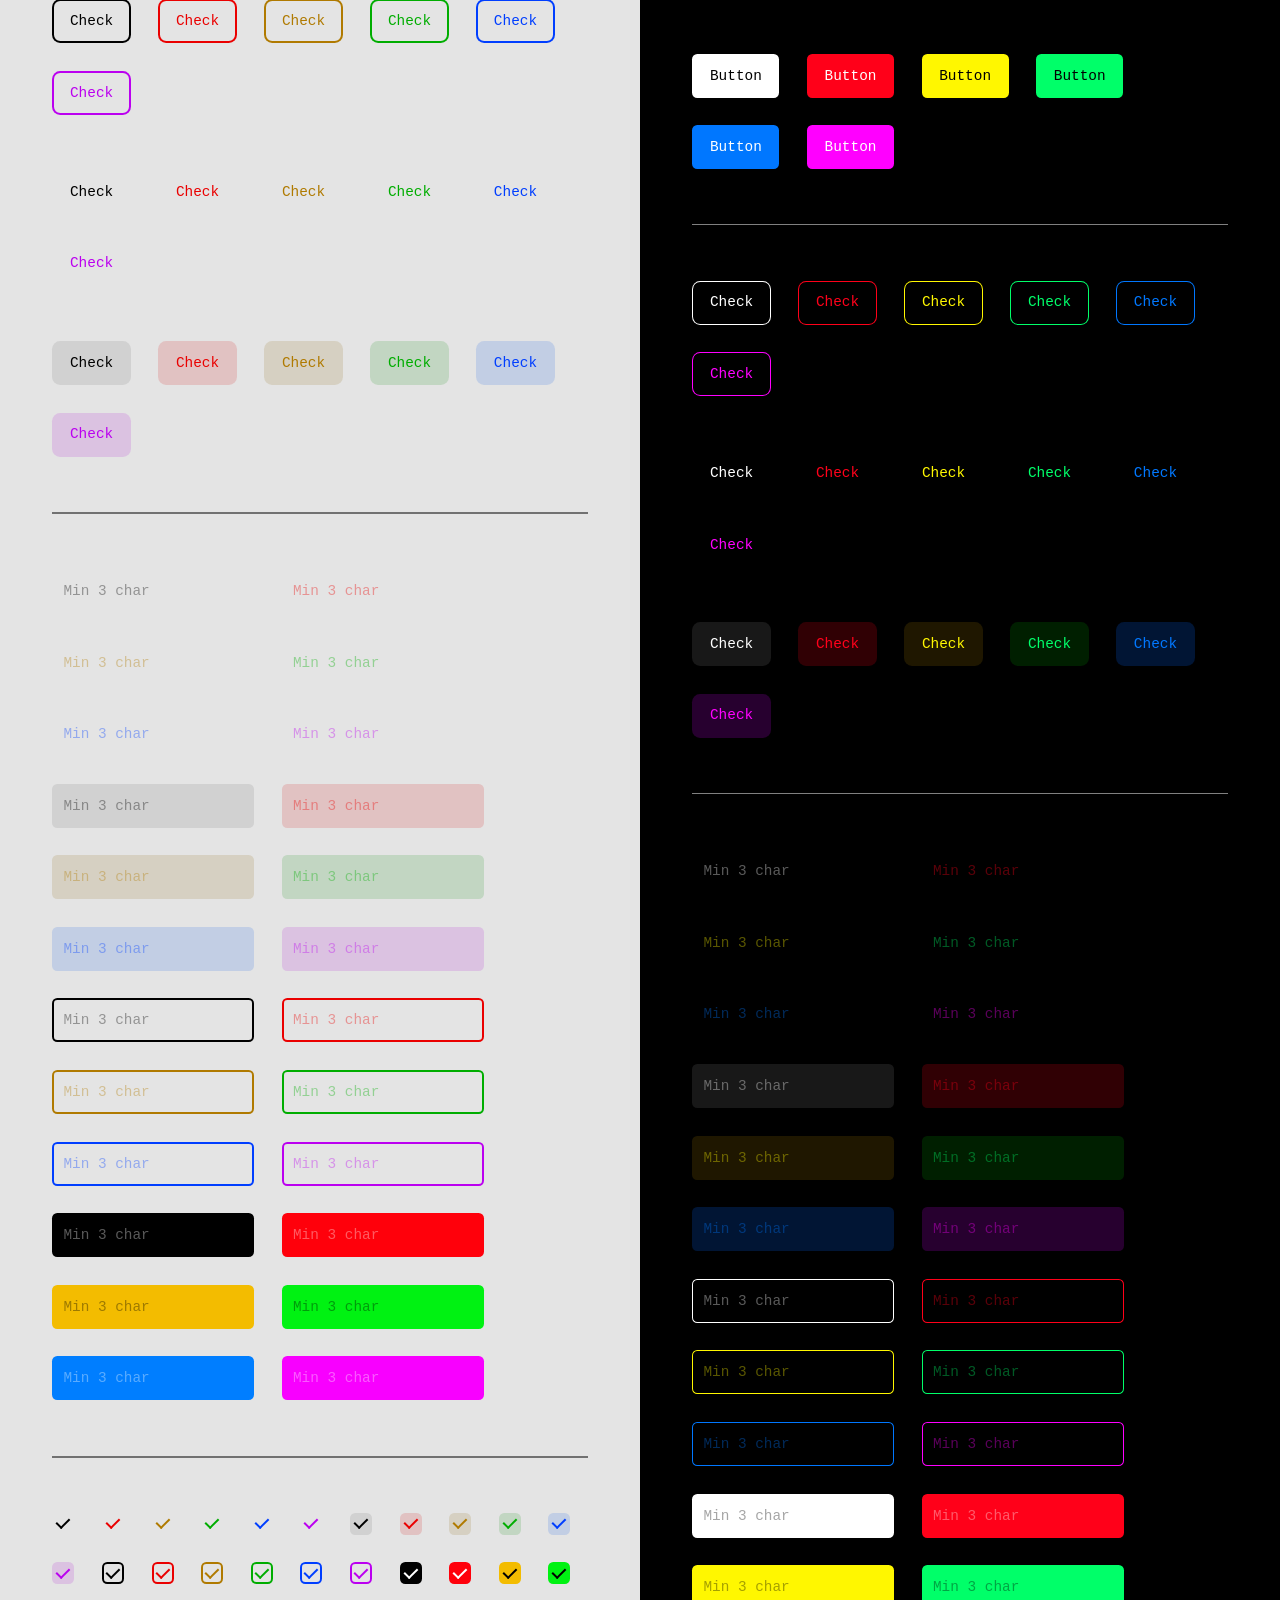
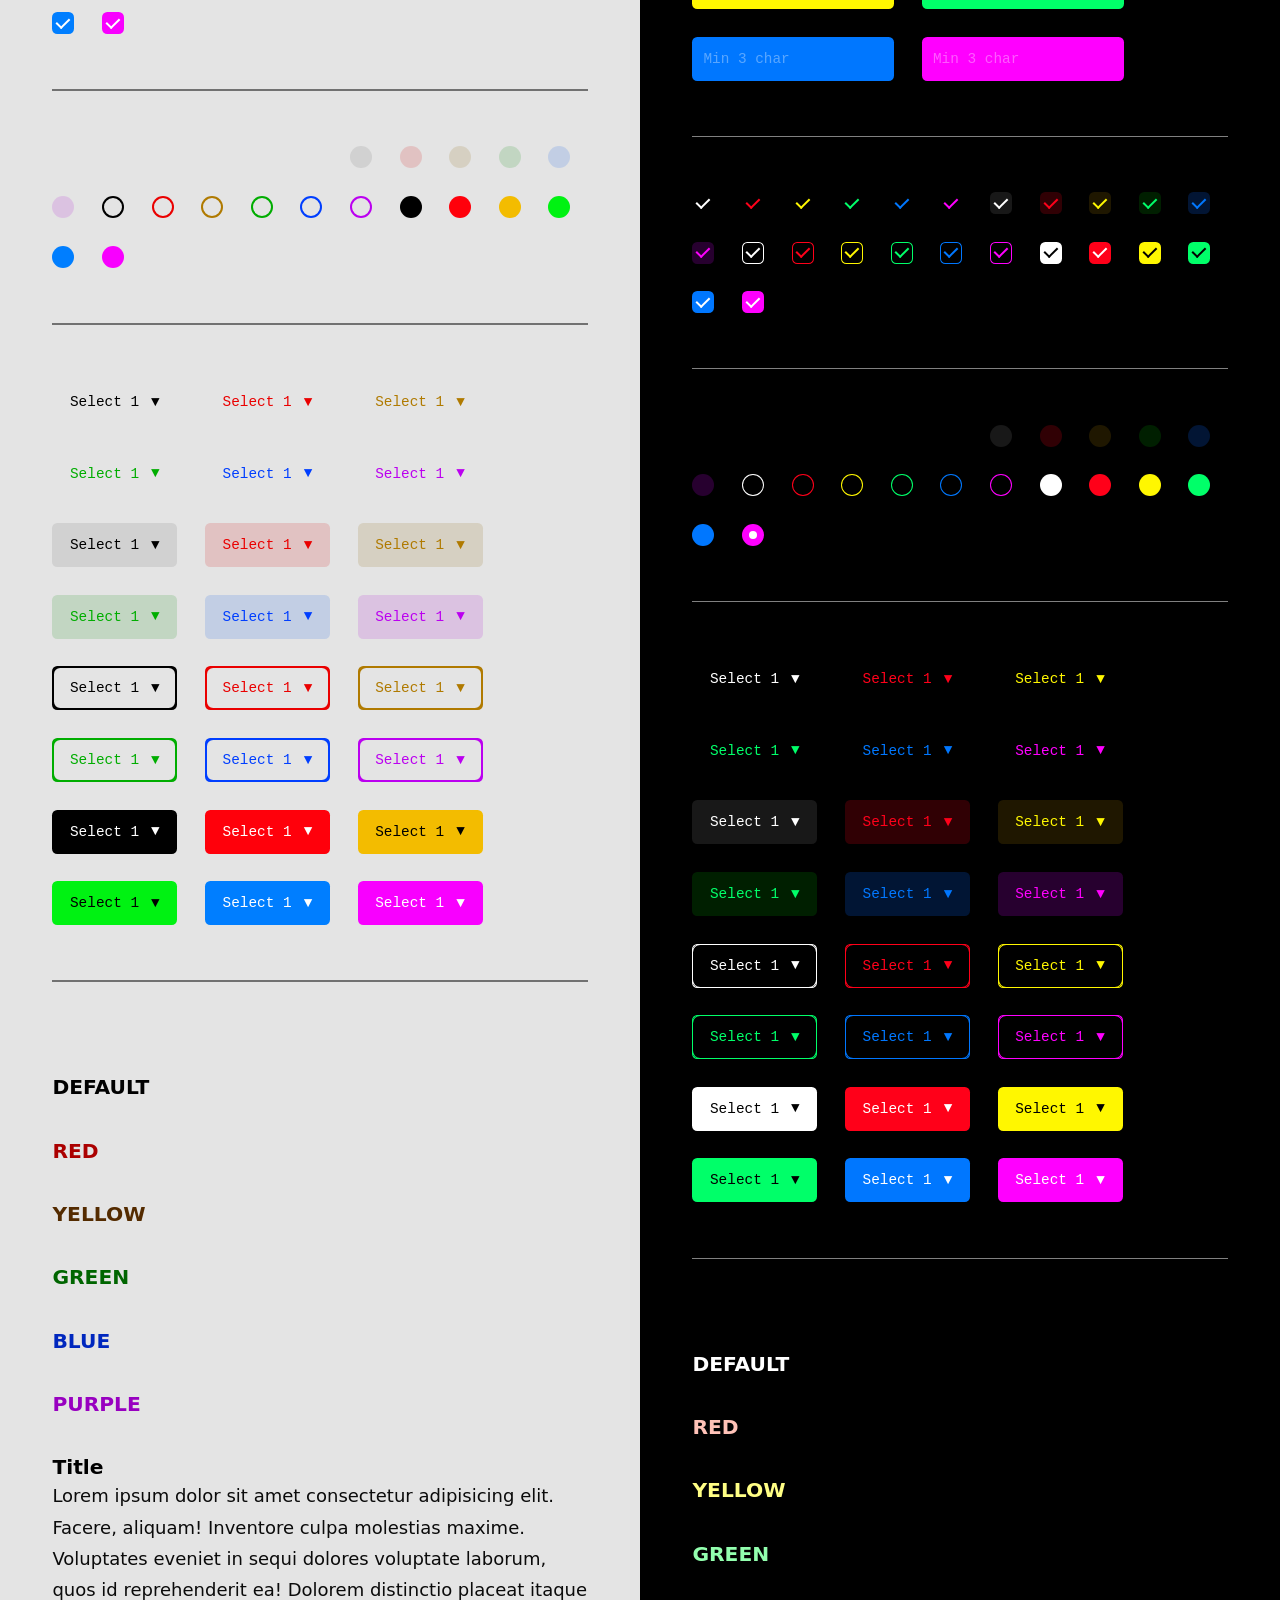
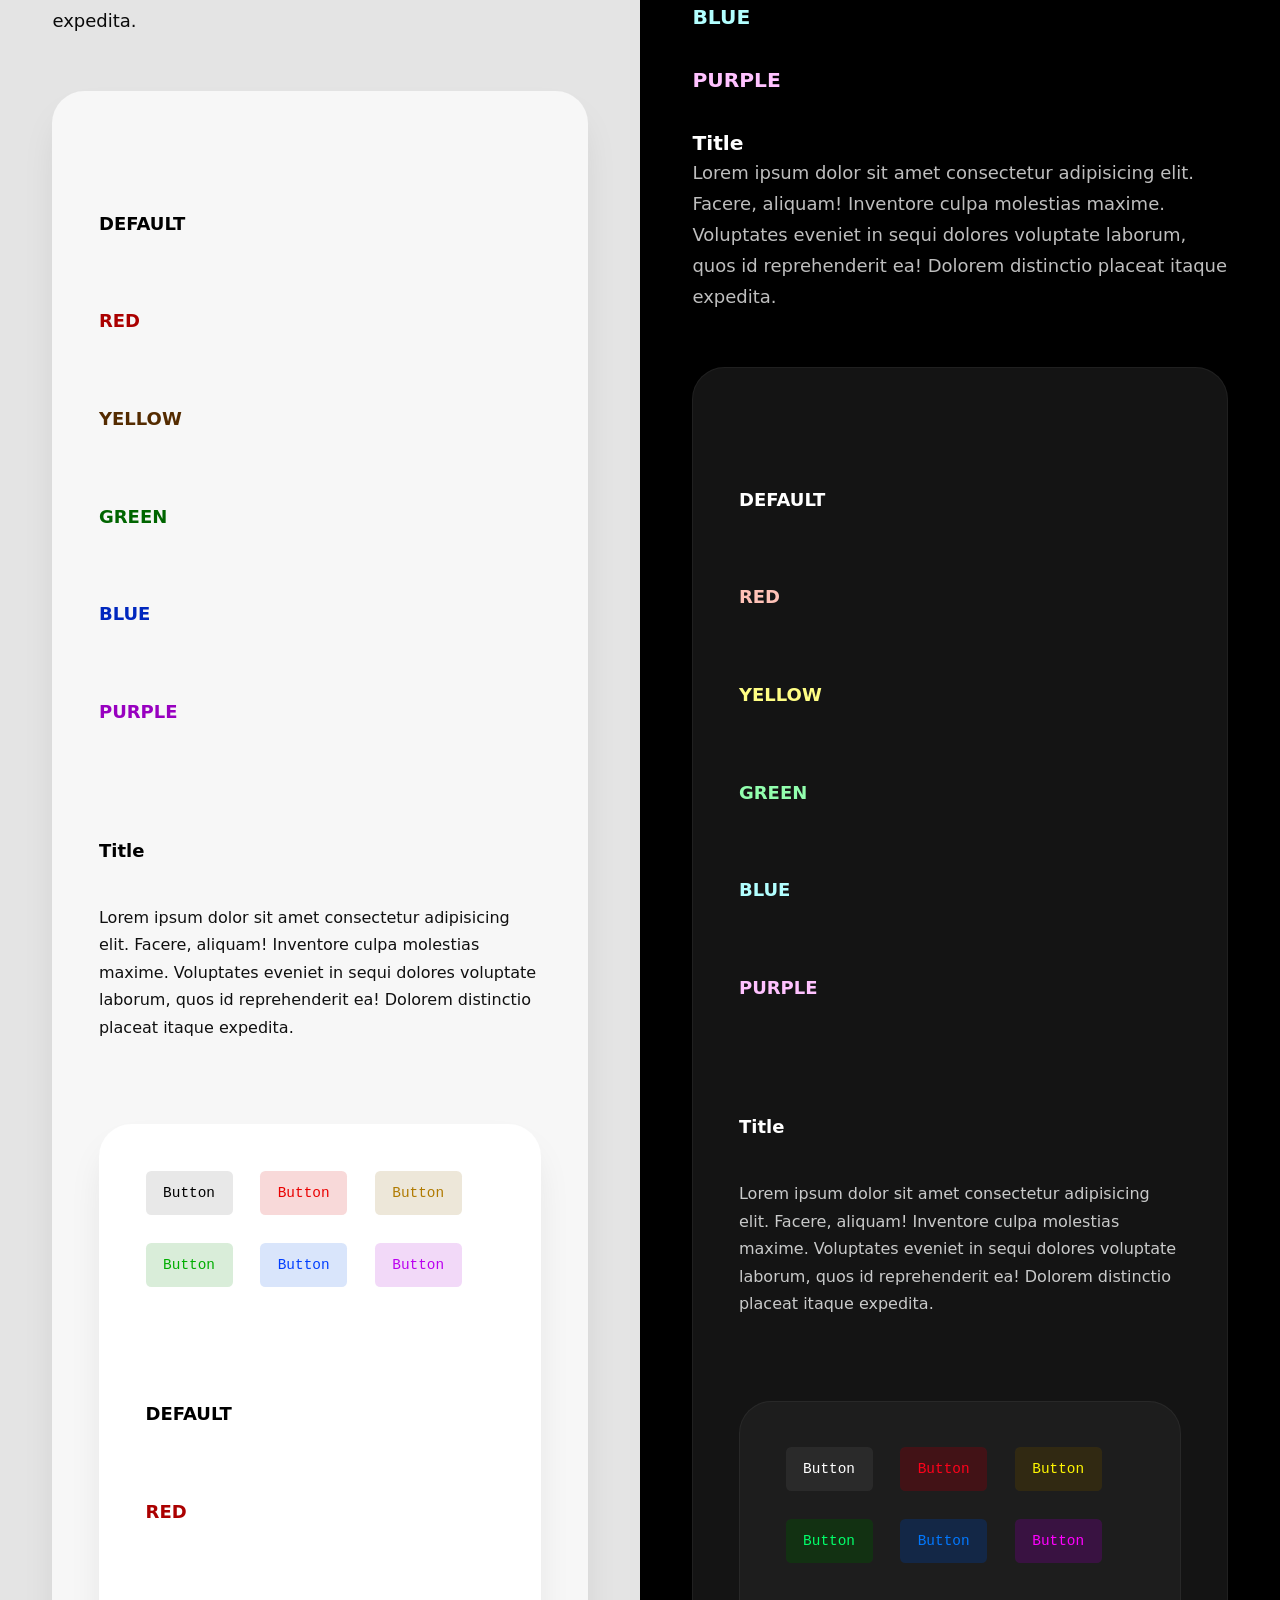
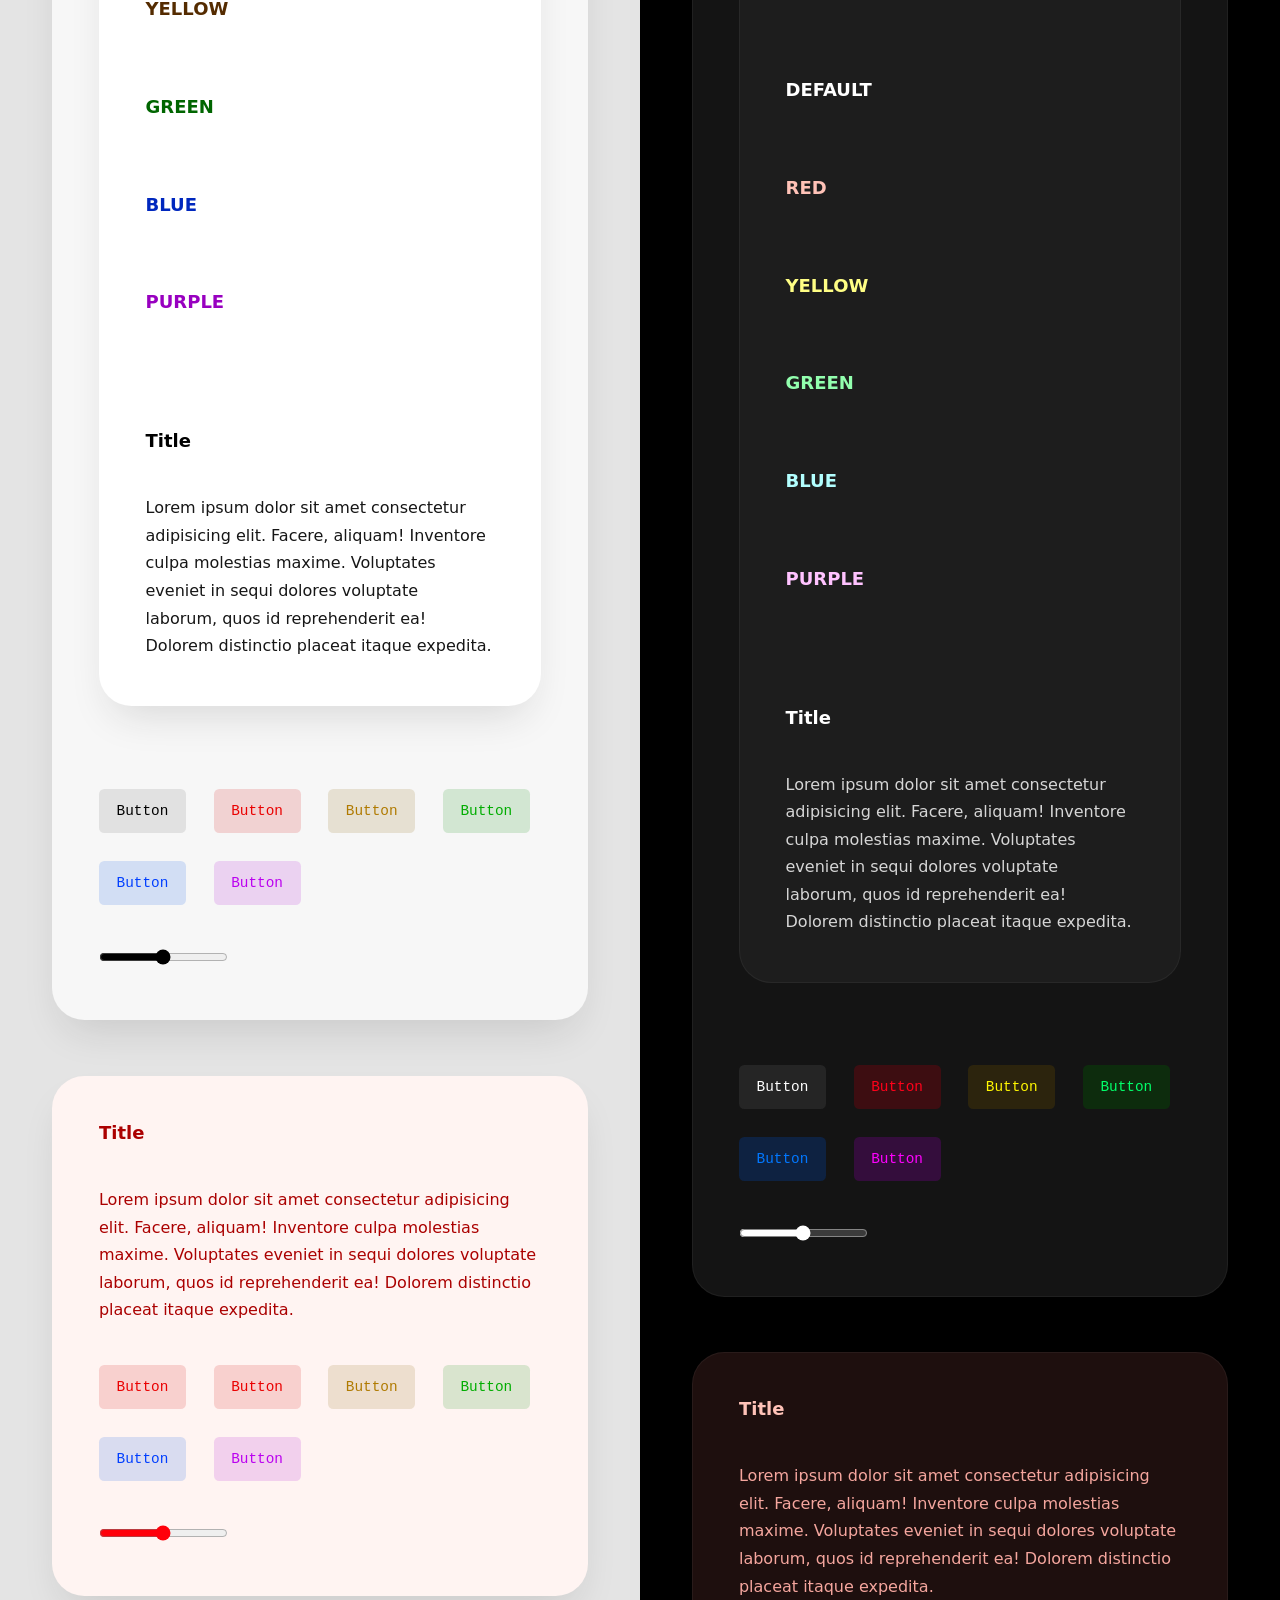
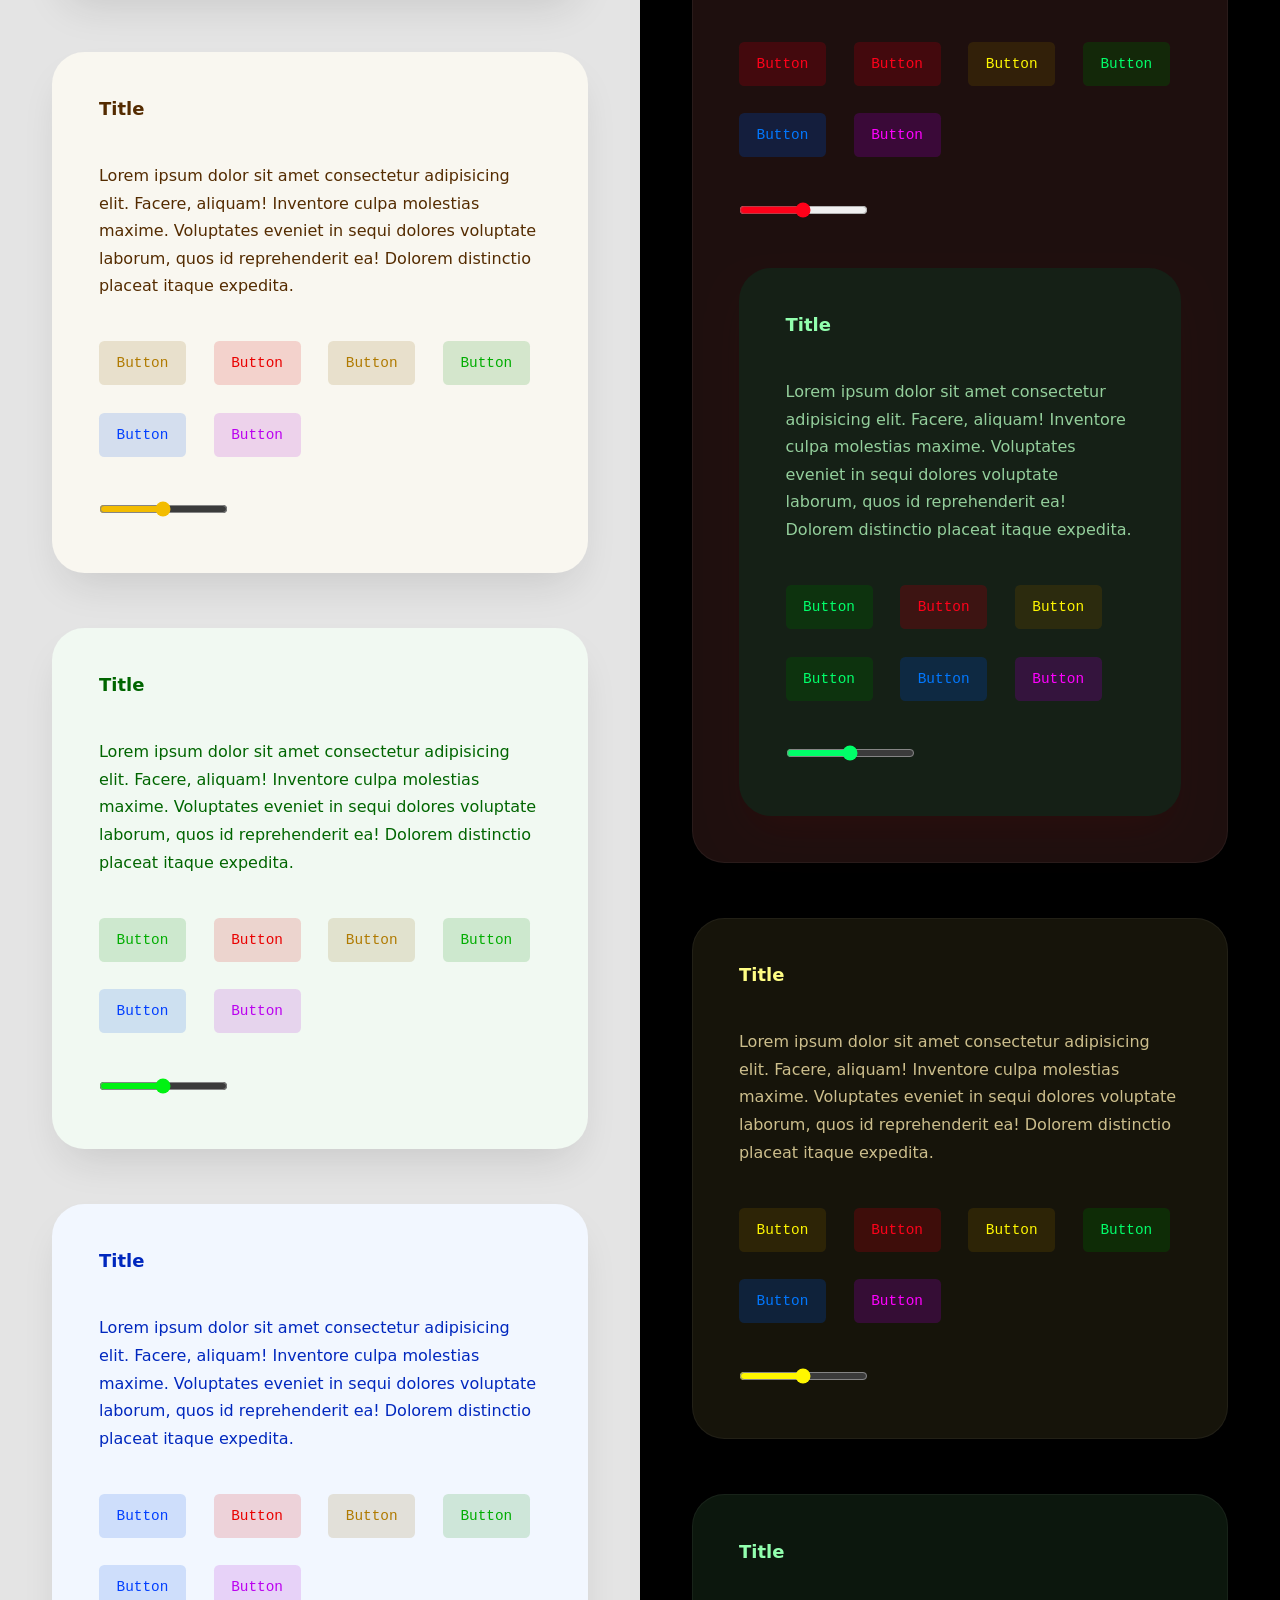
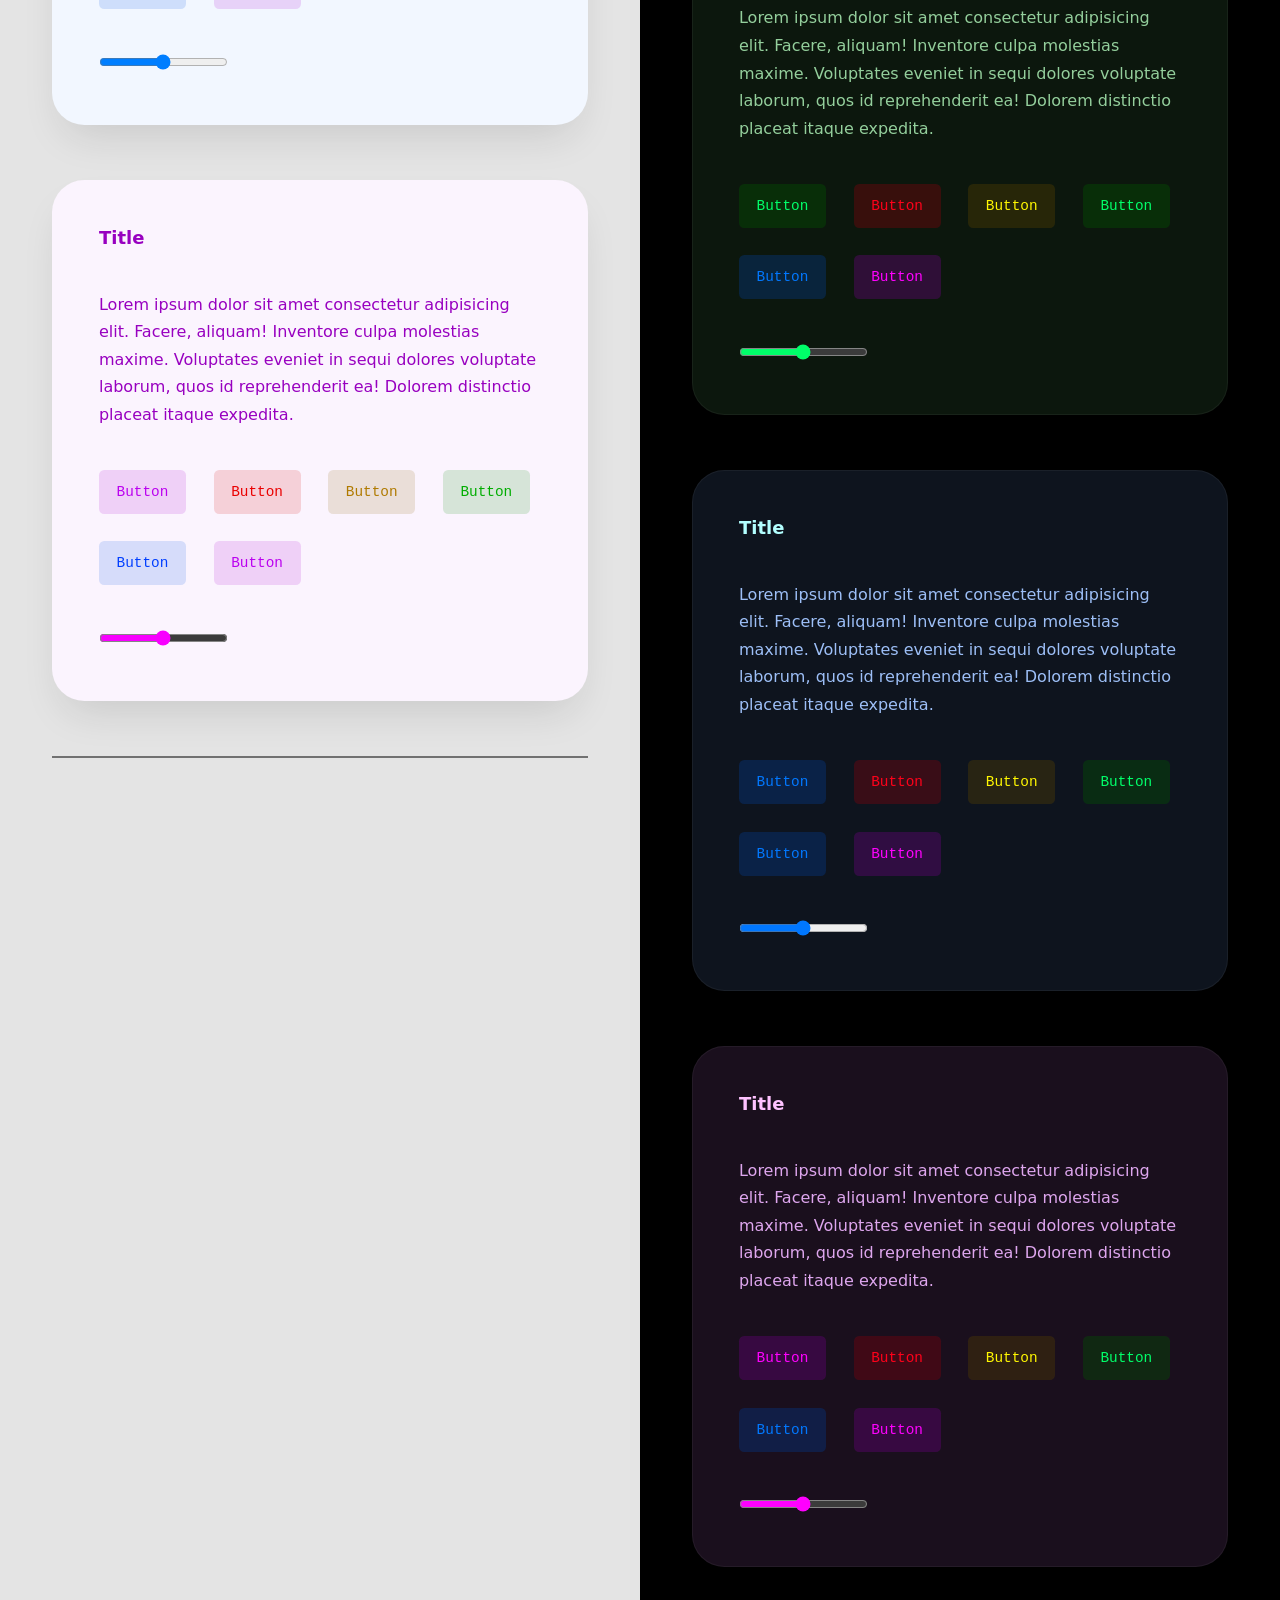
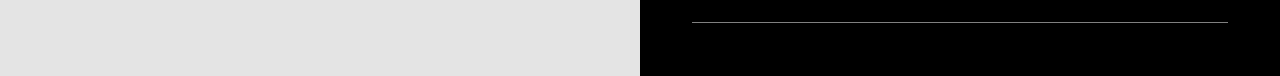
<file: colors-test.html/index.html>
<!DOCTYPE html><meta name="robots" content="noindex"><html class="html" data-color-scheme="light"><head><meta charset="utf-8"><meta name="viewport" content="width=device-width"><title>912 </title><style> * { box-sizing: border-box; } body { min-height: 100vh; display: flex; margin: 0; align-items: stretch; } html { font-family: System-ui; line-height: 1.6; } .container { padding: var(--padding-l); background-color: var(--surface-color-layer-0); display: flex; flex-direction: column; flex-grow: 1; gap: 2rlh; align-items: start; } .container__item { display: flex; flex-wrap: wrap; gap: 1rlh; } h1, h2, h3, h4, h5, h6 { font-weight: var(--font-weight-title); } h3 { font-size: 2rem; line-height: 1.25; color: var(--title-color); } h2 { margin-top: 2rlh; } hr { align-self: stretch; border: none; background-color: canvasText; height: var(--border-width); opacity: 0.5; } </style> <link rel="stylesheet" href="https://synchronizer.github.io/algo-colors/style.css"> </head><body class="body"><div class="container"><div><div data-color-scheme="light"><button class="control control_type_button control_variant_fill" data-color="default" ></button></div></div><input type="text" class="control control_type_input control_variant_outline" data-color="blue" value="123"/><button class="control control_type_button control_variant_fill" data-color="default" ><span class="control__icon" style="mask-image: url(https://upload.wikimedia.org/wikipedia/commons/thumb/4/4f/SVG_Logo.svg/1920px-SVG_Logo.svg.png);"></span>Button</button><label class="control control_type_checkbutton" data-color="default" ><input type="checkbox" class="control__input"><span class="control__icon" style="mask-image: url(https://upload.wikimedia.org/wikipedia/commons/thumb/4/4f/SVG_Logo.svg/1920px-SVG_Logo.svg.png);"></span> Checkbutton </label><input type="checkbox" class="control control_type_checkbox control_variant_outline" data-color="green" checked="1"></input><input type="radio" class="control control_type_radio control_variant_outline" data-color="green" checked="1"></input><div class="control control_type_select control_shape_pill control__select-wrapper" data-color="green"><span class="control__icon" style="mask-image: url(https://upload.wikimedia.org/wikipedia/commons/thumb/4/4f/SVG_Logo.svg/1920px-SVG_Logo.svg.png);"></span><select class="control control_type_select control_shape_pill" ><option class="select__option" > Select 1 </option><option class="select__option" > Select 2 </option><option class="select__option" > Select 3 </option></select></div><div class="control control__select-wrapper" data-color="red"><span class="control__icon"></span><select name="" id="" class="control control_type_select control_shape_pill"><option value="">Select 1</option><option value="">Select 2</option><option value="">Select 3</option></select></div><hr><div class="container__item"><button class="control control_type_button control_variant_ghost"><span class="control__icon"></span>Button</button><button class="control control_type_button control_variant_ghost control_color_red" data-color="red">Button</button><button class="control control_type_button control_variant_ghost control_color_yellow" data-color="yellow">Button</button><button class="control control_type_button control_variant_ghost control_color_green" data-color="green">Button</button><button class="control control_type_button control_variant_ghost control_color_blue" data-color="blue">Button</button><button class="control control_type_button control_variant_ghost control_color_purple" data-color="purple">Button</button></div><div class="container__item"><button class="control control_type_button">Button</button><button class="control control_type_button control_color_red" data-color="red">Button</button><button class="control control_type_button control_color_yellow" data-color="yellow">Button</button><button class="control control_type_button control_color_green" data-color="green">Button</button><button class="control control_type_button control_color_blue" data-color="blue">Button</button><button class="control control_type_button control_color_purple" data-color="purple">Button</button></div><div class="container__item"><button class="control control_type_button control_variant_outline">Button</button><button class="control control_type_button control_variant_outline control_color_red" data-color="red">Button</button><button class="control control_type_button control_variant_outline control_color_yellow" data-color="yellow">Button</button><button class="control control_type_button control_variant_outline control_color_green" data-color="green">Button</button><button class="control control_type_button control_variant_outline control_color_blue" data-color="blue">Button</button><button class="control control_type_button control_variant_outline control_color_purple" data-color="purple">Button</button></div><div class="container__item"><button class="control control_type_button control_variant_fill">Button</button><button class="control control_type_button control_variant_fill control_color_red" data-color="red">Button</button><button class="control control_type_button control_variant_fill control_color_yellow" data-color="yellow">Button</button><button class="control control_type_button control_variant_fill control_color_green" data-color="green">Button</button><button class="control control_type_button control_variant_fill control_color_blue" data-color="blue">Button</button><button class="control control_type_button control_variant_fill control_color_purple" data-color="purple">Button</button></div><hr><div class="container__item"><label class="control control_type_checkbutton control_variant_outline"><input type="checkbox" class="control__input"> Check </label><label class="control control_type_checkbutton control_variant_outline control_color_red" data-color="red"><input type="checkbox" class="control__input"> Check </label><label class="control control_type_checkbutton control_variant_outline control_color_yellow" data-color="yellow"><input type="checkbox" class="control__input"> Check </label><label class="control control_type_checkbutton control_variant_outline control_color_green" data-color="green"><input type="checkbox" class="control__input"> Check </label><label class="control control_type_checkbutton control_variant_outline control_color_blue" data-color="blue"><input type="checkbox" class="control__input"> Check </label><label class="control control_type_checkbutton control_variant_outline control_color_purple" data-color="purple"><input type="checkbox" class="control__input"> Check </label></div><div class="container__item"><label class="control control_type_checkbutton control_variant_ghost"><input type="checkbox" class="control__input"> Check </label><label class="control control_type_checkbutton control_variant_ghost control_color_red" data-color="red"><input type="checkbox" class="control__input"> Check </label><label class="control control_type_checkbutton control_variant_ghost control_color_yellow" data-color="yellow"><input type="checkbox" class="control__input"> Check </label><label class="control control_type_checkbutton control_variant_ghost control_color_green" data-color="green"><input type="checkbox" class="control__input"> Check </label><label class="control control_type_checkbutton control_variant_ghost control_color_blue" data-color="blue"><input type="checkbox" class="control__input"> Check </label><label class="control control_type_checkbutton control_variant_ghost control_color_purple" data-color="purple"><input type="checkbox" class="control__input"> Check </label></div><div class="container__item"><label class="control control_type_checkbutton"><input type="checkbox" class="control__input"> Check </label><label class="control control_type_checkbutton control_color_red" data-color="red"><input type="checkbox" class="control__input"> Check </label><label class="control control_type_checkbutton control_color_yellow" data-color="yellow"><input type="checkbox" class="control__input"> Check </label><label class="control control_type_checkbutton control_color_green" data-color="green"><input type="checkbox" class="control__input"> Check </label><label class="control control_type_checkbutton control_color_blue" data-color="blue"><input type="checkbox" class="control__input"> Check </label><label class="control control_type_checkbutton control_color_purple" data-color="purple"><input type="checkbox" class="control__input"> Check </label></div><hr><div class="container__item"><input type="text" placeholder="Min 3 char" minlength="3" minlength="3" required checked class="control control_type_input control_variant_ghost"><input type="text" placeholder="Min 3 char" minlength="3" minlength="3" required checked class="control control_type_input control_variant_ghost control_color_red" data-color="red"><input type="text" placeholder="Min 3 char" minlength="3" minlength="3" required checked class="control control_type_input control_variant_ghost control_color_yellow" data-color="yellow"><input type="text" placeholder="Min 3 char" minlength="3" minlength="3" required checked class="control control_type_input control_variant_ghost control_color_green" data-color="green"><input type="text" placeholder="Min 3 char" minlength="3" minlength="3" required checked class="control control_type_input control_variant_ghost control_color_blue" data-color="blue"><input type="text" placeholder="Min 3 char" minlength="3" minlength="3" required checked class="control control_type_input control_variant_ghost control_color_purple" data-color="purple"><input type="text" placeholder="Min 3 char" minlength="3" minlength="3" required checked class="control control_type_input"><input type="text" placeholder="Min 3 char" minlength="3" minlength="3" required checked class="control control_type_input" data-color="red"><input type="text" placeholder="Min 3 char" minlength="3" minlength="3" required checked class="control control_type_input" data-color="yellow"><input type="text" placeholder="Min 3 char" minlength="3" minlength="3" required checked class="control control_type_input" data-color="green"><input type="text" placeholder="Min 3 char" minlength="3" minlength="3" required checked class="control control_type_input" data-color="blue"><input type="text" placeholder="Min 3 char" minlength="3" minlength="3" required checked class="control control_type_input" data-color="purple"><input type="text" placeholder="Min 3 char" minlength="3" minlength="3" required checked class="control control_type_input control_variant_outline"><input type="text" placeholder="Min 3 char" minlength="3" minlength="3" required checked class="control control_type_input control_variant_outline control_color_red" data-color="red"><input type="text" placeholder="Min 3 char" minlength="3" minlength="3" required checked class="control control_type_input control_variant_outline control_color_yellow" data-color="yellow"><input type="text" placeholder="Min 3 char" minlength="3" minlength="3" required checked class="control control_type_input control_variant_outline control_color_green" data-color="green"><input type="text" placeholder="Min 3 char" minlength="3" minlength="3" required checked class="control control_type_input control_variant_outline control_color_blue" data-color="blue"><input type="text" placeholder="Min 3 char" minlength="3" minlength="3" required checked class="control control_type_input control_variant_outline control_color_purple" data-color="purple"><input type="text" placeholder="Min 3 char" minlength="3" minlength="3" required checked class="control control_type_input control_variant_fill"><input type="text" placeholder="Min 3 char" minlength="3" minlength="3" required checked class="control control_type_input control_variant_fill control_color_red" data-color="red"><input type="text" placeholder="Min 3 char" minlength="3" minlength="3" required checked class="control control_type_input control_variant_fill control_color_yellow" data-color="yellow"><input type="text" placeholder="Min 3 char" minlength="3" minlength="3" required checked class="control control_type_input control_variant_fill control_color_green" data-color="green"><input type="text" placeholder="Min 3 char" minlength="3" minlength="3" required checked class="control control_type_input control_variant_fill control_color_blue" data-color="blue"><input type="text" placeholder="Min 3 char" minlength="3" minlength="3" required checked class="control control_type_input control_variant_fill control_color_purple" data-color="purple"></div><hr><div class="container__item"><input type="checkbox" checked class="control control_type_checkbox control_variant_ghost"><input type="checkbox" checked class="control control_type_checkbox control_variant_ghost control_color_red" data-color="red"><input type="checkbox" checked class="control control_type_checkbox control_variant_ghost control_color_yellow" data-color="yellow"><input type="checkbox" checked class="control control_type_checkbox control_variant_ghost control_color_green" data-color="green"><input type="checkbox" checked class="control control_type_checkbox control_variant_ghost control_color_blue" data-color="blue"><input type="checkbox" checked class="control control_type_checkbox control_variant_ghost control_color_purple" data-color="purple"><input type="checkbox" checked class="control control_type_checkbox"><input type="checkbox" checked class="control control_type_checkbox" data-color="red"><input type="checkbox" checked class="control control_type_checkbox" data-color="yellow"><input type="checkbox" checked class="control control_type_checkbox" data-color="green"><input type="checkbox" checked class="control control_type_checkbox" data-color="blue"><input type="checkbox" checked class="control control_type_checkbox" data-color="purple"><input type="checkbox" checked class="control control_type_checkbox control_variant_outline"><input type="checkbox" checked class="control control_type_checkbox control_variant_outline control_color_red" data-color="red"><input type="checkbox" checked class="control control_type_checkbox control_variant_outline control_color_yellow" data-color="yellow"><input type="checkbox" checked class="control control_type_checkbox control_variant_outline control_color_green" data-color="green"><input type="checkbox" checked class="control control_type_checkbox control_variant_outline control_color_blue" data-color="blue"><input type="checkbox" checked class="control control_type_checkbox control_variant_outline control_color_purple" data-color="purple"><input type="checkbox" checked class="control control_type_checkbox control_variant_fill"><input type="checkbox" checked class="control control_type_checkbox control_variant_fill control_color_red" data-color="red"><input type="checkbox" checked class="control control_type_checkbox control_variant_fill control_color_yellow" data-color="yellow"><input type="checkbox" checked class="control control_type_checkbox control_variant_fill control_color_green" data-color="green"><input type="checkbox" checked class="control control_type_checkbox control_variant_fill control_color_blue" data-color="blue"><input type="checkbox" checked class="control control_type_checkbox control_variant_fill control_color_purple" data-color="purple"></div><hr><div class="container__item"><input type="radio" name="radio" checked class="control control_type_radio control_variant_ghost"><input type="radio" name="radio" checked class="control control_type_radio control_variant_ghost control_color_red" data-color="red"><input type="radio" name="radio" checked class="control control_type_radio control_variant_ghost control_color_yellow" data-color="yellow"><input type="radio" name="radio" checked class="control control_type_radio control_variant_ghost control_color_green" data-color="green"><input type="radio" name="radio" checked class="control control_type_radio control_variant_ghost control_color_blue" data-color="blue"><input type="radio" name="radio" checked class="control control_type_radio control_variant_ghost control_color_purple" data-color="purple"><input type="radio" name="radio" checked class="control control_type_radio"><input type="radio" name="radio" checked class="control control_type_radio" data-color="red"><input type="radio" name="radio" checked class="control control_type_radio" data-color="yellow"><input type="radio" name="radio" checked class="control control_type_radio" data-color="green"><input type="radio" name="radio" checked class="control control_type_radio" data-color="blue"><input type="radio" name="radio" checked class="control control_type_radio" data-color="purple"><input type="radio" name="radio" checked class="control control_type_radio control_variant_outline"><input type="radio" name="radio" checked class="control control_type_radio control_variant_outline control_color_red" data-color="red"><input type="radio" name="radio" checked class="control control_type_radio control_variant_outline control_color_yellow" data-color="yellow"><input type="radio" name="radio" checked class="control control_type_radio control_variant_outline control_color_green" data-color="green"><input type="radio" name="radio" checked class="control control_type_radio control_variant_outline control_color_blue" data-color="blue"><input type="radio" name="radio" checked class="control control_type_radio control_variant_outline control_color_purple" data-color="purple"><input type="radio" name="radio" checked class="control control_type_radio control_variant_fill"><input type="radio" name="radio" checked class="control control_type_radio control_variant_fill control_color_red" data-color="red"><input type="radio" name="radio" checked class="control control_type_radio control_variant_fill control_color_yellow" data-color="yellow"><input type="radio" name="radio" checked class="control control_type_radio control_variant_fill control_color_green" data-color="green"><input type="radio" name="radio" checked class="control control_type_radio control_variant_fill control_color_blue" data-color="blue"><input type="radio" name="radio" checked class="control control_type_radio control_variant_fill control_color_purple" data-color="purple"></div><hr><div class="container__item"><div class="control control__select-wrapper control_variant_ghost"><select name="" id="" class="control control_type_select control_variant_ghost"><option value="">Select 1</option><option value="">Select 2</option><option value="">Select 3</option></select></div><div class="control control__select-wrapper control_variant_ghost" data-color="red"><select name="" id="" class="control control_type_select control_variant_ghost"><option value="">Select 1</option><option value="">Select 2</option><option value="">Select 3</option></select></div><div class="control control__select-wrapper control_variant_ghost" data-color="yellow"><select name="" id="" class="control control_type_select control_variant_ghost"><option value="">Select 1</option><option value="">Select 2</option><option value="">Select 3</option></select></div><div class="control control__select-wrapper control_variant_ghost" data-color="green"><select name="" id="" class="control control_type_select control_variant_ghost"><option value="">Select 1</option><option value="">Select 2</option><option value="">Select 3</option></select></div><div class="control control__select-wrapper control_variant_ghost" data-color="blue"><select name="" id="" class="control control_type_select control_variant_ghost"><option value="">Select 1</option><option value="">Select 2</option><option value="">Select 3</option></select></div><div class="control control__select-wrapper control_variant_ghost" data-color="purple"><select name="" id="" class="control control_type_select control_variant_ghost"><option value="">Select 1</option><option value="">Select 2</option><option value="">Select 3</option></select></div><div class="control control__select-wrapper"><select name="" id="" class="control control_type_select"><option value="">Select 1</option><option value="">Select 2</option><option value="">Select 3</option></select></div><div class="control control__select-wrapper" data-color="red"><select name="" id="" class="control control_type_select"><option value="">Select 1</option><option value="">Select 2</option><option value="">Select 3</option></select></div><div class="control control__select-wrapper" data-color="yellow"><select name="" id="" class="control control_type_select"><option value="">Select 1</option><option value="">Select 2</option><option value="">Select 3</option></select></div><div class="control control__select-wrapper" data-color="green"><select name="" id="" class="control control_type_select"><option value="">Select 1</option><option value="">Select 2</option><option value="">Select 3</option></select></div><div class="control control__select-wrapper" data-color="blue"><select name="" id="" class="control control_type_select"><option value="">Select 1</option><option value="">Select 2</option><option value="">Select 3</option></select></div><div class="control control__select-wrapper control_type_select" data-color="purple"><select name="" id="" class="control control_type_select"><option value="">Select 1</option><option value="">Select 2</option><option value="">Select 3</option></select></div><div class="control control__select-wrapper control_variant_outline"><select name="" id="" class="control control_type_select control_variant_outline"><option value="">Select 1</option><option value="">Select 2</option><option value="">Select 3</option></select></div><div class="control control__select-wrapper control_variant_outline" data-color="red"><select name="" id="" class="control control_type_select control_variant_outline"><option value="">Select 1</option><option value="">Select 2</option><option value="">Select 3</option></select></div><div class="control control__select-wrapper control_variant_outline" data-color="yellow"><select name="" id="" class="control control_type_select control_variant_outline"><option value="">Select 1</option><option value="">Select 2</option><option value="">Select 3</option></select></div><div class="control control__select-wrapper control_variant_outline" data-color="green"><select name="" id="" class="control control_type_select control_variant_outline"><option value="">Select 1</option><option value="">Select 2</option><option value="">Select 3</option></select></div><div class="control control__select-wrapper control_variant_outline" data-color="blue"><select name="" id="" class="control control_type_select control_variant_outline"><option value="">Select 1</option><option value="">Select 2</option><option value="">Select 3</option></select></div><div class="control control__select-wrapper control_variant_outline" data-color="purple"><select name="" id="" class="control control_type_select control_variant_outline"><option value="">Select 1</option><option value="">Select 2</option><option value="">Select 3</option></select></div><div class="control control__select-wrapper control_variant_fill"><select name="" id="" class="control control_type_select control_variant_fill"><option value="">Select 1</option><option value="">Select 2</option><option value="">Select 3</option></select></div><div class="control control__select-wrapper control_variant_fill" data-color="red"><select name="" id="" class="control control_type_select control_variant_fill"><option value="">Select 1</option><option value="">Select 2</option><option value="">Select 3</option></select></div><div class="control control__select-wrapper control_variant_fill" data-color="yellow"><select name="" id="" class="control control_type_select control_variant_fill"><option value="">Select 1</option><option value="">Select 2</option><option value="">Select 3</option></select></div><div class="control control__select-wrapper control_variant_fill" data-color="green"><select name="" id="" class="control control_type_select control_variant_fill"><option value="">Select 1</option><option value="">Select 2</option><option value="">Select 3</option></select></div><div class="control control__select-wrapper control_variant_fill" data-color="blue"><select name="" id="" class="control control_type_select control_variant_fill"><option value="">Select 1</option><option value="">Select 2</option><option value="">Select 3</option></select></div><div class="control control__select-wrapper control_variant_fill" data-color="purple"><select name="" id="" class="control control_type_select control_variant_fill"><option value="">Select 1</option><option value="">Select 2</option><option value="">Select 3</option></select></div></div><hr><div><p><h3>DEFAULT</h3><h3 data-color="red">RED</h3><h3 data-color="yellow">YELLOW</h3><h3 data-color="green">GREEN</h3><h3 data-color="blue">BLUE</h3><h3 data-color="purple">PURPLE</h3></p><h3 class="surface__title">Title</h3><p> Lorem ipsum dolor sit amet consectetur adipisicing elit. Facere, aliquam! Inventore culpa molestias maxime. Voluptates eveniet in sequi dolores voluptate laborum, quos id reprehenderit ea! Dolorem distinctio placeat itaque expedita. </p></div><div class="surface" data-layer="1"><p><h3>DEFAULT</h3><h3 data-color="red">RED</h3><h3 data-color="yellow">YELLOW</h3><h3 data-color="green">GREEN</h3><h3 data-color="blue">BLUE</h3><h3 data-color="purple">PURPLE</h3></p><h3 class="surface__title">Title</h3><p> Lorem ipsum dolor sit amet consectetur adipisicing elit. Facere, aliquam! Inventore culpa molestias maxime. Voluptates eveniet in sequi dolores voluptate laborum, quos id reprehenderit ea! Dolorem distinctio placeat itaque expedita. </p><p><div class="surface" data-layer="2"><div class="container__item"><button class="control control_type_button control_color_default">Button</button><button class="control control_type_button control_color_red" data-color="red">Button</button><button class="control control_type_button control_color_yellow" data-color="yellow">Button</button><button class="control control_type_button control_color_green" data-color="green">Button</button><button class="control control_type_button control_color_blue" data-color="blue">Button</button><button class="control control_type_button control_color_purple" data-color="purple">Button</button></div><p><h3>DEFAULT</h3><h3 data-color="red">RED</h3><h3 data-color="yellow">YELLOW</h3><h3 data-color="green">GREEN</h3><h3 data-color="blue">BLUE</h3><h3 data-color="purple">PURPLE</h3></p><h3 class="surface__title">Title</h3><p> Lorem ipsum dolor sit amet consectetur adipisicing elit. Facere, aliquam! Inventore culpa molestias maxime. Voluptates eveniet in sequi dolores voluptate laborum, quos id reprehenderit ea! Dolorem distinctio placeat itaque expedita. </p></div></p><div class="container__item"><button class="control control_type_button control_color_default">Button</button><button class="control control_type_button control_color_red" data-color="red">Button</button><button class="control control_type_button control_color_yellow" data-color="yellow">Button</button><button class="control control_type_button control_color_green" data-color="green">Button</button><button class="control control_type_button control_color_blue" data-color="blue">Button</button><button class="control control_type_button control_color_purple" data-color="purple">Button</button></div><p><input type="range" name="" id=""></p></div><div class="surface" data-layer="1" data-color="red"><h3 class="surface__title">Title</h3><p> Lorem ipsum dolor sit amet consectetur adipisicing elit. Facere, aliquam! Inventore culpa molestias maxime. Voluptates eveniet in sequi dolores voluptate laborum, quos id reprehenderit ea! Dolorem distinctio placeat itaque expedita. </p><div class="container__item"><button class="control control_type_button control_color_default">Button</button><button class="control control_type_button control_color_red" data-color="red">Button</button><button class="control control_type_button control_color_yellow" data-color="yellow">Button</button><button class="control control_type_button control_color_green" data-color="green">Button</button><button class="control control_type_button control_color_blue" data-color="blue">Button</button><button class="control control_type_button control_color_purple" data-color="purple">Button</button></div><p><input type="range" name="" id=""></p></div><div class="surface" data-layer="1" data-color="yellow"><h3 class="surface__title">Title</h3><p> Lorem ipsum dolor sit amet consectetur adipisicing elit. Facere, aliquam! Inventore culpa molestias maxime. Voluptates eveniet in sequi dolores voluptate laborum, quos id reprehenderit ea! Dolorem distinctio placeat itaque expedita. </p><div class="container__item"><button class="control control_type_button control_color_default">Button</button><button class="control control_type_button control_color_red" data-color="red">Button</button><button class="control control_type_button control_color_yellow" data-color="yellow">Button</button><button class="control control_type_button control_color_green" data-color="green">Button</button><button class="control control_type_button control_color_blue" data-color="blue">Button</button><button class="control control_type_button control_color_purple" data-color="purple">Button</button></div><p><input type="range" name="" id=""></p></div><div class="surface" data-layer="1" data-color="green"><h3 class="surface__title">Title</h3><p> Lorem ipsum dolor sit amet consectetur adipisicing elit. Facere, aliquam! Inventore culpa molestias maxime. Voluptates eveniet in sequi dolores voluptate laborum, quos id reprehenderit ea! Dolorem distinctio placeat itaque expedita. </p><div class="container__item"><button class="control control_type_button control_color_default">Button</button><button class="control control_type_button control_color_red" data-color="red">Button</button><button class="control control_type_button control_color_yellow" data-color="yellow">Button</button><button class="control control_type_button control_color_green" data-color="green">Button</button><button class="control control_type_button control_color_blue" data-color="blue">Button</button><button class="control control_type_button control_color_purple" data-color="purple">Button</button></div><p><input type="range" name="" id=""></p></div><div class="surface" data-layer="1" data-color="blue"><h3 class="surface__title">Title</h3><p> Lorem ipsum dolor sit amet consectetur adipisicing elit. Facere, aliquam! Inventore culpa molestias maxime. Voluptates eveniet in sequi dolores voluptate laborum, quos id reprehenderit ea! Dolorem distinctio placeat itaque expedita. </p><div class="container__item"><button class="control control_type_button control_color_default">Button</button><button class="control control_type_button control_color_red" data-color="red">Button</button><button class="control control_type_button control_color_yellow" data-color="yellow">Button</button><button class="control control_type_button control_color_green" data-color="green">Button</button><button class="control control_type_button control_color_blue" data-color="blue">Button</button><button class="control control_type_button control_color_purple" data-color="purple">Button</button></div><p><input type="range" name="" id=""></p></div><div class="surface" data-layer="1" data-color="purple"><h3 class="surface__title">Title</h3><p> Lorem ipsum dolor sit amet consectetur adipisicing elit. Facere, aliquam! Inventore culpa molestias maxime. Voluptates eveniet in sequi dolores voluptate laborum, quos id reprehenderit ea! Dolorem distinctio placeat itaque expedita. </p><div class="container__item"><button class="control control_type_button control_color_default">Button</button><button class="control control_type_button control_color_red" data-color="red">Button</button><button class="control control_type_button control_color_yellow" data-color="yellow">Button</button><button class="control control_type_button control_color_green" data-color="green">Button</button><button class="control control_type_button control_color_blue" data-color="blue">Button</button><button class="control control_type_button control_color_purple" data-color="purple">Button</button></div><p><input type="range" name="" id=""></p></div><hr></div><div class="container" data-color-scheme="dark"><h1>TEXT</h1><div data-color-scheme="light" style="background-color: var(--surface-color); padding: 3rem;"><h1>TEXT</h1><button class="control control_type_button control_variant_fill" data-color="default" >Button</button><button class="control control_type_button control_variant_fill">Button</button><button class="control control_type_button control_variant_fill" data-color="red" >Button</button><button class="control control_type_button control_variant_fill" data-color="red">Button</button><div data-color-scheme="dark" style="background-color: var(--surface-color); padding: 3rem;"><h1>TEXT</h1><button class="control control_type_button control_variant_fill" data-color="default" >Button</button><button class="control control_type_button control_variant_fill">Button</button><button class="control control_type_button control_variant_fill" data-color="red" >Button</button><button class="control control_type_button control_variant_fill" data-color="red">Button</button><div data-color-scheme="light" style="background-color: var(--surface-color); padding: 3rem;"><h1>TEXT</h1><button class="control control_type_button control_variant_fill" data-color="default" >Button</button><button class="control control_type_button control_variant_fill">Button</button><button class="control control_type_button control_variant_fill" data-color="red" >Button</button><button class="control control_type_button control_variant_fill" data-color="red">Button</button></div></div></div><button class="control control_type_button control_variant_fill" data-color="default" ></button><button class="control control_type_button control_variant_fill">Button</button><hr><div class="container__item"><button class="control control_type_button control_variant_ghost">Button</button><button class="control control_type_button control_variant_ghost control_color_red" data-color="red">Button</button><button class="control control_type_button control_variant_ghost control_color_yellow" data-color="yellow">Button</button><button class="control control_type_button control_variant_ghost control_color_green" data-color="green">Button</button><button class="control control_type_button control_variant_ghost control_color_blue" data-color="blue">Button</button><button class="control control_type_button control_variant_ghost control_color_purple" data-color="purple">Button</button></div><div class="container__item"><button class="control control_type_button">Button</button><button class="control control_type_button control_color_red" data-color="red">Button</button><button class="control control_type_button control_color_yellow" data-color="yellow">Button</button><button class="control control_type_button control_color_green" data-color="green">Button</button><button class="control control_type_button control_color_blue" data-color="blue">Button</button><button class="control control_type_button control_color_purple" data-color="purple">Button</button></div><div class="container__item"><button class="control control_type_button control_variant_outline">Button</button><button class="control control_type_button control_variant_outline control_color_red" data-color="red">Button</button><button class="control control_type_button control_variant_outline control_color_yellow" data-color="yellow">Button</button><button class="control control_type_button control_variant_outline control_color_green" data-color="green">Button</button><button class="control control_type_button control_variant_outline control_color_blue" data-color="blue">Button</button><button class="control control_type_button control_variant_outline control_color_purple" data-color="purple">Button</button></div><div class="container__item"><button class="control control_type_button control_variant_fill">Button</button><button class="control control_type_button control_variant_fill control_color_red" data-color="red">Button</button><button class="control control_type_button control_variant_fill control_color_yellow" data-color="yellow">Button</button><button class="control control_type_button control_variant_fill control_color_green" data-color="green">Button</button><button class="control control_type_button control_variant_fill control_color_blue" data-color="blue">Button</button><button class="control control_type_button control_variant_fill control_color_purple" data-color="purple">Button</button></div><hr><div class="container__item"><label class="control control_type_checkbutton control_variant_outline"><input type="checkbox" class="control__input"> Check </label><label class="control control_type_checkbutton control_variant_outline control_color_red" data-color="red"><input type="checkbox" class="control__input"> Check </label><label class="control control_type_checkbutton control_variant_outline control_color_yellow" data-color="yellow"><input type="checkbox" class="control__input"> Check </label><label class="control control_type_checkbutton control_variant_outline control_color_green" data-color="green"><input type="checkbox" class="control__input"> Check </label><label class="control control_type_checkbutton control_variant_outline control_color_blue" data-color="blue"><input type="checkbox" class="control__input"> Check </label><label class="control control_type_checkbutton control_variant_outline control_color_purple" data-color="purple"><input type="checkbox" class="control__input"> Check </label></div><div class="container__item"><label class="control control_type_checkbutton control_variant_ghost"><input type="checkbox" class="control__input"> Check </label><label class="control control_type_checkbutton control_variant_ghost control_color_red" data-color="red"><input type="checkbox" class="control__input"> Check </label><label class="control control_type_checkbutton control_variant_ghost control_color_yellow" data-color="yellow"><input type="checkbox" class="control__input"> Check </label><label class="control control_type_checkbutton control_variant_ghost control_color_green" data-color="green"><input type="checkbox" class="control__input"> Check </label><label class="control control_type_checkbutton control_variant_ghost control_color_blue" data-color="blue"><input type="checkbox" class="control__input"> Check </label><label class="control control_type_checkbutton control_variant_ghost control_color_purple" data-color="purple"><input type="checkbox" class="control__input"> Check </label></div><div class="container__item"><label class="control control_type_checkbutton"><input type="checkbox" class="control__input"> Check </label><label class="control control_type_checkbutton control_color_red" data-color="red"><input type="checkbox" class="control__input"> Check </label><label class="control control_type_checkbutton control_color_yellow" data-color="yellow"><input type="checkbox" class="control__input"> Check </label><label class="control control_type_checkbutton control_color_green" data-color="green"><input type="checkbox" class="control__input"> Check </label><label class="control control_type_checkbutton control_color_blue" data-color="blue"><input type="checkbox" class="control__input"> Check </label><label class="control control_type_checkbutton control_color_purple" data-color="purple"><input type="checkbox" class="control__input"> Check </label></div><hr><div class="container__item"><input type="text" placeholder="Min 3 char" minlength="3" minlength="3" required checked class="control control_type_input control_variant_ghost"><input type="text" placeholder="Min 3 char" minlength="3" minlength="3" required checked class="control control_type_input control_variant_ghost control_color_red" data-color="red"><input type="text" placeholder="Min 3 char" minlength="3" minlength="3" required checked class="control control_type_input control_variant_ghost control_color_yellow" data-color="yellow"><input type="text" placeholder="Min 3 char" minlength="3" minlength="3" required checked class="control control_type_input control_variant_ghost control_color_green" data-color="green"><input type="text" placeholder="Min 3 char" minlength="3" minlength="3" required checked class="control control_type_input control_variant_ghost control_color_blue" data-color="blue"><input type="text" placeholder="Min 3 char" minlength="3" minlength="3" required checked class="control control_type_input control_variant_ghost control_color_purple" data-color="purple"><input type="text" placeholder="Min 3 char" minlength="3" minlength="3" required checked class="control control_type_input"><input type="text" placeholder="Min 3 char" minlength="3" minlength="3" required checked class="control control_type_input" data-color="red"><input type="text" placeholder="Min 3 char" minlength="3" minlength="3" required checked class="control control_type_input" data-color="yellow"><input type="text" placeholder="Min 3 char" minlength="3" minlength="3" required checked class="control control_type_input" data-color="green"><input type="text" placeholder="Min 3 char" minlength="3" minlength="3" required checked class="control control_type_input" data-color="blue"><input type="text" placeholder="Min 3 char" minlength="3" minlength="3" required checked class="control control_type_input" data-color="purple"><input type="text" placeholder="Min 3 char" minlength="3" minlength="3" required checked class="control control_type_input control_variant_outline"><input type="text" placeholder="Min 3 char" minlength="3" minlength="3" required checked class="control control_type_input control_variant_outline control_color_red" data-color="red"><input type="text" placeholder="Min 3 char" minlength="3" minlength="3" required checked class="control control_type_input control_variant_outline control_color_yellow" data-color="yellow"><input type="text" placeholder="Min 3 char" minlength="3" minlength="3" required checked class="control control_type_input control_variant_outline control_color_green" data-color="green"><input type="text" placeholder="Min 3 char" minlength="3" minlength="3" required checked class="control control_type_input control_variant_outline control_color_blue" data-color="blue"><input type="text" placeholder="Min 3 char" minlength="3" minlength="3" required checked class="control control_type_input control_variant_outline control_color_purple" data-color="purple"><input type="text" placeholder="Min 3 char" minlength="3" minlength="3" required checked class="control control_type_input control_variant_fill"><input type="text" placeholder="Min 3 char" minlength="3" minlength="3" required checked class="control control_type_input control_variant_fill control_color_red" data-color="red"><input type="text" placeholder="Min 3 char" minlength="3" minlength="3" required checked class="control control_type_input control_variant_fill control_color_yellow" data-color="yellow"><input type="text" placeholder="Min 3 char" minlength="3" minlength="3" required checked class="control control_type_input control_variant_fill control_color_green" data-color="green"><input type="text" placeholder="Min 3 char" minlength="3" minlength="3" required checked class="control control_type_input control_variant_fill control_color_blue" data-color="blue"><input type="text" placeholder="Min 3 char" minlength="3" minlength="3" required checked class="control control_type_input control_variant_fill control_color_purple" data-color="purple"></div><hr><div class="container__item"><input type="checkbox" checked class="control control_type_checkbox control_variant_ghost"><input type="checkbox" checked class="control control_type_checkbox control_variant_ghost control_color_red" data-color="red"><input type="checkbox" checked class="control control_type_checkbox control_variant_ghost control_color_yellow" data-color="yellow"><input type="checkbox" checked class="control control_type_checkbox control_variant_ghost control_color_green" data-color="green"><input type="checkbox" checked class="control control_type_checkbox control_variant_ghost control_color_blue" data-color="blue"><input type="checkbox" checked class="control control_type_checkbox control_variant_ghost control_color_purple" data-color="purple"><input type="checkbox" checked class="control control_type_checkbox"><input type="checkbox" checked class="control control_type_checkbox" data-color="red"><input type="checkbox" checked class="control control_type_checkbox" data-color="yellow"><input type="checkbox" checked class="control control_type_checkbox" data-color="green"><input type="checkbox" checked class="control control_type_checkbox" data-color="blue"><input type="checkbox" checked class="control control_type_checkbox" data-color="purple"><input type="checkbox" checked class="control control_type_checkbox control_variant_outline"><input type="checkbox" checked class="control control_type_checkbox control_variant_outline control_color_red" data-color="red"><input type="checkbox" checked class="control control_type_checkbox control_variant_outline control_color_yellow" data-color="yellow"><input type="checkbox" checked class="control control_type_checkbox control_variant_outline control_color_green" data-color="green"><input type="checkbox" checked class="control control_type_checkbox control_variant_outline control_color_blue" data-color="blue"><input type="checkbox" checked class="control control_type_checkbox control_variant_outline control_color_purple" data-color="purple"><input type="checkbox" checked class="control control_type_checkbox control_variant_fill"><input type="checkbox" checked class="control control_type_checkbox control_variant_fill control_color_red" data-color="red"><input type="checkbox" checked class="control control_type_checkbox control_variant_fill control_color_yellow" data-color="yellow"><input type="checkbox" checked class="control control_type_checkbox control_variant_fill control_color_green" data-color="green"><input type="checkbox" checked class="control control_type_checkbox control_variant_fill control_color_blue" data-color="blue"><input type="checkbox" checked class="control control_type_checkbox control_variant_fill control_color_purple" data-color="purple"></div><hr><div class="container__item"><input type="radio" name="radio" checked class="control control_type_radio control_variant_ghost"><input type="radio" name="radio" checked class="control control_type_radio control_variant_ghost control_color_red" data-color="red"><input type="radio" name="radio" checked class="control control_type_radio control_variant_ghost control_color_yellow" data-color="yellow"><input type="radio" name="radio" checked class="control control_type_radio control_variant_ghost control_color_green" data-color="green"><input type="radio" name="radio" checked class="control control_type_radio control_variant_ghost control_color_blue" data-color="blue"><input type="radio" name="radio" checked class="control control_type_radio control_variant_ghost control_color_purple" data-color="purple"><input type="radio" name="radio" checked class="control control_type_radio"><input type="radio" name="radio" checked class="control control_type_radio" data-color="red"><input type="radio" name="radio" checked class="control control_type_radio" data-color="yellow"><input type="radio" name="radio" checked class="control control_type_radio" data-color="green"><input type="radio" name="radio" checked class="control control_type_radio" data-color="blue"><input type="radio" name="radio" checked class="control control_type_radio" data-color="purple"><input type="radio" name="radio" checked class="control control_type_radio control_variant_outline"><input type="radio" name="radio" checked class="control control_type_radio control_variant_outline control_color_red" data-color="red"><input type="radio" name="radio" checked class="control control_type_radio control_variant_outline control_color_yellow" data-color="yellow"><input type="radio" name="radio" checked class="control control_type_radio control_variant_outline control_color_green" data-color="green"><input type="radio" name="radio" checked class="control control_type_radio control_variant_outline control_color_blue" data-color="blue"><input type="radio" name="radio" checked class="control control_type_radio control_variant_outline control_color_purple" data-color="purple"><input type="radio" name="radio" checked class="control control_type_radio control_variant_fill"><input type="radio" name="radio" checked class="control control_type_radio control_variant_fill control_color_red" data-color="red"><input type="radio" name="radio" checked class="control control_type_radio control_variant_fill control_color_yellow" data-color="yellow"><input type="radio" name="radio" checked class="control control_type_radio control_variant_fill control_color_green" data-color="green"><input type="radio" name="radio" checked class="control control_type_radio control_variant_fill control_color_blue" data-color="blue"><input type="radio" name="radio" checked class="control control_type_radio control_variant_fill control_color_purple" data-color="purple"></div><hr><div class="container__item"><div class="control control__select-wrapper control_variant_ghost"><select name="" id="" class="control control_type_select control_variant_ghost"><option value="">Select 1</option><option value="">Select 2</option><option value="">Select 3</option></select></div><div class="control control__select-wrapper control_variant_ghost" data-color="red"><select name="" id="" class="control control_type_select control_variant_ghost"><option value="">Select 1</option><option value="">Select 2</option><option value="">Select 3</option></select></div><div class="control control__select-wrapper control_variant_ghost" data-color="yellow"><select name="" id="" class="control control_type_select control_variant_ghost"><option value="">Select 1</option><option value="">Select 2</option><option value="">Select 3</option></select></div><div class="control control__select-wrapper control_variant_ghost" data-color="green"><select name="" id="" class="control control_type_select control_variant_ghost"><option value="">Select 1</option><option value="">Select 2</option><option value="">Select 3</option></select></div><div class="control control__select-wrapper control_variant_ghost" data-color="blue"><select name="" id="" class="control control_type_select control_variant_ghost"><option value="">Select 1</option><option value="">Select 2</option><option value="">Select 3</option></select></div><div class="control control__select-wrapper control_variant_ghost" data-color="purple"><select name="" id="" class="control control_type_select control_variant_ghost"><option value="">Select 1</option><option value="">Select 2</option><option value="">Select 3</option></select></div><div class="control control__select-wrapper"><select name="" id="" class="control control_type_select"><option value="">Select 1</option><option value="">Select 2</option><option value="">Select 3</option></select></div><div class="control control__select-wrapper" data-color="red"><select name="" id="" class="control control_type_select"><option value="">Select 1</option><option value="">Select 2</option><option value="">Select 3</option></select></div><div class="control control__select-wrapper" data-color="yellow"><select name="" id="" class="control control_type_select"><option value="">Select 1</option><option value="">Select 2</option><option value="">Select 3</option></select></div><div class="control control__select-wrapper" data-color="green"><select name="" id="" class="control control_type_select"><option value="">Select 1</option><option value="">Select 2</option><option value="">Select 3</option></select></div><div class="control control__select-wrapper" data-color="blue"><select name="" id="" class="control control_type_select"><option value="">Select 1</option><option value="">Select 2</option><option value="">Select 3</option></select></div><div class="control control__select-wrapper control_type_select" data-color="purple"><select name="" id="" class="control control_type_select"><option value="">Select 1</option><option value="">Select 2</option><option value="">Select 3</option></select></div><div class="control control__select-wrapper control_variant_outline"><select name="" id="" class="control control_type_select control_variant_outline"><option value="">Select 1</option><option value="">Select 2</option><option value="">Select 3</option></select></div><div class="control control__select-wrapper control_variant_outline" data-color="red"><select name="" id="" class="control control_type_select control_variant_outline"><option value="">Select 1</option><option value="">Select 2</option><option value="">Select 3</option></select></div><div class="control control__select-wrapper control_variant_outline" data-color="yellow"><select name="" id="" class="control control_type_select control_variant_outline"><option value="">Select 1</option><option value="">Select 2</option><option value="">Select 3</option></select></div><div class="control control__select-wrapper control_variant_outline" data-color="green"><select name="" id="" class="control control_type_select control_variant_outline"><option value="">Select 1</option><option value="">Select 2</option><option value="">Select 3</option></select></div><div class="control control__select-wrapper control_variant_outline" data-color="blue"><select name="" id="" class="control control_type_select control_variant_outline"><option value="">Select 1</option><option value="">Select 2</option><option value="">Select 3</option></select></div><div class="control control__select-wrapper control_variant_outline" data-color="purple"><select name="" id="" class="control control_type_select control_variant_outline"><option value="">Select 1</option><option value="">Select 2</option><option value="">Select 3</option></select></div><div class="control control__select-wrapper control_variant_fill"><select name="" id="" class="control control_type_select control_variant_fill"><option value="">Select 1</option><option value="">Select 2</option><option value="">Select 3</option></select></div><div class="control control__select-wrapper control_variant_fill" data-color="red"><select name="" id="" class="control control_type_select control_variant_fill"><option value="">Select 1</option><option value="">Select 2</option><option value="">Select 3</option></select></div><div class="control control__select-wrapper control_variant_fill" data-color="yellow"><select name="" id="" class="control control_type_select control_variant_fill"><option value="">Select 1</option><option value="">Select 2</option><option value="">Select 3</option></select></div><div class="control control__select-wrapper control_variant_fill" data-color="green"><select name="" id="" class="control control_type_select control_variant_fill"><option value="">Select 1</option><option value="">Select 2</option><option value="">Select 3</option></select></div><div class="control control__select-wrapper control_variant_fill" data-color="blue"><select name="" id="" class="control control_type_select control_variant_fill"><option value="">Select 1</option><option value="">Select 2</option><option value="">Select 3</option></select></div><div class="control control__select-wrapper control_variant_fill" data-color="purple"><select name="" id="" class="control control_type_select control_variant_fill"><option value="">Select 1</option><option value="">Select 2</option><option value="">Select 3</option></select></div></div><hr><div><p><h3>DEFAULT</h3><h3 data-color="red">RED</h3><h3 data-color="yellow">YELLOW</h3><h3 data-color="green">GREEN</h3><h3 data-color="blue">BLUE</h3><h3 data-color="purple">PURPLE</h3></p><h3 class="surface__title">Title</h3><p> Lorem ipsum dolor sit amet consectetur adipisicing elit. Facere, aliquam! Inventore culpa molestias maxime. Voluptates eveniet in sequi dolores voluptate laborum, quos id reprehenderit ea! Dolorem distinctio placeat itaque expedita. </p></div><div class="surface" data-layer="1"><p><h3>DEFAULT</h3><h3 data-color="red">RED</h3><h3 data-color="yellow">YELLOW</h3><h3 data-color="green">GREEN</h3><h3 data-color="blue">BLUE</h3><h3 data-color="purple">PURPLE</h3></p><h3 class="surface__title">Title</h3><p> Lorem ipsum dolor sit amet consectetur adipisicing elit. Facere, aliquam! Inventore culpa molestias maxime. Voluptates eveniet in sequi dolores voluptate laborum, quos id reprehenderit ea! Dolorem distinctio placeat itaque expedita. </p><p><div class="surface" data-layer="2"><div class="container__item"><button class="control control_type_button control_color_default">Button</button><button class="control control_type_button control_color_red" data-color="red">Button</button><button class="control control_type_button control_color_yellow" data-color="yellow">Button</button><button class="control control_type_button control_color_green" data-color="green">Button</button><button class="control control_type_button control_color_blue" data-color="blue">Button</button><button class="control control_type_button control_color_purple" data-color="purple">Button</button></div><p><h3>DEFAULT</h3><h3 data-color="red">RED</h3><h3 data-color="yellow">YELLOW</h3><h3 data-color="green">GREEN</h3><h3 data-color="blue">BLUE</h3><h3 data-color="purple">PURPLE</h3></p><h3 class="surface__title">Title</h3><p> Lorem ipsum dolor sit amet consectetur adipisicing elit. Facere, aliquam! Inventore culpa molestias maxime. Voluptates eveniet in sequi dolores voluptate laborum, quos id reprehenderit ea! Dolorem distinctio placeat itaque expedita. </p></div></p><div class="container__item"><button class="control control_type_button control_color_default">Button</button><button class="control control_type_button control_color_red" data-color="red">Button</button><button class="control control_type_button control_color_yellow" data-color="yellow">Button</button><button class="control control_type_button control_color_green" data-color="green">Button</button><button class="control control_type_button control_color_blue" data-color="blue">Button</button><button class="control control_type_button control_color_purple" data-color="purple">Button</button></div><p><input type="range" name="" id=""></p></div><div class="surface" data-layer="1" data-color="red"><h3 class="surface__title">Title</h3><p> Lorem ipsum dolor sit amet consectetur adipisicing elit. Facere, aliquam! Inventore culpa molestias maxime. Voluptates eveniet in sequi dolores voluptate laborum, quos id reprehenderit ea! Dolorem distinctio placeat itaque expedita. </p><div class="container__item"><button class="control control_type_button control_color_default">Button</button><button class="control control_type_button control_color_red" data-color="red">Button</button><button class="control control_type_button control_color_yellow" data-color="yellow">Button</button><button class="control control_type_button control_color_green" data-color="green">Button</button><button class="control control_type_button control_color_blue" data-color="blue">Button</button><button class="control control_type_button control_color_purple" data-color="purple">Button</button></div><p><input type="range" name="" id=""></p><div data-color-scheme="light"><div class="surface" data-layer="2" data-color="green"><h3 class="surface__title">Title</h3><p> Lorem ipsum dolor sit amet consectetur adipisicing elit. Facere, aliquam! Inventore culpa molestias maxime. Voluptates eveniet in sequi dolores voluptate laborum, quos id reprehenderit ea! Dolorem distinctio placeat itaque expedita. </p><div class="container__item"><button class="control control_type_button control_color_default">Button</button><button class="control control_type_button control_color_red" data-color="red">Button</button><button class="control control_type_button control_color_yellow" data-color="yellow">Button</button><button class="control control_type_button control_color_green" data-color="green">Button</button><button class="control control_type_button control_color_blue" data-color="blue">Button</button><button class="control control_type_button control_color_purple" data-color="purple">Button</button></div><p><input type="range" name="" id=""></p></div></div></div><div class="surface" data-layer="1" data-color="yellow"><h3 class="surface__title">Title</h3><p> Lorem ipsum dolor sit amet consectetur adipisicing elit. Facere, aliquam! Inventore culpa molestias maxime. Voluptates eveniet in sequi dolores voluptate laborum, quos id reprehenderit ea! Dolorem distinctio placeat itaque expedita. </p><div class="container__item"><button class="control control_type_button control_color_default">Button</button><button class="control control_type_button control_color_red" data-color="red">Button</button><button class="control control_type_button control_color_yellow" data-color="yellow">Button</button><button class="control control_type_button control_color_green" data-color="green">Button</button><button class="control control_type_button control_color_blue" data-color="blue">Button</button><button class="control control_type_button control_color_purple" data-color="purple">Button</button></div><p><input type="range" name="" id=""></p></div><div class="surface" data-layer="1" data-color="green"><h3 class="surface__title">Title</h3><p> Lorem ipsum dolor sit amet consectetur adipisicing elit. Facere, aliquam! Inventore culpa molestias maxime. Voluptates eveniet in sequi dolores voluptate laborum, quos id reprehenderit ea! Dolorem distinctio placeat itaque expedita. </p><div class="container__item"><button class="control control_type_button control_color_default">Button</button><button class="control control_type_button control_color_red" data-color="red">Button</button><button class="control control_type_button control_color_yellow" data-color="yellow">Button</button><button class="control control_type_button control_color_green" data-color="green">Button</button><button class="control control_type_button control_color_blue" data-color="blue">Button</button><button class="control control_type_button control_color_purple" data-color="purple">Button</button></div><p><input type="range" name="" id=""></p></div><div class="surface" data-layer="1" data-color="blue"><h3 class="surface__title">Title</h3><p> Lorem ipsum dolor sit amet consectetur adipisicing elit. Facere, aliquam! Inventore culpa molestias maxime. Voluptates eveniet in sequi dolores voluptate laborum, quos id reprehenderit ea! Dolorem distinctio placeat itaque expedita. </p><div class="container__item"><button class="control control_type_button control_color_default">Button</button><button class="control control_type_button control_color_red" data-color="red">Button</button><button class="control control_type_button control_color_yellow" data-color="yellow">Button</button><button class="control control_type_button control_color_green" data-color="green">Button</button><button class="control control_type_button control_color_blue" data-color="blue">Button</button><button class="control control_type_button control_color_purple" data-color="purple">Button</button></div><p><input type="range" name="" id=""></p></div><div class="surface" data-layer="1" data-color="purple"><h3 class="surface__title">Title</h3><p> Lorem ipsum dolor sit amet consectetur adipisicing elit. Facere, aliquam! Inventore culpa molestias maxime. Voluptates eveniet in sequi dolores voluptate laborum, quos id reprehenderit ea! Dolorem distinctio placeat itaque expedita. </p><div class="container__item"><button class="control control_type_button control_color_default">Button</button><button class="control control_type_button control_color_red" data-color="red">Button</button><button class="control control_type_button control_color_yellow" data-color="yellow">Button</button><button class="control control_type_button control_color_green" data-color="green">Button</button><button class="control control_type_button control_color_blue" data-color="blue">Button</button><button class="control control_type_button control_color_purple" data-color="purple">Button</button></div><p><input type="range" name="" id=""></p></div><hr></div> <script src="https://synchronizer.github.io/algo-colors/script.js"></script> </body></html>
</file>
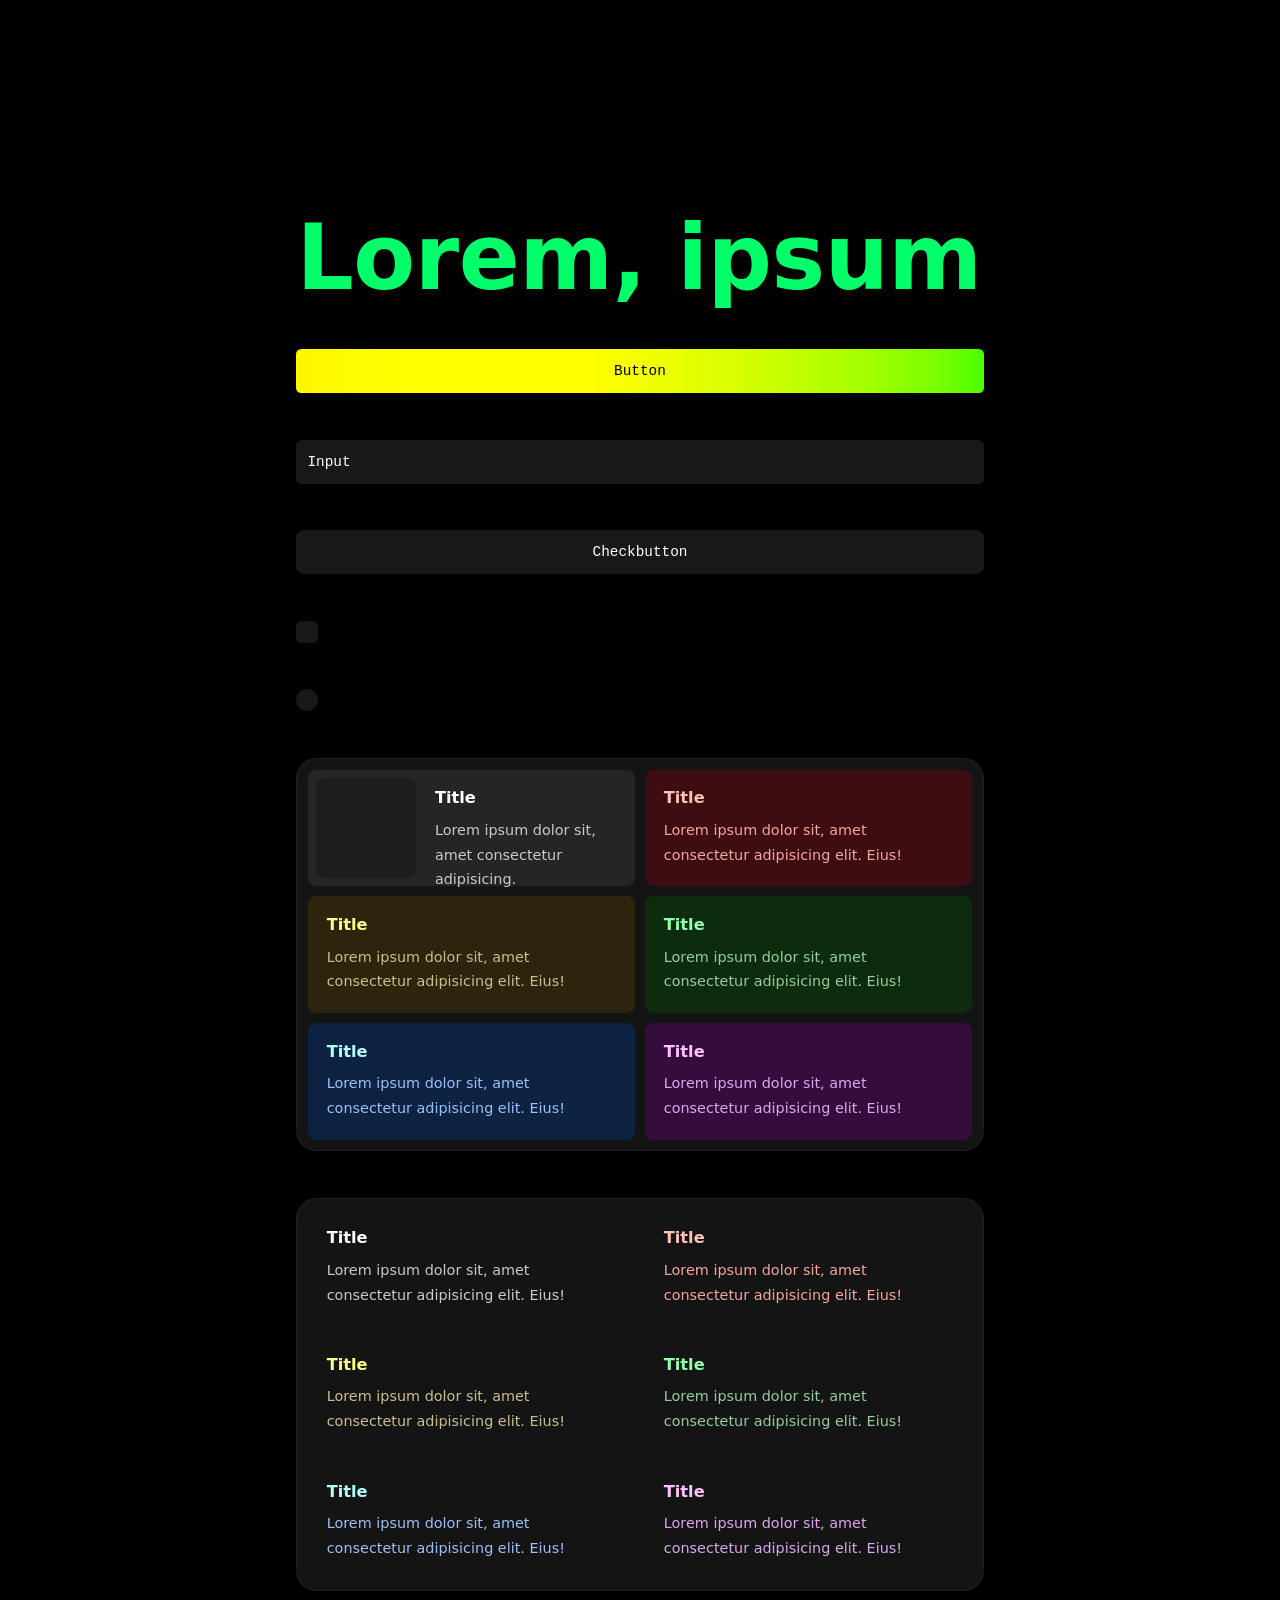
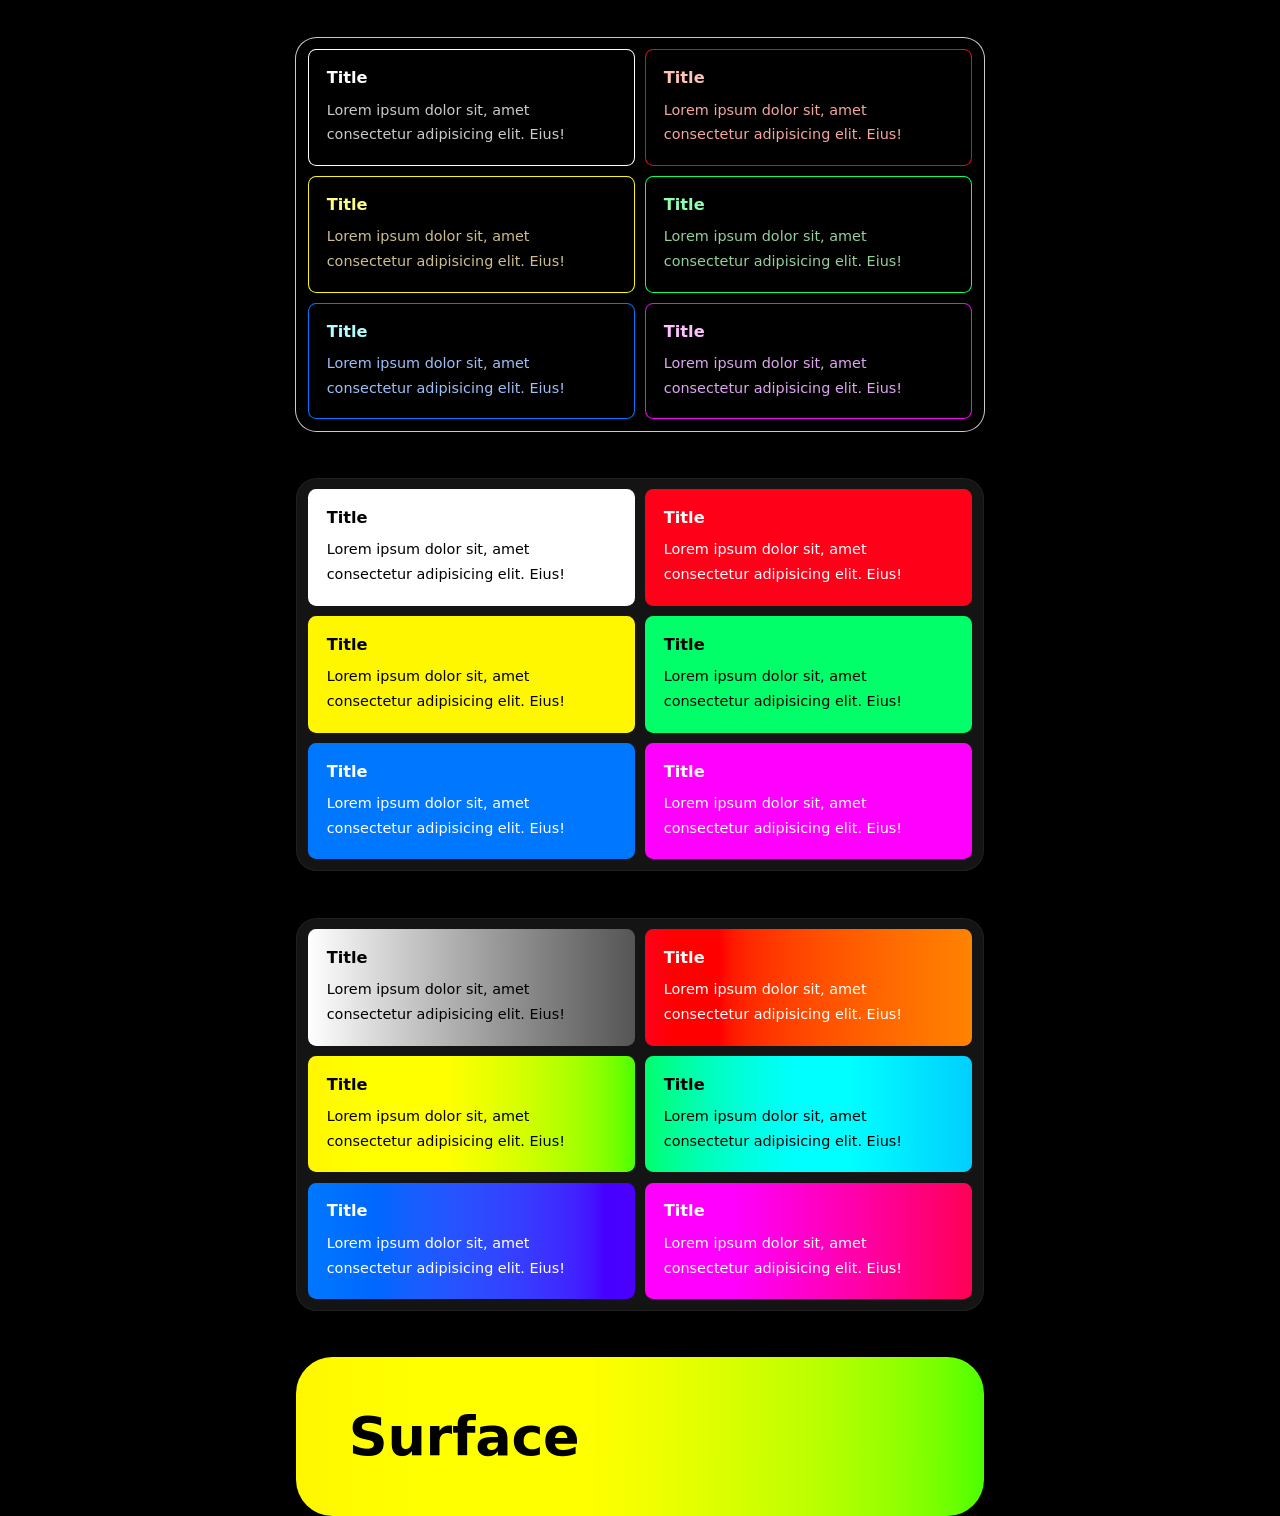
<file: colors/index.html>
<!DOCTYPE html><html lang="en" data-color-scheme="dark" class="html" data-color="default"><head><meta charset="UTF-8"><meta name="viewport" content="width=device-width, initial-scale=1.0"><title>COLORS</title> <link rel="stylesheet" href="https://synchronizer.github.io/algo-colors/style.css"> <style> .card { grid-template-areas: "image title" "image text"; } </style></head><body class="body"><main class="main"><br><h1 style="font-size: 5em;"><strong class="strong_gradient" data-color="green">Lorem, ipsum</strong></h1><button class="control control_type_button control_variant_gradient" data-color="yellow" >Button</button><input type="text" class="control control_type_input" data-color="default" value="Input"/><label class="control control_type_checkbutton" data-color="default" ><input type="checkbox" class="control__input"> Checkbutton </label><input type="checkbox" class="control control_type_checkbox" data-color="default" ><input type="radio" class="control control_type_radio" data-color="default" ><div class="surface surface_size_s" data-layer="1" style="display: grid; grid-template-columns: repeat(2, 1fr);"><div class="control control_type_contents"><div style="display: grid; gap: var(--gap-s) var(--gap-m); grid-template-columns: 1fr 4fr; " class="card" ><div style="margin-block: calc(var(--gap-s) * -1); margin-inline-start: calc(var(--gap-s) * -1); grid-area: image;border-radius: var(--border-radius-xs); background-color: var(--surface-color); corner-shape: squircle; aspect-ratio: 1;" data-layer="2"></div><div style="grid-area: title;"><h3>Title</h3></div><p style="grid-area: text;">Lorem ipsum dolor sit, amet consectetur adipisicing. </div></div><div class="control control_type_contents" data-color="red"><div style="display: flex; flex-direction: column; gap: var(--gap-s);"><h3>Title</h3><p>Lorem ipsum dolor sit, amet consectetur adipisicing elit. Eius! </div></div><div class="control control_type_contents" data-color="yellow"><div style="display: flex; flex-direction: column; gap: var(--gap-s);"><h3>Title</h3><p>Lorem ipsum dolor sit, amet consectetur adipisicing elit. Eius! </div></div><div class="control control_type_contents" data-color="green"><div style="display: flex; flex-direction: column; gap: var(--gap-s);"><h3>Title</h3><p>Lorem ipsum dolor sit, amet consectetur adipisicing elit. Eius! </div></div><div class="control control_type_contents" data-color="blue"><div style="display: flex; flex-direction: column; gap: var(--gap-s);"><h3>Title</h3><p>Lorem ipsum dolor sit, amet consectetur adipisicing elit. Eius! </div></div><div class="control control_type_contents" data-color="purple"><div style="display: flex; flex-direction: column; gap: var(--gap-s);"><h3>Title</h3><p>Lorem ipsum dolor sit, amet consectetur adipisicing elit. Eius! </div></div></div><div class="surface surface_size_s" data-layer="1" style="display: grid; grid-template-columns: repeat(2, 1fr);"><div class="control control_type_contents control_variant_ghost"><div style="display: flex; flex-direction: column; gap: var(--gap-s);"><h3>Title</h3><p>Lorem ipsum dolor sit, amet consectetur adipisicing elit. Eius! </div></div><div class="control control_type_contents control_variant_ghost" data-color="red"><div style="display: flex; flex-direction: column; gap: var(--gap-s);"><h3>Title</h3><p>Lorem ipsum dolor sit, amet consectetur adipisicing elit. Eius! </div></div><div class="control control_type_contents control_variant_ghost" data-color="yellow"><div style="display: flex; flex-direction: column; gap: var(--gap-s);"><h3>Title</h3><p>Lorem ipsum dolor sit, amet consectetur adipisicing elit. Eius! </div></div><div class="control control_type_contents control_variant_ghost" data-color="green"><div style="display: flex; flex-direction: column; gap: var(--gap-s);"><h3>Title</h3><p>Lorem ipsum dolor sit, amet consectetur adipisicing elit. Eius! </div></div><div class="control control_type_contents control_variant_ghost" data-color="blue"><div style="display: flex; flex-direction: column; gap: var(--gap-s);"><h3>Title</h3><p>Lorem ipsum dolor sit, amet consectetur adipisicing elit. Eius! </div></div><div class="control control_type_contents control_variant_ghost" data-color="purple"><div style="display: flex; flex-direction: column; gap: var(--gap-s);"><h3>Title</h3><p>Lorem ipsum dolor sit, amet consectetur adipisicing elit. Eius! </div></div></div><div class="surface surface_size_s surface_variant_outline" data-layer="1" style="display: grid; grid-template-columns: repeat(2, 1fr);"><div class="control control_type_contents control_variant_outline"><div style="display: flex; flex-direction: column; gap: var(--gap-s);"><h3>Title</h3><p>Lorem ipsum dolor sit, amet consectetur adipisicing elit. Eius! </div></div><div class="control control_type_contents control_variant_outline" data-color="red"><div style="display: flex; flex-direction: column; gap: var(--gap-s);"><h3>Title</h3><p>Lorem ipsum dolor sit, amet consectetur adipisicing elit. Eius! </div></div><div class="control control_type_contents control_variant_outline" data-color="yellow"><div style="display: flex; flex-direction: column; gap: var(--gap-s);"><h3>Title</h3><p>Lorem ipsum dolor sit, amet consectetur adipisicing elit. Eius! </div></div><div class="control control_type_contents control_variant_outline" data-color="green"><div style="display: flex; flex-direction: column; gap: var(--gap-s);"><h3>Title</h3><p>Lorem ipsum dolor sit, amet consectetur adipisicing elit. Eius! </div></div><div class="control control_type_contents control_variant_outline" data-color="blue"><div style="display: flex; flex-direction: column; gap: var(--gap-s);"><h3>Title</h3><p>Lorem ipsum dolor sit, amet consectetur adipisicing elit. Eius! </div></div><div class="control control_type_contents control_variant_outline" data-color="purple"><div style="display: flex; flex-direction: column; gap: var(--gap-s);"><h3>Title</h3><p>Lorem ipsum dolor sit, amet consectetur adipisicing elit. Eius! </div></div></div><div class="surface surface_size_s" data-layer="1" style="display: grid; grid-template-columns: repeat(2, 1fr);"><div class="control control_type_contents control_variant_fill"><div style="display: flex; flex-direction: column; gap: var(--gap-s);"><h3>Title</h3><p>Lorem ipsum dolor sit, amet consectetur adipisicing elit. Eius! </div></div><div class="control control_type_contents control_variant_fill" data-color="red"><div style="display: flex; flex-direction: column; gap: var(--gap-s);"><h3>Title</h3><p>Lorem ipsum dolor sit, amet consectetur adipisicing elit. Eius! </div></div><div class="control control_type_contents control_variant_fill" data-color="yellow"><div style="display: flex; flex-direction: column; gap: var(--gap-s);"><h3>Title</h3><p>Lorem ipsum dolor sit, amet consectetur adipisicing elit. Eius! </div></div><div class="control control_type_contents control_variant_fill" data-color="green"><div style="display: flex; flex-direction: column; gap: var(--gap-s);"><h3>Title</h3><p>Lorem ipsum dolor sit, amet consectetur adipisicing elit. Eius! </div></div><div class="control control_type_contents control_variant_fill" data-color="blue"><div style="display: flex; flex-direction: column; gap: var(--gap-s);"><h3>Title</h3><p>Lorem ipsum dolor sit, amet consectetur adipisicing elit. Eius! </div></div><div class="control control_type_contents control_variant_fill" data-color="purple"><div style="display: flex; flex-direction: column; gap: var(--gap-s);"><h3>Title</h3><p>Lorem ipsum dolor sit, amet consectetur adipisicing elit. Eius! </div></div></div><div class="surface surface_size_s" data-layer="1" style="display: grid; grid-template-columns: repeat(2, 1fr);"><div class="control control_type_contents control_variant_gradient"><div style="display: flex; flex-direction: column; gap: var(--gap-s);"><h3>Title</h3><p>Lorem ipsum dolor sit, amet consectetur adipisicing elit. Eius! </div></div><div class="control control_type_contents control_variant_gradient" data-color="red"><div style="display: flex; flex-direction: column; gap: var(--gap-s);"><h3>Title</h3><p>Lorem ipsum dolor sit, amet consectetur adipisicing elit. Eius! </div></div><div class="control control_type_contents control_variant_gradient" data-color="yellow"><div style="display: flex; flex-direction: column; gap: var(--gap-s);"><h3>Title</h3><p>Lorem ipsum dolor sit, amet consectetur adipisicing elit. Eius! </div></div><div class="control control_type_contents control_variant_gradient" data-color="green"><div style="display: flex; flex-direction: column; gap: var(--gap-s);"><h3>Title</h3><p>Lorem ipsum dolor sit, amet consectetur adipisicing elit. Eius! </div></div><div class="control control_type_contents control_variant_gradient" data-color="blue"><div style="display: flex; flex-direction: column; gap: var(--gap-s);"><h3>Title</h3><p>Lorem ipsum dolor sit, amet consectetur adipisicing elit. Eius! </div></div><div class="control control_type_contents control_variant_gradient" data-color="purple"><div style="display: flex; flex-direction: column; gap: var(--gap-s);"><h3>Title</h3><p>Lorem ipsum dolor sit, amet consectetur adipisicing elit. Eius! </div></div></div><div class="surface surface_variant_gradient" data-color="yellow"><h1>Surface</h1></div></main></body></html>
</file>
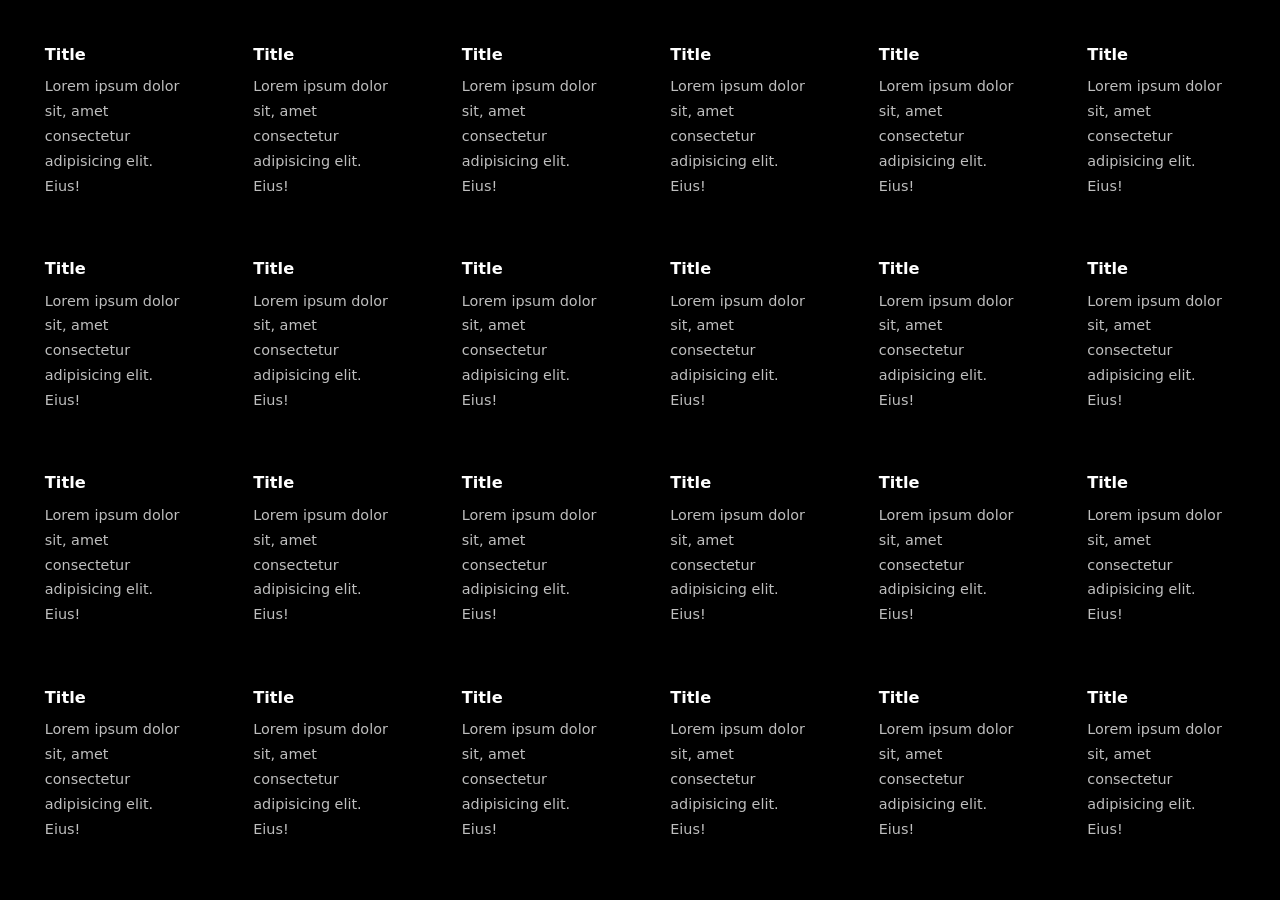
<file: grid/index.html>
<!DOCTYPE html><html lang="en" data-color-scheme="dark" class="html" data-color="default"><head><meta charset="UTF-8"><meta name="viewport" content="width=device-width, initial-scale=1.0"><title>COLORS</title> <link rel="stylesheet" href="https://synchronizer.github.io/algo-colors/style.css"> <style> .card { grid-template-areas: "image title" "image text"; } </style></head><body class="body"><div style="display: grid; grid-template-columns: repeat(6, 1fr); gap: var(--gap-m); padding: var(--padding-m);"><div class="control control_type_contents control_variant_ghost"><div style="display: flex; flex-direction: column; gap: var(--gap-s);"><h3>Title</h3><p>Lorem ipsum dolor sit, amet consectetur adipisicing elit. Eius! </div></div><div class="control control_type_contents control_variant_ghost"><div style="display: flex; flex-direction: column; gap: var(--gap-s);"><h3>Title</h3><p>Lorem ipsum dolor sit, amet consectetur adipisicing elit. Eius! </div></div><div class="control control_type_contents control_variant_ghost"><div style="display: flex; flex-direction: column; gap: var(--gap-s);"><h3>Title</h3><p>Lorem ipsum dolor sit, amet consectetur adipisicing elit. Eius! </div></div><div class="control control_type_contents control_variant_ghost"><div style="display: flex; flex-direction: column; gap: var(--gap-s);"><h3>Title</h3><p>Lorem ipsum dolor sit, amet consectetur adipisicing elit. Eius! </div></div><div class="control control_type_contents control_variant_ghost"><div style="display: flex; flex-direction: column; gap: var(--gap-s);"><h3>Title</h3><p>Lorem ipsum dolor sit, amet consectetur adipisicing elit. Eius! </div></div><div class="control control_type_contents control_variant_ghost"><div style="display: flex; flex-direction: column; gap: var(--gap-s);"><h3>Title</h3><p>Lorem ipsum dolor sit, amet consectetur adipisicing elit. Eius! </div></div><div class="control control_type_contents control_variant_ghost"><div style="display: flex; flex-direction: column; gap: var(--gap-s);"><h3>Title</h3><p>Lorem ipsum dolor sit, amet consectetur adipisicing elit. Eius! </div></div><div class="control control_type_contents control_variant_ghost"><div style="display: flex; flex-direction: column; gap: var(--gap-s);"><h3>Title</h3><p>Lorem ipsum dolor sit, amet consectetur adipisicing elit. Eius! </div></div><div class="control control_type_contents control_variant_ghost"><div style="display: flex; flex-direction: column; gap: var(--gap-s);"><h3>Title</h3><p>Lorem ipsum dolor sit, amet consectetur adipisicing elit. Eius! </div></div><div class="control control_type_contents control_variant_ghost"><div style="display: flex; flex-direction: column; gap: var(--gap-s);"><h3>Title</h3><p>Lorem ipsum dolor sit, amet consectetur adipisicing elit. Eius! </div></div><div class="control control_type_contents control_variant_ghost"><div style="display: flex; flex-direction: column; gap: var(--gap-s);"><h3>Title</h3><p>Lorem ipsum dolor sit, amet consectetur adipisicing elit. Eius! </div></div><div class="control control_type_contents control_variant_ghost"><div style="display: flex; flex-direction: column; gap: var(--gap-s);"><h3>Title</h3><p>Lorem ipsum dolor sit, amet consectetur adipisicing elit. Eius! </div></div><div class="control control_type_contents control_variant_ghost"><div style="display: flex; flex-direction: column; gap: var(--gap-s);"><h3>Title</h3><p>Lorem ipsum dolor sit, amet consectetur adipisicing elit. Eius! </div></div><div class="control control_type_contents control_variant_ghost"><div style="display: flex; flex-direction: column; gap: var(--gap-s);"><h3>Title</h3><p>Lorem ipsum dolor sit, amet consectetur adipisicing elit. Eius! </div></div><div class="control control_type_contents control_variant_ghost"><div style="display: flex; flex-direction: column; gap: var(--gap-s);"><h3>Title</h3><p>Lorem ipsum dolor sit, amet consectetur adipisicing elit. Eius! </div></div><div class="control control_type_contents control_variant_ghost"><div style="display: flex; flex-direction: column; gap: var(--gap-s);"><h3>Title</h3><p>Lorem ipsum dolor sit, amet consectetur adipisicing elit. Eius! </div></div><div class="control control_type_contents control_variant_ghost"><div style="display: flex; flex-direction: column; gap: var(--gap-s);"><h3>Title</h3><p>Lorem ipsum dolor sit, amet consectetur adipisicing elit. Eius! </div></div><div class="control control_type_contents control_variant_ghost"><div style="display: flex; flex-direction: column; gap: var(--gap-s);"><h3>Title</h3><p>Lorem ipsum dolor sit, amet consectetur adipisicing elit. Eius! </div></div><div class="control control_type_contents control_variant_ghost"><div style="display: flex; flex-direction: column; gap: var(--gap-s);"><h3>Title</h3><p>Lorem ipsum dolor sit, amet consectetur adipisicing elit. Eius! </div></div><div class="control control_type_contents control_variant_ghost"><div style="display: flex; flex-direction: column; gap: var(--gap-s);"><h3>Title</h3><p>Lorem ipsum dolor sit, amet consectetur adipisicing elit. Eius! </div></div><div class="control control_type_contents control_variant_ghost"><div style="display: flex; flex-direction: column; gap: var(--gap-s);"><h3>Title</h3><p>Lorem ipsum dolor sit, amet consectetur adipisicing elit. Eius! </div></div><div class="control control_type_contents control_variant_ghost"><div style="display: flex; flex-direction: column; gap: var(--gap-s);"><h3>Title</h3><p>Lorem ipsum dolor sit, amet consectetur adipisicing elit. Eius! </div></div><div class="control control_type_contents control_variant_ghost"><div style="display: flex; flex-direction: column; gap: var(--gap-s);"><h3>Title</h3><p>Lorem ipsum dolor sit, amet consectetur adipisicing elit. Eius! </div></div><div class="control control_type_contents control_variant_ghost"><div style="display: flex; flex-direction: column; gap: var(--gap-s);"><h3>Title</h3><p>Lorem ipsum dolor sit, amet consectetur adipisicing elit. Eius! </div></div></div></body></html>
</file>
